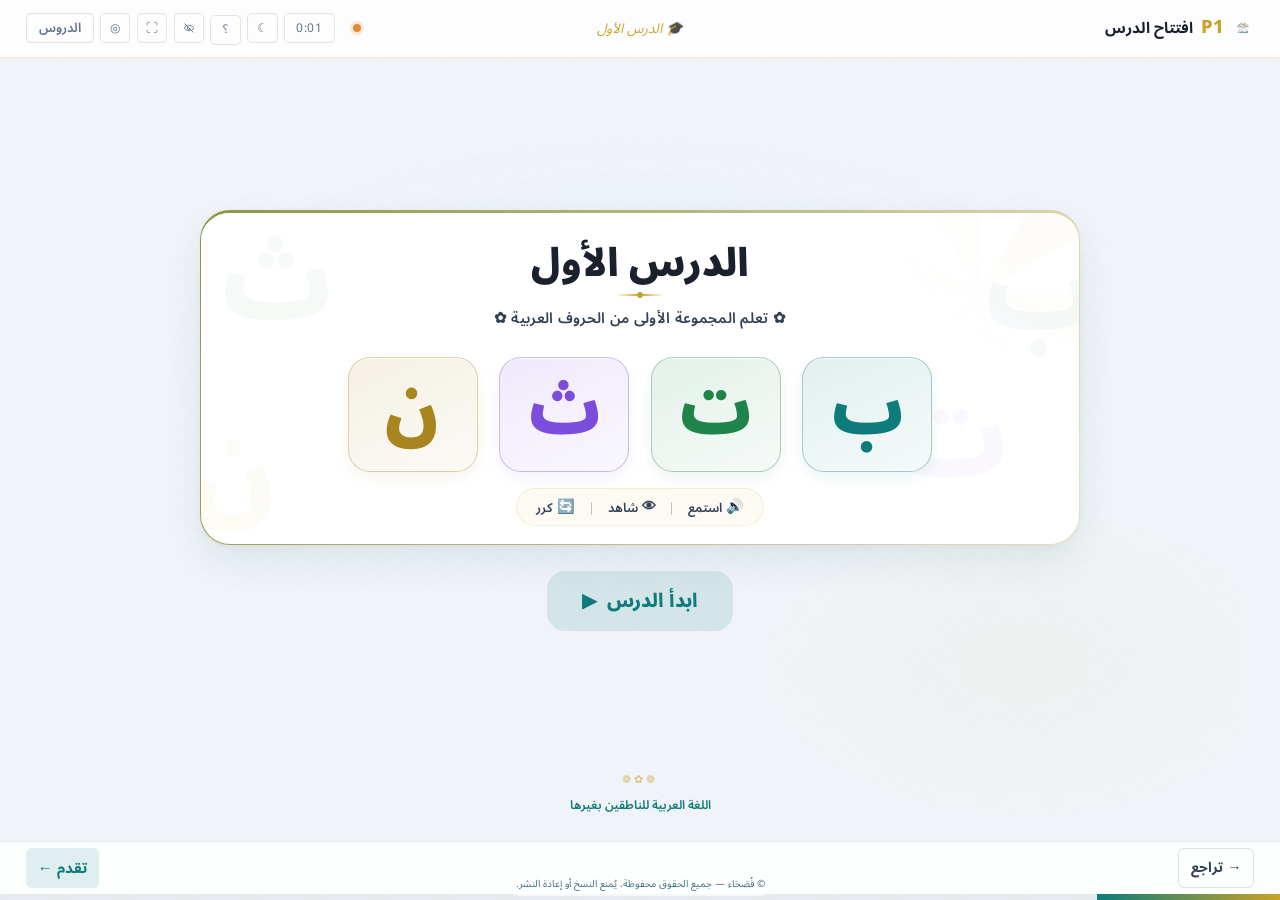
<file: lecture.html>
<!DOCTYPE html>
<html lang="ar" dir="rtl">

<head>
  <meta charset="UTF-8" />
  <meta name="viewport" content="width=device-width, initial-scale=1.0" />
  <meta name="author" content="فُصَحَاء" />
  <meta name="copyright" content="© فُصَحَاء — جميع الحقوق محفوظة" />
  <meta name="publisher" content="فُصَحَاء — www.fusaha.com" />
  <meta name="rights" content="يُمنع النسخ أو إعادة النشر أو التوزيع دون إذن كتابي من فُصَحَاء." />
  <link rel="license" href="https://www.fusaha.com" />
  <!-- القيم أدناه تُستبدل تلقائياً من بيانات الدرس js/lesson-XX.js (LESSON.meta) عبر loader.js ?lesson=XX -->
  <meta name="description" id="doc-description" content="درس تفاعلي — نظام التدريس التفاعلي" />
  <title id="doc-title">المحاضرة التفاعلية</title>

  <!-- قالب محاضرة عام (Phase 2)
       نظام التدريس التفاعلي — Offline كامل
       البيانات: js/lesson-XX.js | المحرّك: js/app.js | الأنشطة: js/activities/
       الخطوط: assets/fonts/ | الصوت: assets/audio/ | لا إنترنت مطلوب -->

  <script>try{document.documentElement.dataset.theme=localStorage.getItem('lesson-theme')||'light'}catch(e){document.documentElement.dataset.theme='light'}</script>
  <link rel="stylesheet" href="css/style.css" />
  <!-- طبقة الاستجابة المركزية لـ v1.1: تحميلها أخيراً لتوحيد ميزانية العرض دون تغيير المنطق. -->
  <link rel="stylesheet" href="css/responsive-system-v1.1.css" />
</head>

<body>

  <!-- ══════════════════════════════════════════════════════════
     هيكل التطبيق الرئيسي
══════════════════════════════════════════════════════════ -->
  <div class="app-layout" id="app">

    <!-- ── Teacher HUD (شريط مدمج واحد — Classroom Redesign) ─────
       دمج teacher-bar + phase-bar السابقين في طبقة واحدة مضغوطة.
       كل الـ IDs التي يعتمد عليها app.js أُبقيت كما هي بالضبط،
       والمعلومات الثانوية (الاختصارات/الهدف/الزمن/المؤقت/القفز
       المباشر) نُقلت داخل لوحة "مساعدة المعلم" المنسدلة أدناه،
       تظهر فقط عند الطلب عبر زر "؟" ولا تُعرض للطلاب افتراضياً. -->
    <header class="teacher-hud" aria-label="شريط المعلم">

      <!-- المنطقة اليمنى: رقم المرحلة + عنوان مختصر فقط -->
      <div class="hud-phase">
        <!-- الشعار قبل رقم المرحلة وبحجمه: جزء من الشريط لا طبقة فوقه. -->
        <img src="assets/fusaha-logo.png" alt="فُصَحَاء" class="fusaha-hud-logo" width="22" height="22"
          style="height:22px;width:auto;display:block;flex:0 0 auto" />
        <span class="phase-id-badge" id="phase-title">P1</span>
        <span class="phase-title-text" id="phase-title-text">افتتاح الدرس</span>
      </div>

      <!-- المنطقة الوسطى: تلميح ديناميكي قصير (سطر واحد) -->
      <div class="teacher-hint-zone" id="teacher-hint" aria-live="polite">
        جاري تهيئة الدرس…
      </div>

      <!-- المنطقة اليسرى: مؤقت + أيقونات + لوحة مساعدة المعلم -->
      <div class="hud-controls">

        <!-- مؤشّر اكتمال الوسائط — نقطة صامتة لا تظهر إلا عند نقص،
             لأن الشريط معروض على الفصل. تُملأ من MediaCheck في app.js. -->
        <details class="media-check" id="media-check" hidden>
          <summary class="media-dot" id="media-dot" aria-label="حالة ملفات الوسائط"></summary>
          <div class="media-panel" id="media-panel" role="region" aria-label="الملفات الناقصة"></div>
        </details>

        <div class="phase-timer" id="phase-timer" title="وقت المرحلة / المتوقع"></div>

        <button class="hud-icon-btn" id="theme-toggle" onclick="toggleTheme()" title="الوضع النهاري" aria-label="تبديل إلى الوضع النهاري">
          ☀
        </button>

        <details class="help-panel">
          <summary class="hud-icon-btn" title="مساعدة المعلم">؟</summary>
          <div class="help-panel-content" role="region" aria-label="مساعدة المعلم">
            <div class="help-section-title">الاختصارات</div>
            <div class="shortcut-pills">
              <span class="pill">Space = تقدم</span>
              <span class="pill">← = تراجع</span>
              <span class="pill">R = كشف طارئ</span>
              <span class="pill">H = إخفاء طارئ</span>
              <span class="pill">A = انتباه</span>
              <span class="pill">F = شاشة كاملة</span>
              <span class="pill">T = تبديل الوضع</span>
              <span class="pill">1–7 = قفز للمرحلة</span>
            </div>

            <div class="help-section-title">معلومات المرحلة</div>
            <div class="phase-duration-text" id="phase-duration">٠ — ١٠ دقائق</div>
            <div class="phase-goal-text" id="phase-goal">تأسيس البيئة الآمنة وتهيئة الطلاب</div>

            <div class="help-section-title">الانتقال المباشر بين المراحل</div>
            <nav class="phase-nav" id="phase-nav" aria-label="التنقل بين المراحل">
              <!-- تُبنى ديناميكياً في app.js -->
            </nav>
          </div>
        </details>

        <button
          class="hud-icon-btn secondary-language-hud-toggle"
          id="secondary-language-toggle"
          type="button"
          aria-pressed="true"
          aria-controls="app"
          aria-label="اللغة الثانية ظاهرة. اضغط لإخفائها"
          title="إخفاء اللغة الثانية"
          onclick="toggleSecondaryLanguageVisibility()"
        >
          <svg class="secondary-language-hud-icon secondary-language-visible-icon" viewBox="0 0 24 24" aria-hidden="true" focusable="false">
            <path d="M2.5 12s3.4-5.5 9.5-5.5S21.5 12 21.5 12s-3.4 5.5-9.5 5.5S2.5 12 2.5 12Z" fill="none" stroke="currentColor" stroke-width="1.8" stroke-linecap="round" stroke-linejoin="round"/>
            <circle cx="12" cy="12" r="2.5" fill="currentColor"/>
          </svg>
          <svg class="secondary-language-hud-icon secondary-language-hidden-icon" viewBox="0 0 24 24" aria-hidden="true" focusable="false">
            <path d="M3.5 3.5 20.5 20.5M9.8 6.8A10.7 10.7 0 0 1 12 6.5c6.1 0 9.5 5.5 9.5 5.5a18.1 18.1 0 0 1-3.3 3.7M6.2 8.4A18.6 18.6 0 0 0 2.5 12s3.4 5.5 9.5 5.5c.9 0 1.7-.1 2.5-.4" fill="none" stroke="currentColor" stroke-width="1.8" stroke-linecap="round" stroke-linejoin="round"/>
            <path d="M9.7 9.7A3.2 3.2 0 0 0 14.3 14.3" fill="none" stroke="currentColor" stroke-width="1.8" stroke-linecap="round"/>
          </svg>
        </button>

        <button class="hud-icon-btn" onclick="toggleFullscreen()" title="شاشة كاملة (F)" aria-label="شاشة كاملة">
          ⛶
        </button>
        <button class="hud-icon-btn" onclick="toggleAttentionMode()" title="استعادة الانتباه (A)"
          aria-label="استعادة الانتباه">
          ◎
        </button>

        <!-- العودة إلى قائمة الدروس. رابط حقيقي لا زر: يعمل حتى لو تعطّل
             JavaScript، ويبقى داخل حزمة الدرس فلا يكسر إطار المنصة. -->
        <a class="hud-icon-btn" href="index.html" title="الدروس" aria-label="العودة إلى قائمة الدروس"
          style="width:auto;padding:0 12px;text-decoration:none;display:inline-flex;align-items:center;font-size:13px;font-weight:600">
          الدروس
        </a>
      </div>
    </header>

    <!-- ── منطقة المحتوى الرئيسية ──────────────────────────── -->
    <main id="content-zone" role="main" aria-label="منطقة عرض المحتوى التعليمي">
      <!-- المحتوى يُحقن ديناميكياً حسب المرحلة الحالية -->
      <div style="color:var(--text-dim);font-size:1.5rem;">جاري تحميل الدرس…</div>
    </main>

    <!-- ── شريط التحكم السفلي ───────────────────────────────── -->
    <footer class="controls-bar" aria-label="أدوات التحكم">
      <div class="main-controls">
        <button class="main-btn retreat" onclick="retreat()" title="تراجع (← أو Backspace)"
          aria-label="تراجع للخطوة السابقة">
          → تراجع
        </button>
      </div>

      <div class="controls-middle">
        <div class="hint-zone" id="hint-zone" aria-live="polite">
          <!-- التلميح الديناميكي يظهر هنا -->
        </div>
        <div class="p5-assess-slot" id="p5-assess-slot"></div>
      </div>

        <button class="main-btn advance" onclick="advance()" title="تقدم (Space أو →)"
          aria-label="التقدم للخطوة التالية">
          تقدم ←
        </button>
    </footer>

    <!-- ── شريط التقدم ────────────────────────────────────────── -->
    <div class="progress-rail" id="progress-rail" role="progressbar" aria-label="تقدم المحاضرة" aria-valuemin="0" aria-valuemax="100" aria-valuenow="14">
      <div id="progress-rail-fill"></div>
    </div>

  </div>
  <!-- /app-layout -->


  <!-- ══════════════════════════════════════════════════════════
     وضع استعادة الانتباه — Overlay
══════════════════════════════════════════════════════════ -->
  <div id="attention-overlay" role="dialog" aria-modal="true" aria-label="وضع استعادة الانتباه"
    onclick="exitAttentionMode()">
    <div class="attention-pulse">◎</div>
    <div class="attention-text">انظروا إلى الشاشة</div>
    <div class="attention-hint">اضغط A أو Space أو انقر للعودة</div>
  </div>


  <!-- ══════════════════════════════════════════════════════════
     لافتة إنجاز المحاضرة (تُعرض بعد إتمام P7)
     المحتوى (العنوان/الحروف/الخلاصة) يُبنى من LESSON_XX.meta.completion
     في app.js عند التهيئة — الهيكل هنا ثابت لكل المحاضرات.
══════════════════════════════════════════════════════════ -->
  <div id="completion-banner" role="dialog" aria-modal="true" aria-label="إنجاز المحاضرة">
    <div class="completion-inner">
      <div class="completion-icon">🎓</div>
      <div class="completion-title"></div>
      <div class="completion-chars"></div>
      <div class="completion-subtitle"></div>
      <div class="completion-btns">
        <button class="nav-btn primary" onclick="hideCompletionBanner(); goToPhase(0)">
          ↺ إعادة من البداية
        </button>
        <button class="nav-btn" onclick="hideCompletionBanner()">
          × إغلاق
        </button>
      </div>
    </div>
  </div>


  <!-- ══════════════════════════════════════════════════════════
     السكريبتات — بيانات الدرس أولاً، ثم محرك الأنشطة (engine)،
     ثم أنشطة P1–P7، ثم محرك الصفحة app.js أخيراً.
══════════════════════════════════════════════════════════ -->
  <script src="js/loader.js"></script>
  <script>
    // القالب يقرأ بيانات الدرس ويطبّقها على عناصر الصفحة الثابتة.
    // ملاحظة: LESSON معرَّف بوصفه const عاماً من lesson-XX.js — يُقرأ بالاسم المباشر.
    (function () {
      var m = (typeof LESSON !== 'undefined' && LESSON.meta) ? LESSON.meta : null;
      if (!m) return;
      if (m.docTitle) document.title = m.docTitle;
      var d = document.getElementById('doc-description');
      if (d && m.description) d.setAttribute('content', m.description);
    })();
  </script>
  <script src="js/engine/activity-engine.js"></script>
  <script src="js/engine/activity-definitions.js"></script>
  <script src="js/engine/p6-d2-bridge.js"></script>
  <script src="js/activities/welcome-orientation.js"></script>
  <script src="js/activities/phoneme-explore.js"></script>
  <script src="js/activities/letter-reveal.js"></script>
  <script src="js/activities/stroke-video.js"></script>
  <script src="js/activities/word-reveal.js"></script>
  <script src="js/activities/auditory-discrimination.js"></script>
  <script src="js/activities/assessment-quiz.js"></script>
  <script src="js/app.js"></script>

  <!-- updateHint و updatePhaseBar مُعرَّفتان بشكل نهائي في app.js — لا override هنا -->
  <!-- تحميل الدرس: js/loader.js يقرأ ?lesson=XX ويحقن js/lesson-XX.js — لا يُنسخ القالب لأي درس -->

  <script src="js/fusaha-identity.js"></script>
</body>

</html>
</file>
<file: css/style.css>
/* ═══════════════════════════════════════════════════════════
   style.css — نظام التصميم التعليمي التفاعلي
   قالب دروس عام قابل لإعادة الاستخدام — RTL كامل
═══════════════════════════════════════════════════════════ */

/* ─── المتغيرات ─────────────────────────────────────────── */
:root {
  /* الألوان الأساسية */
  --navy:     #0D2B55;
  --navy-2:   #122F5E;
  --teal:     #0E7C7B;
  --gold:     #C9A227;
  --amber:    #D4730A;
  --rust:     #A63D2F;
  --green:    #1E8449;
  --violet:   #5C3D91;

  /* خلفيات */
  --bg-main:  #0A1F3D;
  --bg-card:  #112244;
  --bg-ctrl:  #0D2B55;
  --surface:  #162E58;

  /* نصوص */
  --text-primary:   #F8F9FA;
  --text-secondary: #B0BEC5;
  --text-dim:       #607D8B;
  --text-gold:      #C9A227;

  /* أحجام الخطوط — كبيرة للبروجكتور */
  --fs-hero:   clamp(5rem, 12vw, 10rem);
  --fs-char:   clamp(4rem, 9vw, 8rem);
  --fs-card:   clamp(3rem, 7vw, 6rem);
  --fs-xl:     clamp(1.8rem, 3.5vw, 3rem);
  --fs-lg:     clamp(1.4rem, 2.5vw, 2.2rem);
  --fs-md:     clamp(1.1rem, 2vw, 1.6rem);
  --fs-sm:     clamp(0.9rem, 1.5vw, 1.2rem);
  --fs-xs:     clamp(0.75rem, 1.2vw, 1rem);

  /* متغيرات الخطوط */
  --font-ui:       'Noto Sans Arabic', 'Arabic Typesetting', 'Traditional Arabic', 'Segoe UI', Arial, sans-serif;
  --font-teaching: 'Noto Sans Arabic', 'Cairo', 'IBM Plex Sans Arabic', 'Segoe UI', Arial, sans-serif;

  /* مسافات */
  --gap-xl: 3rem;
  --gap-lg: 2rem;
  --gap-md: 1.25rem;
  --gap-sm: 0.75rem;

  /* انتقالات */
  --ease-out:    cubic-bezier(0.16, 1, 0.3, 1);
  --ease-spring: cubic-bezier(0.34, 1.56, 0.64, 1);
  --dur-fast:    150ms;
  --dur-med:     280ms;
  --dur-slow:    420ms;

  /* ─── Theme Tokens (Semantic) ────────────────────────────
     Phase 1: أسماء وظيفية للألوان — تُستبدل في [data-theme="light"].
     القيم هنا = Dark Mode (الوضع الافتراضي والهوية الأساسية).
     في Phase 2 سيتم استبدال القيم المشفرة تدريجياً بهذه المتغيرات. */

  /* ── Backgrounds ── */
  --th-bg-body:      #0A1F3D;
  --th-bg-surface:   #162E58;
  --th-bg-card:      #112244;
  --th-bg-controls:  #0D2B55;
  --th-bg-overlay:   rgba(0,0,0,0.85);
  --th-bg-hover:     rgba(255,255,255,0.06);
  --th-bg-active:    rgba(255,255,255,0.12);

  /* ── Borders ── */
  --th-border-subtle:  rgba(255,255,255,0.07);
  --th-border-default: rgba(255,255,255,0.1);
  --th-border-strong:  rgba(255,255,255,0.2);

  /* ── Text ── */
  --th-text-primary:    #F8F9FA;
  --th-text-secondary:  #B0BEC5;
  --th-text-dim:        #607D8B;
  --th-text-on-accent:  #FFFFFF;

  /* ── HUD & Controls ── */
  --th-hud-bg:       rgba(0,0,0,0.35);
  --th-hud-border:   rgba(201,162,39,0.18);
  --th-ctrl-bg:      rgba(0,0,0,0.3);
  --th-ctrl-border:  rgba(255,255,255,0.06);

  /* ── Shadows ── */
  --th-shadow-sm:  0 2px 8px rgba(0,0,0,0.15);
  --th-shadow-md:  0 4px 14px rgba(0,0,0,0.2);
  --th-shadow-lg:  0 8px 24px rgba(0,0,0,0.4);

  /* ── Interactive States ── */
  --th-accent-hover:    #0F9594;
  --th-accent-dark:     #0a6b6a;
  --th-gold-bg:         rgba(201,162,39,0.1);
  --th-gold-border:     rgba(201,162,39,0.3);
  --th-gold-hover:      rgba(201,162,39,0.2);

  /* ── Status Colors ── */
  --th-success:         #4ade80;
  --th-success-bg:      rgba(30,132,73,0.15);
  --th-success-gradient-from: #065f46;
  --th-success-gradient-to:   #059669;
  --th-error:           #f87171;
  --th-error-bg:        rgba(166,61,47,0.15);
  --th-warning-bg:      rgba(201,162,39,0.15);

  /* ── P4 SVG ── */
  --p4-grid:     rgba(255,255,255,0.08);
  --p4-grid-alt: rgba(255,255,255,0.05);
  --p4-ghost:    rgba(255,255,255,0.12);
  --p4-dir-text: rgba(255,255,255,0.35);
}

/* ─── Light Theme Tokens ──────────────────────────────────
   Phase 1: الهيكل الأساسي فقط — غير مفعّل حالياً.
   يُفعَّل في Phase 3 عبر data-theme="light" على <html>.
   ألوان الحروف تُقرأ من بيانات الدرس (letters[].color). */
[data-theme="light"] {
  /* ── Backgrounds ── */
  --th-bg-body:      #F0F4F8;
  --th-bg-surface:   #E2E8F0;
  --th-bg-card:      #FFFFFF;
  --th-bg-controls:  #E8EDF2;
  --th-bg-overlay:   rgba(255,255,255,0.92);
  --th-bg-hover:     rgba(0,0,0,0.04);
  --th-bg-active:    rgba(0,0,0,0.08);

  /* ── Borders ── */
  --th-border-subtle:  rgba(0,0,0,0.06);
  --th-border-default: rgba(0,0,0,0.1);
  --th-border-strong:  rgba(0,0,0,0.2);

  /* ── Text ── */
  --th-text-primary:    #1A202C;
  --th-text-secondary:  #334155;
  --th-text-dim:        #64748B;
  --th-text-on-accent:  #FFFFFF;

  /* ── HUD & Controls ── */
  --th-hud-bg:       rgba(255,255,255,0.85);
  --th-hud-border:   rgba(201,162,39,0.2);
  --th-ctrl-bg:      rgba(255,255,255,0.9);
  --th-ctrl-border:  rgba(0,0,0,0.08);

  /* ── Shadows ── */
  --th-shadow-sm:  0 1px 3px rgba(0,0,0,0.08);
  --th-shadow-md:  0 4px 12px rgba(0,0,0,0.08);
  --th-shadow-lg:  0 8px 20px rgba(0,0,0,0.1);

  /* ── Interactive States ── */
  --th-accent-hover:    #0a9e9d;
  --th-accent-dark:     #0E7C7B;
  --th-gold-bg:         rgba(201,162,39,0.08);
  --th-gold-border:     rgba(201,162,39,0.25);
  --th-gold-hover:      rgba(201,162,39,0.15);

  /* ── Status Colors ── */
  --th-success:         #16a34a;
  --th-success-bg:      rgba(30,132,73,0.1);
  --th-success-gradient-from: #065f46;
  --th-success-gradient-to:   #059669;
  --th-error:           #dc2626;
  --th-error-bg:        rgba(220,38,38,0.08);
  --th-warning-bg:      rgba(201,162,39,0.1);

  /* ── P4 SVG ── */
  --p4-grid:     rgba(0,0,0,0.10);
  --p4-grid-alt: rgba(0,0,0,0.06);
  --p4-ghost:    rgba(0,0,0,0.15);
  --p4-dir-text: rgba(0,0,0,0.40);

  /* ── Bridge: ربط المتغيرات الأصلية بقيم Light ── */
  --bg-main:        #F0F4F8;
  --bg-card:        #FFFFFF;
  --bg-ctrl:        #E8EDF2;
  --surface:        #E2E8F0;
  --text-primary:   #1A202C;
  --text-secondary: #334155;
  --text-dim:       #64748B;
}

/* ── Light Mode: Controls Bar Overrides (Phase 4.1) ────── */
[data-theme="light"] .main-btn.advance {
  background: rgba(14,124,123,0.12);
  color: var(--teal);
}
[data-theme="light"] .nav-btn.primary {
  background: rgba(14,124,123,0.12);
  color: var(--teal);
}
[data-theme="light"] .nav-btn.primary:hover {
  background: var(--teal);
  color: var(--th-text-on-accent);
}
[data-theme="light"] .ctrl-btn.primary {
  background: rgba(14,124,123,0.12);
  color: var(--teal);
}
[data-theme="light"] .ctrl-btn.primary:hover {
  background: var(--teal);
  color: var(--th-text-on-accent);
}
[data-theme="light"] .main-btn.retreat {
  color: var(--text-secondary);
  border-color: rgba(0,0,0,0.12);
}
[data-theme="light"] .main-btn.retreat:hover {
  border-color: rgba(0,0,0,0.3);
}

/* ── Light Mode: P6 Component Overrides (Phase 4.2) ────── */
[data-theme="light"] .p6-big-play {
  background: radial-gradient(circle at 50% 28%, rgba(14,124,123,0.18), rgba(14,124,123,0.06) 68%);
  box-shadow: 0 0 0 10px rgba(14,124,123,0.06), 0 14px 30px rgba(0,0,0,0.08);
}
[data-theme="light"] .p6-big-play:hover {
  background: radial-gradient(circle at 50% 28%, rgba(14,124,123,0.28), rgba(14,124,123,0.10) 68%);
}
[data-theme="light"] .p6-big-play.is-playing {
  background: radial-gradient(circle at 50% 28%, rgba(14,124,123,0.35), rgba(14,124,123,0.12) 68%);
  box-shadow: 0 0 0 10px rgba(14,124,123,0.15), 0 0 30px rgba(14,124,123,0.4);
}
[data-theme="light"] .p6-answer-zone {
  background: var(--th-bg-card);
  box-shadow: 0 10px 28px rgba(0,0,0,0.08), inset 0 1px 0 rgba(0,0,0,0.04);
}
[data-theme="light"] .p6-pair-play {
  background: rgba(14,124,123,0.08);
}
[data-theme="light"] .p6-pair-play:hover {
  background: rgba(14,124,123,0.16);
}
[data-theme="light"] .p6-close-btn {
  background: rgba(14,124,123,0.08);
}
[data-theme="light"] .p6-close-btn:hover {
  background: rgba(14,124,123,0.14);
}

/* ── Light Mode: Fine Visual Refinement (Phase 4.3) ────── */
[data-theme="light"] .p4-video-zone {
  background: transparent;
}
[data-theme="light"] .p2-teacher-hint {
  background: rgba(14,124,123,0.08);
  border-color: rgba(14,124,123,0.2);
}
[data-theme="light"] .p3-dot {
  background: rgba(0,0,0,0.12);
}
[data-theme="light"] .card-char {
  text-shadow: 0 4px 20px rgba(0,0,0,0.1);
}
[data-theme="light"] .p6-big-play:not(.is-playing) {
  animation-name: p6PlayWaitingLight;
}
@keyframes p6PlayWaitingLight {
  0%, 100% { box-shadow: 0 0 0 4px rgba(14,124,123,0.10), 0 14px 30px rgba(0,0,0,0.06); }
  50%      { box-shadow: 0 0 0 8px rgba(14,124,123,0.18), 0 14px 30px rgba(0,0,0,0.06); }
}

/* ── Light Mode: Readability — Opacity & BG Overrides ──── */
[data-theme="light"] .p4-step-item {
  opacity: 0.55;
  background: rgba(0,0,0,0.03);
}
[data-theme="light"] .p4-step-item.active {
  opacity: 1;
}
[data-theme="light"] .p4-step-item.done {
  opacity: 0.8;
}
[data-theme="light"] .p4-step-num {
  background: rgba(0,0,0,0.06);
}
[data-theme="light"] .p4-dot-char {
  opacity: 0.45;
}
[data-theme="light"] .p5-dot {
  opacity: 0.45;
}
[data-theme="light"] .hint-zone {
  opacity: 0.8;
}
[data-theme="light"] .direction-demo {
  background: rgba(0,0,0,0.04);
}
[data-theme="light"] .alpha-char {
  background: rgba(0,0,0,0.04);
}

/* ══════════════════════════════════════════════════════════
   نظام الخطوط — Offline كامل — لا Google Fonts — لا CDN
   الملفات في: assets/fonts/
   المصدر: fonts.google.com/noto (مجاني — OFL License)
══════════════════════════════════════════════════════════ */

/* ── خط الواجهة: Noto Sans Arabic ────────────────────────
   يُستخدم في: الأزرار، شريط المعلم، التعليمات، النصوص الصغيرة
   أوزان: Regular (400) + Bold (700)                       */
@font-face {
  font-family: 'Noto Sans Arabic';
  src: url('../assets/fonts/NotoSansArabic-Regular.woff2') format('woff2'),
       url('../assets/fonts/NotoSansArabic-Regular.ttf')   format('truetype');
  font-weight: 400;
  font-style:  normal;
  font-display: swap;
}
@font-face {
  font-family: 'Noto Sans Arabic';
  src: url('../assets/fonts/NotoSansArabic-Bold.woff2') format('woff2'),
       url('../assets/fonts/NotoSansArabic-Bold.ttf')   format('truetype');
  font-weight: 700;
  font-style:  normal;
  font-display: swap;
}
@font-face {
  font-family: 'Noto Sans Arabic';
  src: url('../assets/fonts/NotoSansArabic-VariableFont_wdth,wght.ttf') format('truetype');
  font-weight: 100 900;
  font-style:  normal;
  font-display: swap;
}

/* ── خط التعليم: Noto Naskh Arabic ───────────────────────
   يُستخدم في: الحروف الكبيرة، الكلمات العربية، الأمثلة
   السبب: طلاب A0 يحتاجون شكل الحرف كما يظهر في الكتب    */
@font-face {
  font-family: 'Noto Naskh Arabic';
  src: url('../assets/fonts/NotoNaskhArabic-Regular.woff2') format('woff2'),
       url('../assets/fonts/NotoNaskhArabic-Regular.ttf')   format('truetype');
  font-weight: 400;
  font-style:  normal;
  font-display: swap;
}
@font-face {
  font-family: 'Noto Naskh Arabic';
  src: url('../assets/fonts/NotoNaskhArabic-Bold.woff2') format('woff2'),
       url('../assets/fonts/NotoNaskhArabic-Bold.ttf')   format('truetype');
  font-weight: 700;
  font-style:  normal;
  font-display: swap;
}

/* ─── إعادة ضبط أساسية ─────────────────────────────────── */
*, *::before, *::after { box-sizing: border-box; margin: 0; padding: 0; }

html {
  direction: rtl;
  font-size: 16px;
  height: 100%;
}

body {
  direction: rtl;
  font-family: var(--font-ui);
  background: var(--bg-main);
  color: var(--text-primary);
  min-height: 100vh;
  display: flex;
  flex-direction: column;
  overflow-x: hidden;
  -webkit-font-smoothing: antialiased;
}

button { cursor: pointer; font-family: inherit; border: none; outline: none; }
button:focus-visible { outline: 3px solid var(--gold); outline-offset: 3px; }

/* ─── الهيكل الرئيسي ───────────────────────────────────── */
.app-layout {
  display: grid;
  grid-template-rows: auto 1fr auto auto;
  grid-template-areas:
    "teacher-hud"
    "content"
    "controls"
    "progress";
  height: 100vh;
  overflow: hidden;
}

/* ─── Teacher HUD — شريط مدمج واحد (Classroom Redesign) ───
   يستبدل teacher-bar + phase-bar السابقين. خفيف، هادئ،
   90% من الشاشة يبقى لمنطقة المحتوى/الطلاب. ─────────────── */
.teacher-hud {
  position: relative;
  grid-area: teacher-hud;
  display: flex;
  align-items: center;
  justify-content: space-between;
  gap: 0.4rem;
  min-height: 44px;
  padding: 0.2rem 0.8rem;
  background: var(--th-hud-bg);
  border-bottom: 1px solid var(--th-hud-border);
  direction: rtl;
}

/* المنطقة اليمينى: رقم المرحلة + عنوان مختصر فقط */
.hud-phase {
  display: flex;
  align-items: center;
  gap: 0.35rem;
  flex: 0 0 auto;
  min-width: 0;
}

.phase-id-badge {
  font-size: 1.15rem;
  font-weight: 800;
  color: var(--gold);
  line-height: 1;
  flex-shrink: 0;
}

.phase-title-text {
  font-size: 0.95rem;
  font-weight: 700;
  color: var(--text-primary);
  line-height: 1.2;
  white-space: nowrap;
  overflow: hidden;
  text-overflow: ellipsis;
}

/* المنطقة الوسطى: تلميح ديناميكي — توسيط مطلق على محور الشاشة */
.teacher-hint-zone {
  position: absolute;
  left: 50%;
  transform: translateX(-50%);
  max-width: 60%;
  direction: rtl;
  unicode-bidi: plaintext;
  font-size: 0.85rem;
  color: var(--text-gold);
  opacity: 0.95;
  font-style: italic;
  text-align: center;
  white-space: nowrap;
  overflow: hidden;
  text-overflow: ellipsis;
  transition: opacity var(--dur-fast);
  pointer-events: none;
}

/* المنطقة اليسرى: أيقونات فقط + زر لوحة المساعدة */
.hud-controls {
  display: flex;
  align-items: center;
  gap: 0.4rem;
  flex: 0 0 auto;
  position: relative;
}

.hud-icon-btn {
  display: inline-flex;
  align-items: center;
  justify-content: center;
  width: 1.9rem;
  height: 1.9rem;
  padding: 0;
  border-radius: 5px;
  font-size: 0.75rem;
  background: transparent;
  color: var(--text-dim);
  border: 1px solid var(--th-border-default);
  cursor: pointer;
  transition: all var(--dur-fast);
  list-style: none;
}
.hud-icon-btn:hover { color: var(--text-primary); border-color: var(--th-border-strong); }
.hud-icon-btn::-webkit-details-marker { display: none; }

/* لوحة مساعدة المعلم — منسدلة، مخفية افتراضياً، RTL */
.help-panel { position: relative; }

.help-panel-content {
  position: absolute;
  top: calc(100% + 0.35rem);
  left: 0;
  min-width: 240px;
  width: max-content;
  max-width: min(300px, calc(100vw - 2rem));
  max-height: calc(100vh - 5rem);
  overflow-y: auto;
  display: flex;
  flex-direction: column;
  gap: 0.35rem;
  padding: 0.65rem 0.85rem;
  background: var(--bg-card);
  border: 1px solid rgba(201,162,39,0.25);
  border-radius: 10px;
  box-shadow: var(--th-shadow-lg);
  direction: rtl;
  text-align: right;
  z-index: 40;
}

.help-section-title {
  font-size: var(--fs-xs);
  color: var(--text-dim);
  font-weight: 700;
  margin-top: 0.5rem;
  opacity: 0.8;
}
.help-section-title:first-child { margin-top: 0; }

.shortcut-pills {
  display: flex;
  gap: 0.4rem;
  flex-wrap: wrap;
}

.pill {
  font-size: 0.65rem;
  padding: 0.15rem 0.5rem;
  border-radius: 20px;
  border: 1px solid var(--th-border-default);
  color: var(--text-dim);
  white-space: nowrap;
  direction: ltr;
}

.phase-duration-text {
  font-size: var(--fs-xs);
  color: var(--text-secondary);
}

.phase-goal-text {
  font-size: var(--fs-xs);
  color: var(--teal);
}

.phase-nav {
  display: flex;
  gap: 0.4rem;
  flex-wrap: wrap;
}

.phase-nav-btn {
  padding: 0.35rem 0.75rem;
  border-radius: 8px;
  font-size: var(--fs-xs);
  font-weight: 700;
  background: var(--th-bg-hover);
  color: var(--text-secondary);
  border: 1px solid var(--th-border-default);
  transition: all var(--dur-fast);
}
.phase-nav-btn:hover { background: var(--th-bg-active); color: var(--text-primary); }
.phase-nav-btn.active {
  background: var(--gold);
  color: var(--navy);
  border-color: var(--gold);
}

/* الزر السفلي المكرر (◎ انتباه) — مُبقى في الـHTML للتوافق
   كما طُلب، مخفي بصرياً فقط لأن النسخة العلوية في الـHUD
   أصبحت الأساسية. لا يُحذف العنصر من DOM. */
.hud-duplicate-hidden { display: none; }

/* ─── منطقة المحتوى ─────────────────────────────────────── */
#content-zone {
  grid-area: content;
  display: flex;
  align-items: flex-start;
  justify-content: center;
  padding: clamp(0.25rem, 1vh, 2rem) var(--gap-lg);
  overflow: auto;
  position: relative;
  min-height: 0;
}

#content-zone.phase-enter { animation: phaseEnter var(--dur-slow) var(--ease-out); }

@keyframes phaseEnter {
  from { opacity: 0; transform: translateY(20px); }
  to   { opacity: 1; transform: translateY(0); }
}

.teacher-hint-zone.flash-reveal { animation: hintFlash 0.6s ease-out; }
.teacher-hint-zone.flash-hide   { animation: hintFlash 0.6s ease-out; }
@keyframes hintFlash {
  0%   { opacity: 1; transform: scale(1.08); }
  100% { opacity: 0.95; transform: scale(1); }
}

/* ─── شريط التحكم السفلي ───────────────────────────────── */
.controls-bar {
  grid-area: controls;
  display: flex;
  align-items: center;
  justify-content: space-between;
  padding: 0.25rem 1rem;
  background: var(--th-ctrl-bg);
  border-top: 1px solid var(--th-ctrl-border);
  direction: rtl;
  gap: 0.5rem;
}

.main-controls { display: flex; gap: 0.4rem; align-items: center; }

.controls-middle {
  margin-inline: auto;
  display: flex;
  align-items: center;
  justify-content: center;
  min-width: 0;
}

.main-btn {
  display: flex;
  align-items: center;
  gap: 0.25rem;
  padding: 0.5rem 0.75rem;
  border-radius: 6px;
  font-size: 0.875rem;
  font-weight: 700;
  line-height: 1.15; /* السبب الجذري للمشكلة: بدون هذا السطر يستخدم المتصفح
                         line-height:"normal" المحسوب من مقاييس خط Noto Sans
                         Arabic الداخلية (ascent/descent كبيرة)، فيصبح صندوق
                         السطر ≈ 2.1× حجم الخط بدل ~1.15×، وهذا وحده كان يرفع
                         ارتفاع الزر من ~35px إلى 50px بغض النظر عن أي padding */
  transition: all var(--dur-fast) var(--ease-out);
  border: none;
}

.main-btn.advance {
  background: rgba(14,124,123,0.35);
  color: #7fa5a5;
  font-size: 0.9375rem;
}
.main-btn.advance:hover { background: var(--teal); color: var(--th-text-on-accent); transform: scale(1.03); }
.main-btn.advance:active { transform: scale(0.97); }

.main-btn.retreat {
  background: transparent;
  color: #4a6565;
  border: 1px solid rgba(255,255,255,0.08);
}
.main-btn.retreat:hover { border-color: rgba(255,255,255,0.3); color: var(--text-primary); }

.main-btn.attention {
  background: transparent;
  color: var(--amber);
  border-color: rgba(212,115,10,0.3);
}
.main-btn.attention:hover { background: rgba(212,115,10,0.15); }

.hint-zone {
  font-size: 0.8rem;
  color: var(--text-gold);
  font-style: italic;
  flex: 1;
  text-align: center;
  opacity: 0.85;
  display: none;
}

/* ─── شريط التقدم ────────────────────────────────────────── */
.progress-rail {
  grid-area: progress;
  height: 6px;
  background: var(--th-bg-hover);
  position: relative;
}

#progress-rail-fill {
  height: 100%;
  background: linear-gradient(90deg, var(--teal), var(--gold));
  width: 33.3%;
  transition: width 0.5s var(--ease-out);
}

/* ══════════════════════════════════════════════════════════
   P1 — افتتاح الدرس
══════════════════════════════════════════════════════════ */
.p1-container {
  width: 100%;
  max-width: 1200px;
  display: grid;
  gap: var(--gap-md);
}

/* الكتل القابلة للكشف */
.p1-block {
  opacity: 0;
  transform: translateY(18px);
  pointer-events: none;
  transition:
    opacity var(--dur-slow) var(--ease-out),
    transform var(--dur-slow) var(--ease-out);
}
.p1-block.visible {
  opacity: 1;
  transform: translateY(0);
  pointer-events: auto;
}

/* عنوان الدرس */
.lesson-badge {
  font-size: var(--fs-sm);
  color: var(--gold);
  font-weight: 600;
  text-align: center;
  letter-spacing: 0.1em;
  margin-bottom: 0.5rem;
}

.lesson-main-title {
  font-size: var(--fs-xl);
  font-weight: 900;
  text-align: center;
  color: var(--text-primary);
  line-height: 1.2;
}

.target-chars-hero {
  display: flex;
  justify-content: center;
  gap: 2rem;
  margin: var(--gap-md) 0;
  direction: rtl;
}

.hero-char {
  font-size: var(--fs-hero);
  font-weight: 900;
  line-height: 1;
  background: linear-gradient(135deg, var(--teal), var(--gold));
  -webkit-background-clip: text;
  -webkit-text-fill-color: transparent;
  background-clip: text;
  animation: charFloat 2s ease-in-out infinite;
}
.hero-char:nth-child(1) { animation-delay: 0s; }
.hero-char:nth-child(2) { animation-delay: 0.15s; }
.hero-char:nth-child(3) { animation-delay: 0.3s; }
.hero-char:nth-child(4) { animation-delay: 0.45s; }

@keyframes charFloat {
  0%, 100% { transform: translateY(0); }
  40%      { transform: translateY(-18px); }
  60%      { transform: translateY(-8px); }
}

.lesson-tagline {
  text-align: center;
  font-size: var(--fs-sm);
  color: var(--text-secondary);
}

/* صندوق الترحيب */
.welcome-box {
  background: var(--bg-card);
  border: 1px solid rgba(14,124,123,0.3);
  border-right: 4px solid var(--teal);
  border-radius: 16px;
  padding: var(--gap-lg);
  text-align: center;
  display: flex;
  flex-direction: column;
  align-items: center;
  gap: var(--gap-sm);
}

.welcome-icon { font-size: 3rem; }

.welcome-text {
  font-size: var(--fs-md);
  color: var(--text-primary);
  line-height: 1.6;
}
.welcome-text strong { color: var(--gold); }

.direction-demo {
  display: flex;
  align-items: center;
  gap: var(--gap-md);
  background: rgba(255,255,255,0.04);
  padding: 0.75rem 2rem;
  border-radius: 12px;
  direction: rtl;
}

.dir-arrow {
  font-size: var(--fs-xl);
  color: var(--teal);
  animation: arrowBounce 1.5s ease-in-out infinite;
}
@keyframes arrowBounce {
  0%,100% { transform: translateX(0); }
  50%      { transform: translateX(-8px); }
}

.dir-word {
  font-size: var(--fs-xl);
  font-weight: 800;
  color: var(--text-primary);
}

.dir-label {
  font-size: var(--fs-xs);
  color: var(--text-secondary);
  background: var(--teal);
  color: var(--th-text-on-accent);
  padding: 0.2rem 0.6rem;
  border-radius: 6px;
}

.welcome-stat {
  font-size: var(--fs-md);
  color: var(--gold);
  font-weight: 700;
}

/* شبكة الأبجدية */
.alpha-section { text-align: center; }

.alpha-label {
  font-size: var(--fs-sm);
  color: var(--text-secondary);
  margin-bottom: var(--gap-sm);
}

.alpha-grid {
  display: flex;
  flex-wrap: wrap;
  justify-content: center;
  gap: 0.5rem;
  direction: rtl;
  max-width: 900px;
  margin: 0 auto;
}

.alpha-char {
  width: clamp(2.2rem, 4vw, 3.5rem);
  height: clamp(2.2rem, 4vw, 3.5rem);
  display: flex;
  align-items: center;
  justify-content: center;
  font-size: clamp(1.1rem, 2.2vw, 1.8rem);
  font-weight: 600;
  border-radius: 8px;
  background: rgba(255,255,255,0.04);
  color: var(--text-dim);
  border: 1px solid var(--th-border-subtle);
  transition: all 0.5s var(--ease-out);
}

.alpha-char.is-target { color: var(--text-secondary); }

.alpha-char.target {
  background: var(--th-warning-bg);
  color: var(--gold);
  border-color: var(--gold);
  transform: scale(1.2);
  font-weight: 900;
  box-shadow: 0 0 20px var(--th-gold-border);
  font-size: clamp(1.4rem, 2.8vw, 2.2rem);
}

/* رسالة التمييز */
.highlight-msg {
  text-align: center;
  font-size: var(--fs-lg);
  color: var(--gold);
  font-weight: 700;
  display: flex;
  align-items: center;
  justify-content: center;
  gap: var(--gap-sm);
  padding: var(--gap-sm) 0;
}
.highlight-icon { font-size: var(--fs-xl); animation: pulse 2s infinite; }
@keyframes pulse { 0%,100%{opacity:1;transform:scale(1)} 50%{opacity:0.6;transform:scale(0.95)} }

/* ─── P1: مسرح ثلاثي الحالات بلا تمرير ───────────────────── */
.p1-container {
  width: 100%;
  max-width: 1200px;
  height: 100%;
  min-height: 0;
  margin: 0 auto;
  position: relative;
  overflow: hidden;
}
.p1-stage {
  position: absolute;
  inset: 0;
  min-height: 0;
  display: flex;
  flex-direction: column;
  align-items: center;
  justify-content: center;
  gap: clamp(0.55rem, 1.4vh, 1rem);
  padding: clamp(0.65rem, 1.6vh, 1.25rem) clamp(0.6rem, 2vw, 1.5rem);
  box-sizing: border-box;
  overflow: hidden;
  opacity: 0;
  pointer-events: none;
  visibility: hidden;
  transition: opacity 300ms ease-out, visibility 0s linear 300ms;
}
.p1-stage.is-active {
  opacity: 1;
  pointer-events: auto;
  visibility: visible;
  transition: opacity 300ms ease-out;
}
.p1-stage-intro { text-align: center; }
.p1-stage-intro .lesson-badge { font-size: clamp(0.9rem, 1.5vw, 1.15rem); margin: 0; }
.p1-stage-intro .lesson-main-title { font-size: clamp(2.1rem, 5vw, 4.5rem); margin: 0; line-height: 1.05; }
.p1-stage-intro .target-chars-hero { margin: clamp(0.1rem, 0.6vh, 0.45rem) 0; }
.p1-hero-letters {
  display: flex;
  align-items: center;
  justify-content: center;
  gap: clamp(12px, 2vw, 24px);
  padding: 0.2em 0.5em;
  overflow: visible !important;
  direction: rtl;
  line-height: 1.4;
}
.p1-hero-letters .hero-char {
  display: inline-block;
  overflow: visible;
  background: none;
  -webkit-background-clip: border-box;
  -webkit-text-fill-color: currentColor;
  background-clip: border-box;
  color: var(--teal);
  font-family: var(--font-teaching);
  font-size: clamp(3.5rem, 8vh, 5.5rem);
  font-weight: 900;
  line-height: 1.4;
  animation: none;
}
.p1-stage-intro .lesson-tagline { font-size: clamp(0.85rem, 1.4vw, 1.15rem); margin: 0; }
.p1-step-guide {
  display: inline-flex;
  align-items: center;
  justify-content: center;
  gap: 0.5rem;
  max-width: min(100%, 620px);
  margin-top: clamp(0.25rem, 1vh, 0.8rem);
  padding: clamp(0.48rem, 1vh, 0.7rem) clamp(0.8rem, 2vw, 1.25rem);
  border: 1px solid var(--th-gold-border);
  border-radius: 999px;
  background: color-mix(in srgb, var(--gold) 10%, var(--th-bg-card));
  color: var(--text-primary);
  font-size: clamp(0.78rem, 1.35vw, 1rem);
  font-weight: 800;
  text-align: center;
}
.p1-step-guide-key {
  direction: ltr;
  display: inline-flex;
  align-items: center;
  justify-content: center;
  min-width: 2em;
  padding: 0.2rem 0.5rem;
  border: 1.5px solid var(--gold);
  border-radius: 6px;
  background: color-mix(in srgb, var(--gold) 18%, var(--th-bg-card));
  color: var(--gold);
  font: 900 0.9em/1 var(--font-ui);
  letter-spacing: 0.05em;
}
/* ═══════════════════════════════════════════════════════════
   P1 Alphabet Scene — Arabic Cultural Premium
   ═══════════════════════════════════════════════════════════ */
.p1-stage-alphabet-scene {
  justify-content: space-evenly;
  gap: clamp(0.6rem, 1.5vh, 1.2rem);
  padding-top: clamp(0.3rem, 0.8vh, 0.6rem) !important;
  padding-bottom: clamp(0.3rem, 0.8vh, 0.6rem) !important;
  isolation: isolate;
}

/* خلفية زخرفية هندسية خفيفة */
.p1-scene-bg {
  position: absolute;
  inset: 0;
  pointer-events: none;
  z-index: 0;
  overflow: hidden;
}
.p1-scene-geo-tl,
.p1-scene-geo-br {
  position: absolute;
  width: clamp(140px, 20vw, 240px);
  height: clamp(140px, 20vh, 240px);
  opacity: 0.04;
  background-image: repeating-conic-gradient(from 0deg at 50% 50%, transparent 0deg 30deg, color-mix(in srgb, var(--gold) 60%, transparent) 30deg 60deg);
}
.p1-scene-geo-tl { top: 0; right: 0; mask-image: radial-gradient(ellipse at 100% 0%, #000 20%, transparent 70%); }
.p1-scene-geo-br { bottom: 0; left: 0; mask-image: radial-gradient(ellipse at 0% 100%, #000 20%, transparent 70%); }

/* ── لوحة قاعدة الكتابة ── */
.p1-direction-card {
  width: min(100%, 680px);
  display: flex;
  align-items: center;
  justify-content: center;
  gap: clamp(0.6rem, 1.4vw, 1rem);
  padding: clamp(0.6rem, 1.3vh, 0.9rem) clamp(1rem, 2.2vw, 1.6rem);
  box-sizing: border-box;
  border: 1px solid color-mix(in srgb, var(--teal) 28%, transparent);
  border-radius: 16px;
  background: linear-gradient(135deg, color-mix(in srgb, var(--teal) 8%, var(--th-bg-card)), color-mix(in srgb, var(--teal) 3%, var(--th-bg-card)));
  box-shadow: 0 4px 16px rgba(14,124,123,0.08);
  text-align: center;
  position: relative;
  z-index: 1;
}
.p1-direction-badge {
  flex: 0 0 auto;
  display: flex;
  align-items: center;
  justify-content: center;
  width: clamp(2.8rem, 5.5vh, 3.6rem);
  height: clamp(2.8rem, 5.5vh, 3.6rem);
  border-radius: 50%;
  background: color-mix(in srgb, var(--teal) 14%, transparent);
  border: 2px solid color-mix(in srgb, var(--teal) 30%, transparent);
}
.p1-dir-arrow {
  color: var(--teal);
  font-size: clamp(1.6rem, 3.5vh, 2.2rem);
  font-weight: 900;
  line-height: 1;
  animation: p1DirectionArrow 1.6s ease-in-out infinite;
}
@keyframes p1DirectionArrow { 0%,100% { transform: translateX(0); } 50% { transform: translateX(-6px); } }
.p1-direction-body { flex: 1 1 auto; }
.p1-direction-ar {
  margin: 0;
  color: var(--text-primary);
  font-size: clamp(1rem, 1.8vw, 1.35rem);
  font-weight: 800;
  line-height: 1.3;
}
.p1-direction-zh {
  margin: 0.15rem 0 0;
  color: var(--text-secondary);
  direction: ltr;
  unicode-bidi: isolate;
  font-size: clamp(0.72rem, 1.1vw, 0.88rem);
  opacity: 0.75;
}
.p1-direction-ornament {
  color: var(--gold);
  font-size: 1.1rem;
  opacity: 0.5;
}

/* ── عنوان الأبجدية مع زخارف ── */
.p1-stage .alpha-section { width: min(100%, 980px); position: relative; z-index: 1; }
.p1-alpha-header {
  display: flex;
  align-items: center;
  justify-content: center;
  gap: clamp(0.4rem, 0.8vw, 0.7rem);
  margin-bottom: clamp(0.35rem, 0.8vh, 0.6rem);
}
.p1-alpha-ornament {
  color: var(--gold);
  font-size: clamp(0.6rem, 0.9vw, 0.75rem);
  opacity: 0.5;
}
.p1-stage .alpha-label {
  margin: 0;
  font-size: clamp(0.78rem, 1.3vw, 1.02rem);
  font-weight: 700;
  color: var(--text-secondary);
  letter-spacing: 0.02em;
}

/* ── شبكة الحروف — بطاقات Premium ── */
.p1-stage .alpha-grid {
  width: 100%;
  max-width: none;
  display: grid;
  grid-template-columns: repeat(14, minmax(0, 1fr));
  gap: clamp(0.25rem, 0.7vw, 0.55rem);
  margin: 0 auto;
}
.p1-stage .alpha-char {
  width: auto;
  height: auto;
  aspect-ratio: 1;
  min-width: 0;
  font-family: var(--font-teaching);
  font-size: clamp(1.4rem, 3vw, 2.5rem);
  font-weight: 800;
  border-radius: clamp(8px, 1vw, 12px);
  background: rgba(255,255,255,0.04);
  border: 1px solid var(--th-border-subtle);
  color: var(--text-dim);
  transition: all 0.4s var(--ease-out);
  box-shadow: 0 2px 6px rgba(0,0,0,0.05);
}
.p1-stage .alpha-char.is-target {
  color: var(--text-secondary);
  border-color: color-mix(in srgb, var(--text-secondary) 25%, transparent);
}

/* حالة التمييز — الحروف المستهدفة تتوهج */
.p1-container.is-spotlight .p1-spotlight-alphabet .alpha-char:not(.is-target) {
  opacity: 0.15;
  filter: saturate(0.15) blur(0.5px);
  transform: scale(0.92);
}
.p1-container.is-spotlight .p1-spotlight-alphabet .alpha-char.is-target {
  opacity: 1;
  background: color-mix(in srgb, var(--gold) 18%, var(--th-bg-card));
  color: var(--gold);
  border-color: var(--gold);
  font-weight: 900;
  transform: scale(1.18);
  box-shadow: 0 0 20px color-mix(in srgb, var(--gold) 35%, transparent), 0 4px 12px rgba(0,0,0,0.1);
  z-index: 1;
  animation: p1TargetGlow 2s ease-in-out infinite;
}
@keyframes p1TargetGlow {
  0%, 100% { box-shadow: 0 0 16px color-mix(in srgb, var(--gold) 30%, transparent), 0 4px 12px rgba(0,0,0,0.1); }
  50% { box-shadow: 0 0 24px color-mix(in srgb, var(--gold) 45%, transparent), 0 4px 12px rgba(0,0,0,0.1); }
}

/* ── شريط الإرشاد السفلي ── */
.p1-scene-guide-slot {
  width: min(100%, 650px);
  height: clamp(2.9rem, 6vh, 3.7rem);
  display: grid;
  place-items: center;
  position: relative;
  z-index: 1;
}
.p1-scene-guide-slot > * { grid-area: 1 / 1; }
.p1-stage-alphabet-scene .p1-step-guide {
  margin: 0;
  opacity: 1;
  transform: scale(1);
  visibility: visible;
  transition: opacity 240ms ease-out, transform 240ms ease-out, visibility 0s linear;
}
.p1-spotlight-capsule {
  display: inline-flex;
  align-items: center;
  justify-content: center;
  gap: 0.5rem;
  max-width: min(100%, 650px);
  padding: clamp(0.55rem, 1.1vh, 0.8rem) clamp(0.9rem, 2vw, 1.35rem);
  border: 1px solid var(--th-gold-border);
  border-radius: 14px;
  background: color-mix(in srgb, var(--gold) 12%, var(--th-bg-card));
  color: var(--gold);
  font-size: clamp(0.85rem, 1.45vw, 1.08rem);
  font-weight: 900;
  text-align: center;
  box-shadow: 0 4px 16px rgba(201,162,39,0.12);
  opacity: 0;
  transform: scale(0.97);
  visibility: hidden;
  pointer-events: none;
  transition: opacity 240ms ease-out, transform 240ms ease-out, visibility 0s linear 240ms;
}
.p1-container.is-spotlight .p1-stage-alphabet-scene .p1-step-guide {
  opacity: 0;
  transform: scale(0.97);
  visibility: hidden;
  transition: opacity 180ms ease-out, transform 180ms ease-out, visibility 0s linear 180ms;
}
.p1-container.is-spotlight .p1-spotlight-capsule {
  opacity: 1;
  transform: scale(1);
  visibility: visible;
  pointer-events: auto;
  transition: opacity 240ms ease-out 60ms, transform 240ms ease-out 60ms, visibility 0s linear;
}

/* ── light mode ── */
[data-theme="light"] .p1-direction-card {
  background: linear-gradient(135deg, color-mix(in srgb, var(--teal) 5%, #fff), color-mix(in srgb, var(--teal) 2%, #fff));
  box-shadow: 0 4px 14px rgba(14,124,123,0.06);
}
[data-theme="light"] .p1-stage .alpha-char {
  background: rgba(0,0,0,0.02);
  box-shadow: 0 1px 3px rgba(0,0,0,0.03);
}
[data-theme="light"] .p1-scene-geo-tl,
[data-theme="light"] .p1-scene-geo-br { opacity: 0.03; }

/* ── responsive ── */
@media (max-width: 640px) {
  .p1-stage .alpha-grid { grid-template-columns: repeat(7, minmax(0, 1fr)); }
  .p1-direction-card { border-radius: 12px; }
  .p1-step-guide, .p1-spotlight-capsule { border-radius: 12px; }
}

/* ══════════════════════════════════════════════════════════
   P2 — الصوت أولاً
══════════════════════════════════════════════════════════ */
.p2-container {
  width: 100%;
  max-width: 1100px;
  height: 100%;
  min-height: 0;
  display: grid;
  grid-template-rows: auto 1fr auto;
  grid-template-columns: 1.25fr 1fr 1.25fr;
  row-gap: 0.6rem;
  column-gap: 0;
}

.p2-top {
  grid-column: 1 / -1;
  grid-row: 1;
  min-height: 0;
  display: flex;
  justify-content: center;
}

.speaker-zone {
  display: flex;
  flex-direction: row;
  align-items: center;
  justify-content: center;
  gap: clamp(0.4rem, 0.8vw, 0.7rem);
  min-height: clamp(32px, 6vh, 56px);
  position: relative;
  transition: all var(--dur-med);
}

.speaker-zone.choral-active { animation: chorAlPulse 0.8s ease-in-out infinite; }
@keyframes chorAlPulse {
  0%,100% { transform: scale(1); }
  50%      { transform: scale(1.04); }
}

.speaker-icon {
  width: clamp(28px, 5vh, 48px);
  height: clamp(28px, 5vh, 48px);
  color: var(--teal);
  position: relative;
  cursor: pointer;
  transition: transform var(--dur-fast) var(--ease-spring);
}
.speaker-icon:hover { transform: scale(1.08); }
.speaker-icon.pulsing { animation: speakerPulse 0.4s ease-out; }
@keyframes speakerPulse {
  0%   { transform: scale(1); }
  40%  { transform: scale(1.12); }
  100% { transform: scale(1); }
}

.speaker-icon svg { width: 100%; height: 100%; }
.speaker-icon .wave { transition: opacity 0.3s; }
.speaker-icon.pulsing .wave { animation: wavePulse 0.6s ease-out; }
@keyframes wavePulse { 0%{opacity:1} 50%{opacity:0.3} 100%{opacity:1} }

.audio-indicator {
  position: absolute;
  bottom: 0; left: 50%;
  transform: translateX(-50%);
  width: 8px; height: 8px;
  border-radius: 50%;
  background: var(--text-dim);
  transition: all 0.2s;
}
.audio-indicator.playing {
  background: var(--teal);
  box-shadow: 0 0 10px var(--teal);
  animation: blink 0.5s infinite;
}
@keyframes blink { 0%,100%{opacity:1} 50%{opacity:0.3} }

.active-phoneme {
  font-size: clamp(1.2rem, 4vh, 2.2rem);
  font-weight: 800;
  color: var(--teal);
  text-align: center;
  line-height: 1.15;
  min-height: clamp(1.6rem, 4vh, 2.2rem);
  display: inline-block;
  min-width: 3.1em;
  padding: 0.15em 0.55em;
  border: 1.5px solid rgba(14,124,123,0.25);
  border-radius: 999px;
  background: rgba(14,124,123,0.06);
  box-shadow: none;
  transition: all var(--dur-med);
}

.active-letter-name {
  font-size: var(--fs-xs);
  color: var(--text-dim);
  text-align: center;
  min-width: 1.5em;
}

/* حالة المسرح الصوتي — قبل اختيار الصوت */
.p2-container:not(:has(.sound-btn.active)) .speaker-icon,
.p2-container:not(:has(.sound-btn.active)) .active-letter-name {
  display: none;
}

.p2-container:not(:has(.sound-btn.active)) .active-phoneme {
  font-size: var(--fs-lg);
  font-weight: 500;
  color: var(--text-dim);
  border-color: transparent;
  background: transparent;
  box-shadow: none;
  letter-spacing: 0.02em;
}

/* لون الحرف الحالي للمسرح الصوتي — CSS فقط عبر :has() (تنطبق تلقائياً عند الاختيار) */
.p2-container:has(.sound-btn.active[data-letter-id="ba"]) .active-phoneme {
  color: #0E7C7B;
  border-color: rgba(14,124,123,0.35);
  background: rgba(14,124,123,0.08);
}
.p2-container:has(.sound-btn.active[data-letter-id="ta"]) .active-phoneme {
  color: #1E8449;
  border-color: rgba(30,132,73,0.35);
  background: rgba(30,132,73,0.08);
}
.p2-container:has(.sound-btn.active[data-letter-id="tha"]) .active-phoneme {
  color: #8B5CF6;
  border-color: rgba(139,92,246,0.35);
  background: rgba(139,92,246,0.08);
}
.p2-container:has(.sound-btn.active[data-letter-id="nun"]) .active-phoneme {
  color: #C9A227;
  border-color: rgba(201,162,39,0.35);
  background: rgba(201,162,39,0.08);
}

/* أزرار الأصوات */
.p2-sound-buttons {
  grid-column: 1 / -1;
  grid-row: 2;
  min-height: 0;
  display: flex;
  flex-wrap: wrap;
  align-content: stretch;
  align-items: stretch;
  justify-content: center;
  gap: var(--gap-sm);
  direction: rtl;
}

.sound-btn {
  display: flex;
  flex-direction: column;
  align-items: center;
  justify-content: center;
  flex: 0 1 16.3125rem;
  max-width: 16.3125rem;
  gap: 0.35rem;
  min-height: 0;
  padding: 0.8rem 1rem;
  border-radius: 18px;
  background: var(--bg-card);
  border: 2px solid var(--th-border-default);
  color: var(--text-primary);
  box-shadow: var(--th-shadow-md);
  transition: all var(--dur-fast) var(--ease-out);
  position: relative;
}
.sound-btn:hover {
  border-color: var(--teal);
  background: rgba(14,124,123,0.12);
  transform: translateY(-2px);
}
.sound-btn.active {
  border-color: var(--teal);
  background: rgba(14,124,123,0.2);
  box-shadow: 0 6px 24px rgba(14,124,123,0.35);
}
/* بطاقة الحرف المختار — حدود وخلفية بلون الحرف (CSS فقط عبر data-letter-id) */
.sound-btn.active[data-letter-id="ba"] {
  border-color: #0E7C7B;
  background: rgba(14,124,123,0.22);
  box-shadow: 0 6px 24px rgba(14,124,123,0.35);
}
.sound-btn.active[data-letter-id="ta"] {
  border-color: #1E8449;
  background: rgba(30,132,73,0.18);
  box-shadow: 0 6px 24px rgba(30,132,73,0.3);
}
.sound-btn.active[data-letter-id="tha"] {
  border-color: #8B5CF6;
  background: rgba(139,92,246,0.16);
  box-shadow: 0 6px 24px rgba(139,92,246,0.3);
}
.sound-btn.active[data-letter-id="nun"] {
  border-color: #C9A227;
  background: rgba(201,162,39,0.18);
  box-shadow: 0 6px 24px rgba(201,162,39,0.32);
}

.sound-btn-phoneme {
  font-size: clamp(1.8rem, 5vh, 3.2rem);
  font-weight: 900;
  color: var(--teal);
  line-height: 1;
}
.sound-btn.active .sound-btn-phoneme { color: var(--gold); }

.sound-btn-name {
  font-size: var(--fs-xs);
  color: var(--text-secondary);
  letter-spacing: 0.02em;
}

.sound-btn-num {
  position: absolute;
  top: 0.45rem;
  left: 0.55rem;
  font-size: var(--fs-sm);
  color: var(--gold);
  font-weight: 900;
  background: rgba(201,162,39,0.14);
  border: 1px solid var(--th-gold-border);
  border-radius: 50%;
  width: 1.6rem;
  height: 1.6rem;
  display: flex;
  align-items: center;
  justify-content: center;
}

/* أزرار التحكم */
.p2-controls {
  display: flex;
  gap: var(--gap-sm);
  justify-content: center;
  align-items: center;
  flex-wrap: wrap;
  align-self: stretch;
  justify-self: stretch;
  width: 100%;
  height: 100%;
  background: rgba(255,255,255,0.03);
  border: 1px solid var(--th-border-subtle);
  border-start-start-radius: 14px;
  border-end-start-radius: 14px;
  border-start-end-radius: 0;
  border-end-end-radius: 0;
  padding: 0.35rem 0.6rem;
}

/* تلميح المعلم — صغير وهادئ داخل شريط التحكم */
.p2-teacher-hint {
  display: inline-flex;
  align-items: center;
  font-size: clamp(0.7rem, 0.9vw, 0.85rem);
  font-weight: 600;
  color: var(--text-secondary);
  background: rgba(13,43,85,0.9);
  border: 1px solid rgba(201,162,39,0.25);
  border-radius: 999px;
  padding: 0.3rem 0.7rem;
  opacity: 0.75;
  white-space: nowrap;
  line-height: 1.2;
}

#btn-play, #btn-replay { display: none; }

.ctrl-btn {
  padding: 0.5rem 1rem;
  border-radius: 10px;
  font-size: var(--fs-sm);
  font-weight: 700;
  background: var(--th-bg-hover);
  color: var(--text-primary);
  border: 1px solid var(--th-border-default);
  transition: all var(--dur-fast);
}
.ctrl-btn:hover { background: var(--th-bg-active); transform: translateY(-1px); }
.ctrl-btn:active { transform: scale(0.97); }

.ctrl-btn.primary {
  background: rgba(14,124,123,0.35);
  color: #7fa5a5;
  border: none;
}
.ctrl-btn.primary:hover { background: var(--teal); color: var(--th-text-on-accent); transform: scale(1.03); }

.ctrl-btn.choral {
  background: var(--th-gold-bg);
  color: var(--gold);
  border-color: var(--th-gold-border);
}
.ctrl-btn.choral:hover { background: var(--th-gold-hover); }
.ctrl-btn.choral.active {
  background: var(--gold);
  color: var(--navy);
  animation: chorFlash 0.8s infinite;
}
@keyframes chorFlash { 0%,100%{opacity:1} 50%{opacity:0.7} }

/* دليل الأصابع */
.finger-count-guide {
  display: flex;
  flex-direction: column;
  justify-content: center;
  align-items: center;
  min-width: 0;
  width: 100%;
  height: 100%;
  margin-inline-start: -1px;
  background: rgba(255,255,255,0.03);
  border: 1px solid var(--th-border-subtle);
  border-radius: 0;
  padding: 0.35rem 0.6rem;
}

.finger-title {
  font-size: var(--fs-xs);
  color: var(--gold);
  text-align: center;
  font-weight: 700;
  margin-bottom: 0.3rem;
  letter-spacing: 0.05em;
}

.finger-map {
  display: flex;
  justify-content: center;
  gap: 0.6rem;
  direction: rtl;
}

.finger-item {
  display: flex;
  flex-direction: column;
  align-items: center;
  gap: 0.2rem;
}

.finger-num {
  font-size: var(--fs-md);
  font-weight: 900;
  color: var(--gold);
  line-height: 1;
}
.finger-phoneme {
  font-size: var(--fs-sm);
  color: var(--teal);
  font-weight: 700;
}

.p2-activity-hint { display: none; }
.activity-label { color: var(--teal); font-weight: 700; margin-left: 0.4rem; }

/* ══════════════════════════════════════════════════════════
   P3 — كشف الحروف
══════════════════════════════════════════════════════════ */
.p3-container {
  width: 100%;
  max-width: 1100px;
  display: flex;
  flex-direction: column;
  align-items: center;
  gap: var(--gap-md);
}
.p3-container.choral-flash { animation: chorFlashBg 0.8s ease-out; }
@keyframes chorFlashBg {
  0%,100% { background: transparent; }
  30%     { background: rgba(201,162,39,0.08); }
}

.p3-header {
  text-align: center;
  width: 100%;
}

.p3-progress-dots {
  display: flex;
  justify-content: center;
  gap: 0.75rem;
  margin-bottom: 0.5rem;
}

.p3-dot {
  width: 12px; height: 12px;
  border-radius: 50%;
  background: rgba(255,255,255,0.15);
  border: 2px solid var(--th-border-strong);
  transition: all var(--dur-med);
}
.p3-dot.done    { background: var(--teal);  border-color: var(--teal); }
.p3-dot.current { background: var(--gold);  border-color: var(--gold);  transform: scale(1.4); }

.p3-instruction {
  font-size: var(--fs-sm);
  color: var(--text-secondary);
  font-style: normal;
  font-weight: 500;
}

/* بطاقة الحرف — Classroom Horizontal Layout
   ─────────────────────────────────────────────────────────
   إعادة تصميم أفقي (Grid) بدل التخطيط الرأسي الطويل السابق.
   الهدف: كل معلومات الحرف مرئية في نفس اللحظة بدون Scroll
   على شاشات الفصل/البروجكتور (1366×768 و 1920×1080).
   الأعمدة (RTL): الحرف الكبير ← معلومات النقاط ← الصوت/IPA
   وصف كامل العرض أسفل الشبكة (الحقيقة التعليمية).
   لا تغيير في IDs/classes التي يعتمد عليها app.js — نفس
   reveal-char / reveal-dots / reveal-phoneme / reveal-fact. */
.p3-card-wrapper {
  display: flex;
  justify-content: center;
  width: 100%;
}

.letter-card {
  background: var(--bg-card);
  border: 2px solid var(--th-border-subtle);
  border-radius: 24px;
  padding: var(--gap-lg) var(--gap-xl);
  display: grid;
  grid-template-columns: minmax(190px, 0.8fr) minmax(210px, 1fr) minmax(210px, 1fr);
  grid-template-rows: minmax(220px, 1fr) auto;
  grid-template-areas:
    "char dots sound"
    "fact fact fact";
  align-items: center;
  column-gap: var(--gap-lg);
  row-gap: var(--gap-sm);
  width: min(1180px, 94vw);
  max-height: min(80vh, 640px);
  position: relative;
  box-shadow: var(--th-shadow-lg);
  overflow: hidden;
}

.letter-card::before {
  content: '';
  position: absolute;
  top: 0; right: 0; left: 0;
  height: 3px;
  background: linear-gradient(90deg, transparent, var(--teal), transparent);
}

/* كتل الكشف التدريجي — تبقى نفس المنطق، فقط تتوضع الآن
   داخل خلايا Grid أفقية بدل التكديس الرأسي */
.reveal-block {
  width: 100%;
  height: 100%;
  display: flex;
  flex-direction: column;
  align-items: center;
  justify-content: center;
  gap: 0.4rem;
  opacity: 0;
  transform: translateY(16px) scale(0.96);
  transition:
    opacity var(--dur-slow) var(--ease-out),
    transform var(--dur-slow) var(--ease-spring);
  pointer-events: none;
}

.reveal-block.revealed {
  opacity: 1;
  transform: translateY(0) scale(1);
  pointer-events: auto;
}

/* الحرف الكبير — العمود الأول (يمين الشبكة في RTL) */
.card-char-zone {
  grid-area: char;
  padding: var(--gap-sm) 0;
  border-inline-end: 1px solid var(--th-border-subtle);
  height: 100%;
}

.card-char {
  /* مقيّد بارتفاع الشاشة أيضًا (vh) وليس فقط بعرضها، حتى لا
     يكسر البطاقة رأسيًا في تخطيطها الأفقي الجديد على شاشات
     الفصل القصيرة (1366×768) */
  font-size: clamp(3.8rem, 17vh, 8rem);
  font-weight: 900;
  line-height: 1;
  text-shadow: 0 4px 20px rgba(0,0,0,0.4);
  transition: color var(--dur-med);
}

.card-char-name {
  font-size: var(--fs-md);
  font-weight: 600;
  color: var(--text-secondary);
  margin-top: 0.3rem;
}

/* النقاط + معلومات الحرف — العمود الأوسط */
.card-dots-zone { grid-area: dots; }

.dots-visual {
  display: flex;
  justify-content: center;
  padding: 0.3rem 0;
}

.dots-row {
  display: flex;
  gap: 0.5rem;
  align-items: center;
}

.dot-circle {
  width: clamp(12px, 2vw, 18px);
  height: clamp(12px, 2vw, 18px);
  border-radius: 50%;
  background: var(--gold);
  box-shadow: 0 2px 8px rgba(201,162,39,0.5);
  animation: dotPop var(--dur-med) var(--ease-spring) both;
}
.dot-circle:nth-child(1) { animation-delay: 0ms; }
.dot-circle:nth-child(2) { animation-delay: 80ms; }
.dot-circle:nth-child(3) { animation-delay: 160ms; }
@keyframes dotPop {
  from { transform: scale(0) translateY(-6px); opacity: 0; }
  to   { transform: scale(1) translateY(0);   opacity: 1; }
}

.dots-label {
  font-size: var(--fs-sm);
  color: var(--text-secondary);
  text-align: center;
}

/* الصوت — العمود الثالث (يسار الشبكة) */
.card-phoneme-zone { grid-area: sound; }

.phoneme-btn {
  display: flex;
  flex-direction: column;
  align-items: center;
  gap: 0.25rem;
  padding: 0.65rem 1.75rem;
  border-radius: 14px;
  background: rgba(14,124,123,0.15);
  border: 2px solid rgba(14,124,123,0.4);
  color: var(--teal);
  transition: all var(--dur-fast);
  position: relative;
}
.phoneme-btn:hover { background: rgba(14,124,123,0.25); transform: scale(1.04); }
.phoneme-btn:active { transform: scale(0.97); }

.phoneme-text {
  font-size: var(--fs-xl);
  font-weight: 900;
  line-height: 1;
}
.phoneme-label { font-size: var(--fs-xs); color: var(--text-secondary); }

.ipa-badge {
  font-size: var(--fs-xs);
  color: var(--text-dim);
  font-family: 'Gentium Plus', 'Segoe UI', sans-serif;
  direction: ltr;
}

/* الحقيقة — شريط أفقي كامل العرض أسفل الشبكة */
.card-fact-zone { grid-area: fact; }

.fact-box {
  display: flex;
  align-items: center;
  gap: 0.6rem;
  background: rgba(201,162,39,0.08);
  border: 1px solid rgba(201,162,39,0.2);
  border-radius: 10px;
  padding: 0.5rem 1rem;
  width: 100%;
  direction: rtl;
}
.fact-icon { font-size: 1.2rem; color: var(--gold); flex-shrink: 0; }
.fact-text { font-size: var(--fs-sm); color: var(--text-primary); font-weight: 600; }

.chinese-hint {
  font-size: var(--fs-xs);
  color: var(--text-dim);
  text-align: center;
}

/* شاشات أصغر من الفصل (تابلت/جهاز صغير) — العودة إلى تخطيط
   رأسي مضغوط لأن الأعمدة الثلاثة لا تتسع بشكل مريح. الأولوية
   القصوى تبقى لشاشات الفصل/البروجكتور أعلاه. */
@media (max-width: 900px) {
  .letter-card {
    grid-template-columns: 1fr;
    grid-template-areas:
      "char"
      "dots"
      "sound"
      "fact";
    max-height: none;
    row-gap: var(--gap-sm);
    padding: var(--gap-lg) var(--gap-lg);
  }
  .card-char-zone {
    border-inline-end: none;
    border-bottom: 1px solid var(--th-border-subtle);
    padding-bottom: var(--gap-sm);
  }
  .card-char { font-size: clamp(3.5rem, 16vw, 6rem); }
}

/* ملاحة P3 */
.p3-nav {
  display: flex;
  justify-content: space-between;
  align-items: center;
  width: 100%;
  gap: var(--gap-sm);
}

.nav-btn {
  padding: 0.55rem 1.4rem;
  border-radius: 10px;
  font-size: var(--fs-sm);
  font-weight: 700;
  background: var(--th-bg-hover);
  color: var(--text-secondary);
  border: 1px solid var(--th-border-default);
  transition: all var(--dur-fast);
}
.nav-btn:hover { background: var(--th-bg-active); color: var(--text-primary); }
.nav-btn.primary { background: rgba(14,124,123,0.35); color: #7fa5a5; border: none; }
.nav-btn.primary:hover { background: var(--teal); color: var(--th-text-on-accent); transform: scale(1.03); }
.nav-btn.secondary { color: var(--text-dim); }
.nav-btn.success { background: rgba(14,124,123,0.35); color: #7fa5a5; border: none; }
.nav-btn.success:hover { background: var(--teal); color: var(--th-text-on-accent); transform: scale(1.03); }

.p3-sound-mini { display: flex; gap: 0.4rem; }

/* ══════════════════════════════════════════════════════════
   P3 — العرض الرباعي
══════════════════════════════════════════════════════════ */
.p3-quad-header { text-align: center; }
.quad-title   { font-size: var(--fs-lg); font-weight: 800; color: var(--text-primary); }
.quad-subtitle{ font-size: var(--fs-xs); color: var(--text-secondary); margin-top: 0.3rem; }

.quad-grid {
  display: flex;
  flex-wrap: wrap;
  align-content: stretch;
  justify-content: center;
  gap: var(--gap-sm);
  direction: rtl;
  width: 100%;
}

.quad-card {
  background: var(--bg-card);
  border: 2px solid var(--th-border-default);
  border-top-width: 3px;
  border-radius: 16px;
  padding: var(--gap-md);
  display: flex;
  flex-direction: column;
  align-items: center;
  flex: 0 1 16.5rem;
  max-width: 16.5rem;
  gap: 0.75rem;
  text-align: center;
  transition: transform var(--dur-fast);
}
.quad-card:hover { transform: translateY(-3px); }

.quad-char {
  font-size: var(--fs-card);
  font-weight: 900;
  line-height: 1;
}

.quad-meta {
  display: flex;
  flex-direction: column;
  align-items: center;
  gap: 0.4rem;
}

.quad-name {
  font-size: var(--fs-sm);
  color: var(--text-secondary);
  font-weight: 600;
}

.quad-sound {
  padding: 0.3rem 0.9rem;
  border-radius: 8px;
  font-size: var(--fs-sm);
  font-weight: 800;
  color: var(--th-text-on-accent);
  transition: opacity var(--dur-fast);
}
.quad-sound:hover { opacity: 0.85; }

.quad-dots-row {
  display: flex;
  justify-content: center;
}

.quad-fact {
  font-size: var(--fs-xs);
  color: var(--text-dim);
  line-height: 1.4;
}

.quad-nav {
  display: flex;
  gap: var(--gap-sm);
  justify-content: center;
}
.quad-nav .ctrl-btn:not(.primary),
.p4-compare-nav .ctrl-btn:not(.primary) {
  background: transparent;
  color: #4a6565;
  border-color: rgba(255,255,255,0.08);
}
.quad-nav .ctrl-btn:not(.primary):hover,
.p4-compare-nav .ctrl-btn:not(.primary):hover {
  border-color: rgba(255,255,255,0.3);
  color: var(--text-primary);
}
[data-theme="light"] .quad-nav .ctrl-btn:not(.primary),
[data-theme="light"] .p4-compare-nav .ctrl-btn:not(.primary) {
  color: var(--text-secondary);
  border-color: rgba(0,0,0,0.12);
}
[data-theme="light"] .quad-nav .ctrl-btn:not(.primary):hover,
[data-theme="light"] .p4-compare-nav .ctrl-btn:not(.primary):hover {
  border-color: rgba(0,0,0,0.3);
}

/* ── P3 Micro-Assessment ──────────────────────────────── */
.p3-assess-header {
  text-align: center;
  width: 100%;
}
.p3-assess-badge {
  display: inline-block;
  font-size: var(--fs-xs);
  font-weight: 700;
  color: var(--gold);
  background: rgba(201,162,39,0.12);
  border: 1px solid rgba(201,162,39,0.3);
  border-radius: 999px;
  padding: 0.15rem 0.75rem;
  margin-bottom: 0.4rem;
}
.p3-assess-title {
  font-size: var(--fs-lg);
  font-weight: 800;
  color: var(--text-primary);
}
.p3-assess-subtitle {
  font-size: var(--fs-sm);
  color: var(--text-secondary);
  margin-top: 0.2rem;
}

.p3-assess-play {
  display: flex;
  justify-content: center;
  width: 100%;
}
.p3-assess-sound-btn {
  display: flex;
  align-items: center;
  gap: 0.6rem;
  padding: 0.75rem 2rem;
  border-radius: 16px;
  background: rgba(14,124,123,0.15);
  border: 2px solid rgba(14,124,123,0.4);
  color: var(--teal);
  font-size: var(--fs-md);
  font-weight: 600;
  cursor: pointer;
  transition: all var(--dur-fast);
}
.p3-assess-sound-btn:hover {
  background: rgba(14,124,123,0.25);
  transform: scale(1.03);
}
.p3-assess-sound-icon {
  font-size: 1.6rem;
}

.p3-assess-choices {
  display: flex;
  flex-wrap: wrap;
  align-content: stretch;
  justify-content: center;
  gap: var(--gap-md);
  width: min(1000px, 94vw);
}
.p3-assess-choice {
  display: flex;
  flex-direction: column;
  align-items: center;
  flex: 0 1 14.5625rem;
  max-width: 14.5625rem;
  gap: 0.3rem;
  padding: var(--gap-md) var(--gap-sm);
  border-radius: 18px;
  background: var(--bg-card);
  border: 2px solid var(--th-border-subtle);
  transition: all var(--dur-med);
  position: relative;
}
.p3-assess-choice.correct {
  border-color: var(--choice-color);
  box-shadow: 0 0 20px rgba(14,124,123,0.3);
  transform: scale(1.06);
}
.p3-assess-choice.correct::after {
  content: '✓';
  position: absolute;
  top: 0.4rem;
  left: 0.6rem;
  font-size: 1.2rem;
  font-weight: 900;
  color: #22C55E;
}
.p3-assess-finger {
  display: flex;
  align-items: center;
  justify-content: center;
  width: 2rem;
  height: 2rem;
  border-radius: 50%;
  background: rgba(201,162,39,0.15);
  border: 1.5px solid var(--gold);
  color: var(--gold);
  font-size: var(--fs-sm);
  font-weight: 700;
  font-variant-numeric: tabular-nums;
}
.p3-assess-char {
  font-size: clamp(2.5rem, 8vh, 4.5rem);
  font-weight: 900;
  line-height: 1;
}
.p3-assess-name {
  font-size: var(--fs-sm);
  color: var(--text-secondary);
  font-weight: 600;
}

.p3-assess-nav {
  display: flex;
  justify-content: center;
  width: 100%;
}

/* ══════════════════════════════════════════════════════════
   أوضاع خاصة
══════════════════════════════════════════════════════════ */

/* وضع استعادة الانتباه */
#attention-overlay {
  position: fixed;
  inset: 0;
  background: var(--th-bg-overlay);
  z-index: 9000;
  display: flex;
  flex-direction: column;
  align-items: center;
  justify-content: center;
  gap: var(--gap-md);
  opacity: 0;
  pointer-events: none;
  transition: opacity var(--dur-med);
  direction: rtl;
}
#attention-overlay.active { opacity: 1; pointer-events: auto; }

.attention-pulse {
  width: 120px; height: 120px;
  border-radius: 50%;
  background: var(--th-gold-bg);
  border: 3px solid var(--gold);
  display: flex;
  align-items: center;
  justify-content: center;
  font-size: 3rem;
  animation: attPulse 2s ease-in-out infinite;
}
@keyframes attPulse {
  0%,100% { transform: scale(1);    box-shadow: 0 0 0 0 rgba(201,162,39,0.4); }
  50%      { transform: scale(1.06); box-shadow: 0 0 0 20px rgba(201,162,39,0); }
}

.attention-text {
  font-size: var(--fs-xl);
  color: var(--text-primary);
  font-weight: 700;
  text-align: center;
}
.attention-hint {
  font-size: var(--fs-sm);
  color: var(--text-dim);
  text-align: center;
}

/* لافتة الإنجاز */
#completion-banner {
  position: fixed;
  inset: 0;
  background: var(--th-bg-overlay);
  z-index: 8000;
  display: flex;
  flex-direction: column;
  align-items: center;
  justify-content: center;
  gap: var(--gap-lg);
  opacity: 0;
  pointer-events: none;
  transition: opacity var(--dur-slow);
  direction: rtl;
}
#completion-banner.visible { opacity: 1; pointer-events: auto; }

.completion-inner {
  background: var(--bg-card);
  border: 2px solid var(--gold);
  border-radius: 24px;
  padding: var(--gap-xl);
  text-align: center;
  max-width: 700px;
  width: 90%;
}

.completion-icon { font-size: 4rem; margin-bottom: var(--gap-sm); }

.completion-title {
  font-size: var(--fs-xl);
  font-weight: 900;
  color: var(--gold);
  margin-bottom: var(--gap-sm);
}

.completion-subtitle {
  font-size: var(--fs-md);
  color: var(--text-secondary);
  line-height: 1.6;
  margin-bottom: var(--gap-md);
}

.completion-chars {
  display: flex;
  justify-content: center;
  gap: var(--gap-md);
  font-size: var(--fs-xl);
  font-weight: 900;
  margin-bottom: var(--gap-md);
}

.completion-btns {
  display: flex;
  gap: var(--gap-sm);
  justify-content: center;
  flex-wrap: wrap;
}

/* ══════════════════════════════════════════════════════════
   أدوات مساعدة
══════════════════════════════════════════════════════════ */
.sr-only {
  position: absolute; width: 1px; height: 1px;
  padding: 0; margin: -1px; overflow: hidden;
  clip: rect(0,0,0,0); white-space: nowrap; border: 0;
}

/* تقليل الحركة — يُطبَّق على الحركات الزخرفية المتكررة فقط.
   حركات الكشف والكتابة التربوية (ظهور P1/P3/P5/P6/P7 + رسم
   المسار في P4) تبقى بمُددها الكاملة لأنها جوهر إيقاع المحاضرة،
   ولا يجوز أن تتأثر بإعدادات نظام العرض (Windows Animation effects). */
@media (prefers-reduced-motion: reduce) {
  .hero-char,
  .dir-arrow,
  .highlight-icon,
  .attention-pulse,
  .audio-indicator.playing,
  .speaker-zone.choral-active,
  .speaker-icon.pulsing,
  .speaker-icon .wave,
  .ctrl-btn.choral.active,
  .sound-btn.pulse-attention,
  .dot-circle {
    animation: none !important;
  }
}

/* شاشات صغيرة (laptop فقط — لا mobile) */
@media (max-width: 900px) {
  .p2-container { grid-template-columns: 1fr; grid-template-rows: auto 1fr auto auto auto; }
  .p2-top, .p2-sound-buttons, .p2-controls, .finger-count-guide, .p2-finish-zone { grid-column: 1; }
  .p2-controls, .finger-count-guide, .p2-finish-zone {
    margin-inline-start: 0;
    border-radius: 14px;
  }
  .shortcut-pills { display: none; }
}

/* ══════════════════════════════════════════════════════════
   P4 — تدريب الكتابة
══════════════════════════════════════════════════════════ */
.p4-container {
  width: 100%;
  max-width: 1100px;
  min-width: 0;
  margin-inline: auto;
  display: flex;
  flex-direction: column;
  gap: var(--gap-md);
  padding: var(--gap-md) var(--gap-lg);
  height: 100%;
}

.p4-header {
  display: flex;
  align-items: center;
  gap: var(--gap-md);
  flex-wrap: wrap;
}

.p4-progress-dots {
  display: flex;
  gap: var(--gap-sm);
  align-items: center;
}

.p4-dot-char {
  font-size: var(--fs-lg);
  font-weight: 800;
  opacity: 0.3;
  transition: opacity var(--dur-med), transform var(--dur-med);
}
.p4-dot-char.current { opacity: 1; transform: scale(1.2); }
.p4-dot-char.done    { opacity: 0.6; }

.p4-instruction {
  font-size: var(--fs-md);
  color: var(--text-secondary);
  flex: 1;
}

/* ─── P4 Container Stability (الحل D) ──────────────────────
   المبدأ: الحاوية الخارجية تحدد الحجم، المحتوى يتكيف داخلها.
   - min-height: 0 يسمح لـ flex item بالانكماش تحت حجم محتواه
     (بدونها flex:1 تعني "لا أقل من المحتوى" → تمدد البطاقة).
   - overflow: hidden على الـ wrapper يمنع المحتوى من دفع nav.
   - width:100% + max-width:1100px على الحاوية (نفس لغة التصميم
     P2/P3) يثبّت العرض عبر كل الحالات؛ minmax(0,1fr) في الأعمدة
     و min-width:0 على المنطقتين يسمحان للعمود الأطول بالانكماش
     (مع ellipsis للنص) بدل تمديد الحاوية حتى max-content.
   - grid-template-rows: minmax(0,1fr) يثبّت ارتفاع الصف على
     مساحة البطاقة بدل اتباع العمود الأطول (سبب القفزة بين
     4 و 5 خطوات).
   - max-height:100% + overflow-y:auto على اللوحة = حماية فقط
     للشاشات الصغيرة جداً، لا Scroll أثناء الاستخدام الطبيعي. */
.p4-card-wrapper {
  flex: 1;
  min-height: 0;
  overflow: hidden;
  display: flex;
  align-items: stretch;
}

.p4-card {
  display: grid;
  grid-template-columns: minmax(0, 1fr) minmax(0, 1fr);
  grid-template-rows: minmax(0, 1fr);
  gap: var(--gap-lg);
  width: 100%;
  height: 100%;
  min-height: 0;
  background: var(--bg-card);
  border-radius: 16px;
  padding: var(--gap-lg);
  border: 1px solid var(--th-border-subtle);
}

/* منطقة الفيديو */
.p4-video-zone {
  --p4-char-scale: 3;
  display: flex;
  flex-direction: column;
  align-items: center;
  justify-content: center;
  gap: var(--gap-sm);
  min-height: 0;
  min-width: 0;
  overflow: visible;
  border-radius: 12px;
  padding: var(--gap-sm);
}

.p4-video-frame {
  width: 100%;
  max-width: 420px;
  overflow: hidden;
  border-radius: 10px;
}

.p4-stroke-video {
  display: block;
  width: 100%;
  height: auto;
  object-fit: contain;
  transform: scale(var(--p4-char-scale));
  transform-origin: center center;
}

.p4-replay-btn {
  padding: 0.35rem 1rem;
  border-radius: 8px;
  background: var(--th-bg-hover);
  color: var(--text-secondary);
  font-size: var(--fs-sm);
  border: 1px solid var(--th-border-default);
  transition: all var(--dur-fast);
}
.p4-replay-btn:hover { background: var(--th-bg-active); color: var(--text-primary); }

/* لوحة الخطوات */
.p4-steps-panel {
  display: flex;
  flex-direction: column;
  gap: calc(var(--gap-sm) - 2px);
  justify-content: center;
  min-height: 0;
  min-width: 0;
  max-height: 100%;
  padding-inline: 0.5rem;
  overflow-x: hidden;
  overflow-y: auto;
}

.p4-step-item {
  display: flex;
  gap: calc(var(--gap-sm) + 6px);
  align-items: center;
  min-height: 2.8rem;
  padding: 0.55rem calc(0.75rem - 4px) 0.55rem 0.75rem;
  border-radius: 10px;
  border: 1px solid var(--th-border-subtle);
  background: rgba(255,255,255,0.02);
  opacity: 0.35;
  transition: opacity var(--dur-med) var(--ease-out),
              background var(--dur-med) var(--ease-out),
              border-color var(--dur-med) var(--ease-out),
              transform var(--dur-med) var(--ease-out),
              min-height var(--dur-med) var(--ease-out);
  overflow: hidden;
  box-sizing: border-box;
}
.p4-step-item.active {
  opacity: 1;
  background: var(--th-bg-hover);
  border-color: var(--th-border-strong);
  transform: translateX(-4px);
}
.p4-step-item.active:not(.done) {
  overflow: visible;
}
.p4-step-item.done { opacity: 0.65; }

.p4-step-num {
  min-width: 1.8rem;
  height: 1.8rem;
  border-radius: 50%;
  background: rgba(255,255,255,0.08);
  display: flex;
  align-items: center;
  justify-content: center;
  font-size: var(--fs-xs);
  font-weight: 700;
  color: var(--gold);
  flex-shrink: 0;
}
.p4-step-item.active .p4-step-num { background: var(--gold); color: var(--navy); }

.p4-step-body {
  flex: 1;
  min-width: 0;
  display: flex;
  flex-direction: column;
  justify-content: center;
  overflow: hidden;
}
.p4-step-item.active:not(.done) .p4-step-body {
  overflow: visible;
}
.p4-step-label {
  font-size: var(--fs-sm);
  font-weight: 700;
  color: var(--text-primary);
  line-height: 1.2;
  white-space: nowrap;
  overflow: hidden;
  text-overflow: ellipsis;
}
.p4-step-desc {
  font-size: var(--fs-xs);
  color: var(--text-secondary);
  margin-top: 0.15rem;
  line-height: 1.35;
  max-height: 2.7em;
  display: -webkit-box;
  -webkit-line-clamp: 2;
  -webkit-box-orient: vertical;
  overflow: hidden;
}
.p4-step-item.active:not(.done) .p4-step-desc {
  -webkit-line-clamp: unset;
  max-height: none;
  display: block;
  overflow: visible;
}

/* شريط التنقل P4 */
.p4-nav {
  display: flex;
  justify-content: space-between;
  align-items: center;
}

.p4-char-big {
  font-size: var(--fs-xl);
  font-weight: 900;
  line-height: 1;
}

/* عرض المقارنة P4 */
.p4-compare-header {
  text-align: center;
  margin-bottom: var(--gap-md);
}
.compare-title {
  font-size: var(--fs-xl);
  font-weight: 800;
  color: var(--text-primary);
}
.compare-subtitle {
  font-size: var(--fs-sm);
  color: var(--text-secondary);
  margin-top: 0.25rem;
}

.p4-compare-grid {
  display: flex;
  flex-wrap: wrap;
  align-content: stretch;
  justify-content: center;
  gap: var(--gap-md);
  flex: 1;
}

.p4-compare-card {
  background: var(--bg-card);
  border: 2px solid;
  border-radius: 14px;
  padding: var(--gap-md);
  display: flex;
  flex-direction: column;
  align-items: center;
  flex: 0 1 15.125rem;
  max-width: 15.125rem;
  gap: var(--gap-sm);
  transition: transform var(--dur-med);
}
.p4-compare-card:hover { transform: translateY(-4px); }

.compare-char {
  font-size: var(--fs-char);
  font-weight: 900;
  line-height: 1;
}
/* .compare-svg حُذفت — كانت ترسم الحرف بمسار SVG يدوي مبسّط.
   القاعدة المُلزِمة: لا يُرسم أي حرف عربي بمسار مؤلَّف يدوياً. راجع QD-19. */
.compare-label {
  font-size: var(--fs-sm);
  color: var(--text-secondary);
  text-align: center;
}

.p4-compare-nav {
  display: flex;
  justify-content: center;
  gap: var(--gap-md);
  margin-top: var(--gap-md);
}

/* ══════════════════════════════════════════════════════════
   P5 — الحروف في الكلمات
══════════════════════════════════════════════════════════ */
.p5-container {
  position: relative;
  display: flex;
  flex-direction: column;
  align-items: center;
  gap: 0.85rem;
  padding: var(--gap-sm) var(--gap-lg);
  height: 100%;
  width: 100%;
}

.p5-header {
  display: flex;
  align-items: center;
  justify-content: center;
  gap: var(--gap-md);
  width: 100%;
}

.p5-progress {
  display: flex;
  gap: 0.5rem;
  align-items: center;
}

.p5-dot {
  width: 14px;
  height: 14px;
  border-radius: 50%;
  opacity: 0.35;
  transition: opacity var(--dur-med), transform var(--dur-med);
}
.p5-dot.current { opacity: 1; transform: scale(1.4); }
.p5-dot.done    { opacity: 0.7; }

.p5-instruction {
  font-size: var(--fs-sm);
  color: var(--text-secondary);
  font-weight: 500;
}

.p5-card-wrapper { flex: 1; display: flex; align-items: center; justify-content: center; }

/* ── P5 Single — Two-Column Layout ───────────────────────
   تخطيط أفقي: العمود الأيمن (الكلمة + الإيموجي + المعنى)
   والعمود الأيسر (هوية الحرف + أزرار الصوت).
   مسار العين يتبع اتجاه القراءة العربية: يمين ← يسار. */
.p5-card {
  display: grid;
  grid-template-columns: 1.2fr 1fr;
  align-items: center;
  gap: clamp(1.5rem, 4vw, 3rem);
  width: min(1100px, 92vw);
  padding: clamp(1.6rem, 3.8vh, 3rem) clamp(2rem, 5vw, 4rem);
  position: relative;
  overflow: hidden;
}
.p5-card::before {
  content: none;
}

.p5-zone-word {
  display: flex;
  flex-direction: column;
  align-items: center;
  justify-content: center;
}
.p5-zone-info {
  display: flex;
  flex-direction: column;
  align-items: center;
  justify-content: center;
  gap: clamp(1rem, 2.5vh, 1.8rem);
  border-inline-start: 3px solid color-mix(in srgb, var(--wc, var(--teal)) 30%, transparent);
  padding-inline-start: clamp(1.5rem, 4vw, 3rem);
}

/* ── Reveal blocks ────────────────────────────────────── */
.p5-block {
  opacity: 0;
  transform: translateY(14px) scale(0.97);
  pointer-events: none;
  transition: opacity 360ms var(--ease-out),
              transform 360ms var(--ease-out);
  width: 100%;
  display: flex;
  flex-direction: column;
  align-items: center;
  justify-content: center;
  gap: clamp(0.4rem, 1.2vh, 0.8rem);
}
.p5-block.revealed {
  opacity: 1;
  transform: translateY(0) scale(1);
  pointer-events: auto;
}

/* ── Step 0: Hero emoji + Word + Meaning caption ─────── */
.p5-hero-emoji {
  font-size: clamp(4rem, 12vh, 8rem);
  line-height: 1;
  margin-top: clamp(1.5rem, 4vh, 3rem);
  filter: drop-shadow(0 2px 6px rgba(0,0,0,0.15));
  order: 2;
}
.p5-word-display {
  display: block;
  direction: rtl;
  text-align: center;
  padding: 0.25em 0;
}

.p5-char {
  font-size: clamp(4rem, 12vw, 9rem);
  font-weight: 900;
  color: var(--text-primary);
  line-height: 1;
  transition: color 320ms var(--ease-out), text-shadow 320ms var(--ease-out);
}

.p5-target-char {
  position: relative;
  color: var(--text-primary);
  transition: color 320ms var(--ease-out);
}
.p5-card.target-active .p5-target-char {
  color: var(--tc);
  text-shadow: 0 0 18px color-mix(in srgb, var(--tc) 35%, transparent);
}

.p5-meaning-caption {
  display: flex;
  align-items: center;
  gap: 0.7em;
  opacity: 0.72;
  margin-top: clamp(0.8rem, 2vh, 1.5rem);
  order: 3;
}
.p5-meaning-text {
  font-size: clamp(1.1rem, 2.8vh, 1.6rem);
  font-weight: 600;
  color: var(--text-primary);
}
.p5-meaning-zh {
  font-size: var(--fs-sm);
  color: var(--text-secondary);
  font-weight: 500;
}

/* ── Step 1–2: Identity card — single row ────────────── */
.p5-identity-card {
  display: flex;
  align-items: center;
  justify-content: center;
  gap: 0;
  padding: clamp(0.9rem, 2.2vh, 1.5rem) clamp(2rem, 4.5vw, 3.5rem);
  border-radius: 16px;
  background: color-mix(in srgb, var(--lc) 8%, var(--bg-card));
  border: 2px solid color-mix(in srgb, var(--lc) 25%, transparent);
  box-shadow: 0 3px 16px color-mix(in srgb, var(--lc) 10%, transparent),
              0 1px 4px rgba(0,0,0,0.08);
}
.p5-id-letter {
  font-size: clamp(3rem, 8vh, 5rem);
  font-weight: 900;
  color: var(--lc);
  line-height: 1;
  text-shadow: 0 1px 8px color-mix(in srgb, var(--lc) 20%, transparent);
}
.p5-id-sep {
  width: 1.5px;
  height: 1.5em;
  background: color-mix(in srgb, var(--lc) 20%, transparent);
  border-radius: 1px;
  margin: 0 clamp(0.7rem, 1.6vw, 1.3rem);
  opacity: 0;
  transition: opacity 320ms var(--ease-out);
}
.p5-target-name,
.p5-target-phoneme {
  font-size: clamp(1.1rem, 2.8vh, 1.6rem);
  color: var(--text-secondary);
  font-weight: 600;
  opacity: 0;
  transform: translateX(8px);
  transition: opacity 320ms var(--ease-out), transform 320ms var(--ease-out);
  white-space: nowrap;
}
.p5-target-name { color: color-mix(in srgb, var(--lc) 60%, var(--text-primary)); }
#p5-target.name-visible .p5-target-name,
#p5-target.phoneme-visible .p5-target-phoneme {
  opacity: 1;
  transform: translateX(0);
}
#p5-target.name-visible .p5-id-sep { opacity: 1; }

/* ── Step 3: Audio row ───────────────────────────────── */
.p5-audio-row {
  display: flex;
  align-items: center;
  gap: clamp(0.5rem, 1.2vw, 1rem);
  justify-content: center;
}
.p5-listen-btn {
  display: flex;
  align-items: center;
  gap: 0.5em;
  padding: clamp(0.6rem, 1.5vh, 1rem) clamp(1.2rem, 2.5vw, 1.8rem);
  border-radius: 14px;
  border: 2px solid color-mix(in srgb, var(--lc) 40%, transparent);
  background: color-mix(in srgb, var(--lc) 6%, var(--bg-card));
  color: var(--lc);
  font-weight: 800;
  cursor: pointer;
  transition: transform 180ms var(--ease-out), box-shadow 180ms var(--ease-out), background 180ms;
}
.p5-listen-btn:hover {
  transform: scale(1.04);
  box-shadow: 0 3px 14px color-mix(in srgb, var(--lc) 20%, transparent);
  background: color-mix(in srgb, var(--lc) 12%, var(--bg-card));
}
.p5-listen-icon {
  font-size: clamp(1.2rem, 3vh, 1.8rem);
}
.p5-listen-label {
  font-size: clamp(1.4rem, 3.5vh, 2.2rem);
  letter-spacing: 0.03em;
}
.p5-choral-btn {
  padding: clamp(0.6rem, 1.5vh, 1rem) clamp(1.2rem, 2.5vw, 1.8rem);
  border-radius: 14px;
  border: 1px solid var(--th-border-subtle);
  background: var(--th-bg-hover);
  color: var(--text-secondary);
  font-size: clamp(0.95rem, 2.2vh, 1.3rem);
  font-weight: 600;
  cursor: pointer;
  transition: transform 180ms var(--ease-out), background 180ms;
}
.p5-choral-btn:hover {
  transform: scale(1.04);
  background: color-mix(in srgb, var(--text-secondary) 10%, var(--bg-card));
}

/* ── Word transition animations ──────────────────────── */
.p5-card.p5-exit-left {
  opacity: 0;
  transform: translateX(-30px) scale(0.97);
  transition: opacity 260ms var(--ease-out), transform 260ms var(--ease-out);
}
.p5-card.p5-exit-right {
  opacity: 0;
  transform: translateX(30px) scale(0.97);
  transition: opacity 260ms var(--ease-out), transform 260ms var(--ease-out);
}
.p5-card.p5-enter-left {
  opacity: 0;
  transform: translateX(30px) scale(0.97);
}
.p5-card.p5-enter-right {
  opacity: 0;
  transform: translateX(-30px) scale(0.97);
}
.p5-card {
  transition: opacity 320ms var(--ease-out), transform 320ms var(--ease-out);
}

/* تنقل P5 */
.p5-nav {
  display: flex;
  justify-content: space-between;
  align-items: center;
  width: 100%;
}
.p5-nav .nav-btn.primary,
.p5-nav .nav-btn.success {
  border: none;
  border-radius: 6px;
  font-weight: 700;
  font-size: 0.9375rem;
  filter: none;
}

/* ══════════════════════════════════════════════════════════
   P5 History Strip — ذاكرة بصرية للكلمات السابقة (Phase 1)
   طبقة مساعدة فقط: مصغّرة، منخفضة التباين، لا تنافس البطاقة
   الحالية، وتُبنى ديناميكياً داخل renderP5() من البيانات
   الموجودة دون أي تغيير منطقي أو تفاعلي. ─────────────── */
.p5-history {
  display: flex;
  align-items: center;
  gap: var(--gap-sm);
  min-height: 0;
  animation: p5MiniIn var(--dur-fast) var(--ease-out) both;
}

.p5-history-label {
  font-size: var(--fs-xs);
  color: var(--text-secondary);
  white-space: nowrap;
  flex: 0 0 auto;
}

.p5-history-strip {
  display: flex;
  align-items: center;
  gap: 0.5rem;
  overflow: hidden;
  min-width: 0;
}

.p5-mini {
  display: flex;
  flex-direction: column;
  align-items: center;
  justify-content: center;
  animation: p5MiniEnter 320ms var(--ease-out) both;
  gap: 0.05rem;
  padding: 0.2rem 0.6rem;
  border-radius: 8px;
  background: var(--th-bg-hover);
  border: 1px solid var(--th-border-subtle);
  white-space: nowrap;
  opacity: 0.55;
}

.p5-mini-word {
  display: flex;
  gap: 0.1rem;
  align-items: center;
  direction: rtl;
}

.p5-mini-char {
  font-family: var(--font-teaching);
  font-weight: 700;
  font-size: clamp(0.95rem, 2.2vh, 1.3rem);
  line-height: 1;
  color: var(--text-primary);
}

.p5-mini-char-target {
  font-weight: 900;
}

.p5-mini-meaning {
  font-size: 1rem;
  line-height: 1;
}

@keyframes p5MiniEnter {
  from { opacity: 0; transform: translateX(-12px); }
  to   { opacity: 0.55; transform: translateX(0); }
}
.p5-mini:nth-child(1) { animation-delay: 0ms; }
.p5-mini:nth-child(2) { animation-delay: 120ms; }
.p5-mini:nth-child(3) { animation-delay: 240ms; }
.p5-mini:nth-child(4) { animation-delay: 360ms; }

/* ضيق — تصغير الشرائح فقط، لا عودة للتخطيط الرأسي ولا Scroll */
@media (max-width: 900px) {
  .p5-history { gap: 0.4rem; }
  .p5-mini    { padding: 0.25rem 0.6rem; }
  .p5-mini-char { font-size: clamp(1rem, 3vw, 1.4rem); }
  .p5-mini-meaning { display: none; }
}

/* ══════════════════════════════════════════════════════════
   P5 Review Mode — مراجعة سريعة (Phase 2)
   طبقة مدمجة inline تحت الشريط: "نظرة سريعة" لا تغطي البطاقة.
   بياناتها من LESSON_01 فقط، والصوت عبر AudioManager. ───── */
.p5-mini {
  cursor: pointer;
  transition: border-color var(--dur-fast), box-shadow var(--dur-fast), background var(--dur-fast);
}
.p5-mini:hover { background: var(--th-bg-hover); }
.p5-mini.review-active {
  opacity: 1;
  border-color: var(--mini-color);
  box-shadow: 0 0 0 1px var(--mini-color), 0 0 10px var(--mini-color);
}

/* غير نشط: بلا أي أثر (يمنع تغلب display:flex على خاصية hidden) */
.p5-review[hidden] { display: none; }

.p5-review {
  position: absolute;
  top: clamp(5.5rem, 12vh, 8.5rem);
  left: 0;
  right: 0;
  margin-inline: auto;
  z-index: 10;
  display: flex;
  align-items: center;
  justify-content: center;
  gap: 0.5rem;
  width: fit-content;
  max-width: 500px;
  direction: rtl;
  padding: 0.5rem 1rem;
  border-radius: 16px;
  background: var(--th-bg-hover);
  border: 1px solid var(--th-hud-border);
  min-height: 0;
}

/* ترتيب العناصر بصرياً على الشاشة (L→R): الكلمة ← IPA ← الحروف ← الصوت */
.p5-review-word  { order: 3; }
.p5-review-ipa   { order: 2; }
.p5-review-chars { order: 1; }
.p5-review-play  { order: 0; }

.p5-review.review-in {
  animation: p5ReviewIn 0.2s var(--ease-out) both;
}

@keyframes p5ReviewIn {
  from { opacity: 0; transform: translateY(4px); }
  to   { opacity: 1; transform: translateY(0); }
}

.p5-review-word {
  font-family: var(--font-teaching);
  font-weight: 800;
  font-size: clamp(1.3rem, 3vh, 1.9rem);
  line-height: 1;
}

.p5-review-chars {
  display: flex;
  gap: 0.15rem;
  align-items: center;
}

.p5-review-char {
  font-family: var(--font-teaching);
  font-weight: 700;
  font-size: clamp(1rem, 2.4vh, 1.4rem);
  line-height: 1;
  color: var(--text-primary);
}

.p5-review-char-target {
  font-weight: 900;
}

.p5-review-ipa {
  font-size: var(--fs-sm);
  color: var(--text-secondary);
  letter-spacing: 0.05em;
}

.p5-review-play {
  display: inline-flex;
  align-items: center;
  gap: 0.35rem;
  padding: 0.2rem 0.6rem;
  border-radius: 10px;
  border: 2px solid;
  background: transparent;
  color: var(--text-primary);
  font-size: var(--fs-sm);
  font-weight: 700;
  cursor: pointer;
  transition: background var(--dur-fast);
}
.p5-review-play:hover { background: var(--th-bg-hover); }

/* Phase 3.2 — Teacher Pin Review: زر تثبيت صغير لا ينافس زر الصوت */
.p5-review-pin {
  order: -1;
  position: relative;
  display: inline-flex;
  align-items: center;
  justify-content: center;
  width: 1.5rem;
  height: 1.5rem;
  padding: 0;
  border-radius: 8px;
  border: 1px solid var(--th-border-strong);
  background: transparent;
  color: var(--text-secondary);
  font-size: 0.8rem;
  line-height: 1;
  cursor: pointer;
  opacity: 0.8;
  transition: background var(--dur-fast), color var(--dur-fast), border-color var(--dur-fast), opacity var(--dur-fast);
}
.p5-review-pin:hover { background: var(--th-bg-hover); opacity: 1; }
.p5-review.pinned .p5-review-pin {
  border-color: var(--gold);
  color: var(--gold);
  background: var(--th-gold-bg);
  opacity: 1;
}
/* مؤشر التثبيت: نقطة ذهبية صغيرة على زر التثبيت — دون زيادة حجم العنصر */
.p5-review.pinned .p5-review-pin::after {
  content: '';
  position: absolute;
  top: 1px;
  right: 1px;
  width: 5px;
  height: 5px;
  border-radius: 50%;
  background: var(--gold);
}

/* Phase 3 — Teacher Review Mode: عنوان صغير منخفض التباين */
.p5-review-label {
  order: 4;
  font-size: var(--fs-xs);
  font-weight: 600;
  color: var(--text-secondary);
  opacity: 0.7;
  white-space: nowrap;
}

/* زر إغلاق واضح — صغير، بلا تأثير على الكلمة/Space/Pin */
.p5-review-close {
  order: -2;
  display: inline-flex;
  align-items: center;
  justify-content: center;
  width: 1.5rem;
  height: 1.5rem;
  padding: 0;
  border-radius: 8px;
  border: 1px solid transparent;
  background: transparent;
  color: var(--text-secondary);
  font-size: 1rem;
  line-height: 1;
  cursor: pointer;
  opacity: 0.7;
  transition: background var(--dur-fast), color var(--dur-fast), opacity var(--dur-fast);
}
.p5-review-close:hover { background: var(--th-bg-hover); opacity: 1; }

/* ضيق — لوحة المراجعة تنساب وتخفف دون عمودية أو Scroll */
@media (max-width: 900px) {
  .p5-review { flex-wrap: wrap; gap: 0.4rem; padding: 0.35rem 0.7rem; }
  .p5-review-ipa { display: none; }
}

@media (max-width: 600px) {
  .p5-card { padding: var(--gap-md); width: 96vw; grid-template-columns: 1fr; }
  .p5-zone-info { border-inline-start: none; padding-inline-start: 0; }
  .p5-char { font-size: clamp(2.6rem, 14vw, 4.5rem); }
  .p5-hero-emoji { font-size: clamp(3.5rem, 16vw, 6rem); }
  .p5-audio-row { flex-direction: column; gap: 0.5rem; }
}

/* ══════════════════════════════════════════════════════════
   P5 Quad View — مراجعة الكلمات الخمس
══════════════════════════════════════════════════════════ */
.p5-quad-header {
  text-align: center;
  width: 100%;
}
.p5-quad-title {
  font-size: var(--fs-lg);
  font-weight: 800;
  color: var(--text-primary);
}
.p5-quad-subtitle {
  font-size: var(--fs-sm);
  color: var(--text-secondary);
  margin-top: 0.2rem;
}
.p5-quad-grid {
  display: flex;
  flex-wrap: wrap;
  align-content: stretch;
  justify-content: center;
  gap: var(--gap-md);
  width: 100%;
  max-width: 1200px;
}
.p5-quad-card {
  display: flex;
  flex-direction: column;
  align-items: center;
  flex: 0 1 13.875rem;
  max-width: 13.875rem;
  gap: 0.4rem;
  padding: var(--gap-md) var(--gap-sm);
  border-radius: 16px;
  background: var(--bg-card);
  border: 2px solid var(--card-color);
  position: relative;
}
.p5-quad-emoji {
  font-size: clamp(1.6rem, 4vh, 2.4rem);
  line-height: 1;
}
.p5-quad-word {
  font-size: clamp(1.6rem, 4vh, 2.6rem);
  font-weight: 900;
  display: block;
  text-align: center;
  line-height: 1.15;
}
.p5-quad-target {
  position: relative;
}
.p5-quad-target::after {
  content: '';
  position: absolute;
  inset-inline: 0.08em;
  bottom: 0.157em;
  height: 0.08em;
  border-radius: 0.04em;
  background: currentColor;
}
.p5-quad-letter {
  font-size: var(--fs-sm);
  font-weight: 600;
}
.p5-quad-meaning {
  font-size: var(--fs-xs);
  color: var(--gold);
  font-weight: 600;
}
.p5-quad-zh {
  font-size: var(--fs-xs);
  color: var(--text-secondary);
}
.p5-quad-play {
  width: 2rem;
  height: 2rem;
  border-radius: 50%;
  border: 1.5px solid;
  background: transparent;
  color: var(--card-color);
  font-size: 0.8rem;
  cursor: pointer;
  transition: all var(--dur-fast);
}
.p5-quad-play:hover { background: var(--th-bg-hover); transform: scale(1.1); }
.p5-quad-nav {
  display: flex;
  justify-content: center;
  width: 100%;
}
@media (max-width: 600px) {
  .p5-container { padding-inline: var(--gap-sm); }
}

/* ══════════════════════════════════════════════════════════
   P5 Micro-Assessment — استمع واختر الكلمة
══════════════════════════════════════════════════════════ */
.p5-assess-header {
  text-align: center;
  width: 100%;
}
.p5-assess-badge {
  display: inline-block;
  font-size: var(--fs-xs);
  font-weight: 700;
  color: var(--gold);
  background: rgba(201,162,39,0.12);
  border: 1px solid rgba(201,162,39,0.3);
  border-radius: 999px;
  padding: 0.15rem 0.75rem;
  margin-bottom: 0.4rem;
}
.p5-assess-title {
  font-size: var(--fs-lg);
  font-weight: 800;
  color: var(--text-primary);
}
.p5-assess-subtitle {
  font-size: var(--fs-sm);
  color: var(--text-secondary);
  margin-top: 0.2rem;
}
.p5-assess-play {
  display: flex;
  justify-content: center;
  width: 100%;
}
.p5-assess-sound-btn {
  display: flex;
  align-items: center;
  gap: 0.6rem;
  padding: 0.75rem 2rem;
  border-radius: 16px;
  background: rgba(14,124,123,0.15);
  border: 2px solid rgba(14,124,123,0.4);
  color: var(--teal);
  font-size: var(--fs-md);
  font-weight: 600;
  cursor: pointer;
  transition: all var(--dur-fast);
}
.p5-assess-sound-btn:hover { background: rgba(14,124,123,0.25); transform: scale(1.03); }
.p5-assess-sound-icon { font-size: 1.6rem; }
.p5-assess-choices {
  display: flex;
  flex-wrap: wrap;
  align-content: stretch;
  justify-content: center;
  gap: var(--gap-md);
  width: 100%;
  max-width: 1100px;
}
.p5-assess-choice {
  display: flex;
  flex-direction: column;
  align-items: center;
  flex: 0 1 12.625rem;
  max-width: 12.625rem;
  gap: 0.3rem;
  padding: var(--gap-md) var(--gap-sm);
  border-radius: 18px;
  background: var(--bg-card);
  border: 2px solid var(--th-border-subtle);
  transition: all var(--dur-med);
  position: relative;
}
.p5-assess-choice.correct {
  border-color: var(--choice-color);
  box-shadow: 0 0 20px rgba(14,124,123,0.3);
  transform: scale(1.06);
}
.p5-assess-choice.correct::after {
  content: '✓';
  position: absolute;
  top: 0.4rem;
  left: 0.6rem;
  font-size: 1.2rem;
  font-weight: 900;
  color: #22C55E;
}
.p5-assess-finger {
  display: flex;
  align-items: center;
  justify-content: center;
  width: 2rem;
  height: 2rem;
  border-radius: 50%;
  background: rgba(201,162,39,0.15);
  border: 1.5px solid var(--gold);
  color: var(--gold);
  font-size: var(--fs-sm);
  font-weight: 700;
  font-variant-numeric: tabular-nums;
}
.p5-assess-emoji {
  font-size: clamp(1.4rem, 3.5vh, 2rem);
  line-height: 1;
}
.p5-assess-word {
  font-size: clamp(1.2rem, 3vh, 1.8rem);
  font-weight: 900;
  color: var(--text-primary);
}
.p5-assess-letter-tag {
  font-size: clamp(1rem, 2.5vh, 1.4rem);
  font-weight: 900;
  opacity: 0.75;
}
.p5-assess-nav {
  display: flex;
  justify-content: center;
  align-items: center;
  gap: var(--gap-md);
  width: 100%;
}

/* ══════════════════════════════════════════════════════════
   P6 — التمييز السمعي
══════════════════════════════════════════════════════════ */
/* ══════════════════════════════════════════════════════════
   P6 — التمييز السمعي — Classroom Auditory Training Board
   ─────────────────────────────────────────────────────────
   Phase 1 — P6 Visual Structure Redesign (CSS فقط).
   الهيكل: رأس مضغوط هادئ (تبويبات + تعليمات) ← مسرح عمودي
   يملأ المساحة (الاستماع أولاً ← الإجابة ← العداد ← أزرار
   المدرّس) عبر flex order دون تغيير ترتيب DOM. لا تغيير في
   أي IDs/classes يعتمد عليها app.js أو منطق renderP6/advanceP6
   أو البيانات — نفس الأسماء بالكامل، تصميم فقط. */

.p6-container {
  width: min(100%, 960px);
  max-width: none;
  margin: 0 auto;
  display: flex;
  flex-direction: column;
  gap: clamp(0.3rem, 0.7vh, 0.5rem);
  padding: clamp(0.3rem, 0.6vh, 0.5rem) var(--gap-lg);
  height: 100%;
  min-height: 0;
}

/* رأس الحصة: واضح وخفيف، ويترك المسرح السمعي هو البطل. */
.p6-header {
  display: flex;
  align-items: center;
  justify-content: center;
  gap: 0.3rem var(--gap-md);
  flex-wrap: wrap;
  flex-shrink: 0;
  text-align: center;
}

.p6-round-nav {
  display: flex;
  gap: 0.3rem;
  flex-wrap: wrap;
}

.p6-round-btn {
  padding: 0.25rem 0.9rem;
  border-radius: 999px;
  border: 1px solid var(--th-border-default);
  background: var(--th-bg-hover);
  color: var(--text-secondary);
  font-size: var(--fs-sm);
  font-family: inherit;
  font-weight: 700;
  transition: background 360ms var(--ease-out), color 360ms var(--ease-out),
              border-color 360ms var(--ease-out), box-shadow 360ms var(--ease-out),
              transform 260ms var(--ease-out);
}
.p6-round-btn:hover { background: var(--th-bg-active); color: var(--text-primary); transform: translateY(-1px); }
.p6-round-btn.active {
  background: var(--th-gold-bg);
  color: var(--gold);
  border-color: var(--th-gold-border);
  box-shadow: 0 2px 12px rgba(201,162,39,0.18);
}

.p6-instruction {
  flex: 0 1 100%;
  margin: clamp(0.2rem, 0.6vh, 0.4rem) 0 0;
  color: var(--text-secondary);
  font-size: clamp(0.95rem, 1.7vw, 1.25rem);
  font-style: normal;
  font-weight: 700;
  line-height: 1.35;
  transition: opacity 400ms var(--ease-out);
}

/* المسرح: يقرأ من أعلى إلى أسفل كتمرين واحد، لا كصفحة اختبار. */
.p6-main {
  flex: 1;
  min-height: 0;
  width: 100%;
  margin: 0 auto;
  display: flex;
  flex-direction: column;
  align-items: center;
  justify-content: center;
  gap: clamp(0.4rem, 1vh, 0.7rem);
  padding: 0;
  background: none;
  border: 0;
  border-radius: 0;
  box-shadow: none;
}
.p6-stage {
  flex: 1;
  width: 100%;
  display: flex;
  flex-direction: column;
  align-items: center;
  justify-content: flex-start;
  gap: clamp(0.4rem, 1vh, 0.7rem);
}
.p6-controls {
  width: 100%;
  display: flex;
  flex-direction: column;
  align-items: center;
  gap: clamp(0.3rem, 0.8vh, 0.5rem);
  flex-shrink: 0;
}

/* التسلسل البصري للمسرح */
.p6-play-zone,
.p6-pair-zone,
.p6-close-zone { order: 1; }
.p6-question-text { order: 2; }
.p6-answer-zone   { order: 3; }

/* مؤشر تقدم بصري — نقاط RTL بدل أرقام */
.p6-counter {
  display: inline-flex;
  direction: rtl;
  align-items: center;
  justify-content: center;
  gap: clamp(0.35rem, 0.8vw, 0.55rem);
  flex-shrink: 0;
  padding: 0.35rem 0.9rem;
  background: var(--th-bg-hover);
  border: 1px solid var(--th-border-default);
  border-radius: 999px;
  transition: background 400ms ease, border-color 400ms ease;
}
.p6-dot {
  width: clamp(0.5rem, 1vw, 0.65rem);
  height: clamp(0.5rem, 1vw, 0.65rem);
  border-radius: 50%;
  background: var(--th-border-default);
  transition: all 450ms cubic-bezier(0.22, 1, 0.36, 1);
  flex-shrink: 0;
}
.p6-dot.done {
  background: var(--th-success);
  box-shadow: 0 0 6px rgba(74,222,128,0.3);
}
.p6-dot.active {
  width: clamp(0.7rem, 1.3vw, 0.9rem);
  height: clamp(0.7rem, 1.3vw, 0.9rem);
  background: var(--gold);
  box-shadow: 0 0 0 3px rgba(201,162,39,0.25), 0 0 8px rgba(201,162,39,0.15);
}

#p5-assess-counter .p6-dot { cursor: pointer; }
#p3-counter .p6-dot { cursor: pointer; }
#p5-main-counter .p6-dot { cursor: pointer; }
#p6-progress-counter .p6-dot { cursor: pointer; }
#p7-progress-counter .p6-dot { cursor: pointer; }

/* بطاقة الاستماع المفردة — تتمدّد لتملأ المسرح. */
.p6-play-zone {
  flex: 0 0 auto;
  display: flex;
  flex-direction: column;
  align-items: center;
  justify-content: center;
  gap: clamp(0.3rem, 0.8vh, 0.6rem);
  padding: 0;
  background: none;
  border: 0;
  border-radius: 0;
  box-shadow: none;
}

/* زر التشغيل الكبير P6 — مستطيل أنيق بحواف ناعمة
   الأيقونة 🔊 على نفس السطر مع النص بمسافة متناسقة */
.p6-big-play {
  min-width: clamp(14rem, 28vw, 20rem);
  height: clamp(4.5rem, 9vh, 6.5rem);
  padding: 0.7rem 2rem;
  border-radius: 16px;
  border: 2px solid;
  background: radial-gradient(circle at 50% 30%, rgba(29, 158, 156, 0.22), rgba(13, 43, 85, 0.95) 70%);
  box-shadow: 0 0 0 6px rgba(14, 124, 123, 0.06), 0 8px 20px rgba(0, 0, 0, 0.18);
  font-size: clamp(1.2rem, 2.2vw, 1.6rem);
  font-family: inherit;
  font-weight: 800;
  transition: transform 300ms ease-out,
              box-shadow 300ms ease-out,
              background 250ms ease;
  letter-spacing: 0.02em;
  white-space: nowrap;
  display: inline-flex;
  align-items: center;
  justify-content: center;
  gap: clamp(0.5rem, 1.2vw, 0.9rem);
}
.p6-big-play::before {
  content: '🔈';
  display: inline-block;
  width: clamp(2rem, 4vh, 2.8rem);
  height: 1em;
  font-size: clamp(1.3rem, 3vh, 1.9rem);
  line-height: 1;
  text-align: center;
  flex-shrink: 0;
  overflow: hidden;
}
.p6-big-play:hover {
  background: radial-gradient(circle at 50% 28%, rgba(29, 158, 156, 0.38), rgba(13, 43, 85, 0.98) 68%);
  transform: translateY(-2px);
  box-shadow: 0 0 0 6px rgba(14, 124, 123, 0.1), 0 14px 30px rgba(0, 0, 0, 0.22);
}

.p6-question-text {
  padding: 0;
  border-radius: 0;
  background: none;
  border: 0;
  font-size: clamp(1.15rem, 2vw, 1.55rem);
  color: var(--text-primary);
  font-weight: 700;
  white-space: nowrap;
  text-align: center;
}

/* ─── D1: شريط السؤال التفاعلي (Question Banner) ──────── */
.p6-q-banner {
  flex: 0 0 auto;
  display: flex;
  align-items: center;
  justify-content: center;
  gap: clamp(0.8rem, 1.5vw, 1.2rem);
  direction: rtl;
  width: min(100%, 700px);
  padding: clamp(0.4rem, 0.9vh, 1rem) clamp(1rem, 2vw, 1.5rem);
  margin-bottom: clamp(4px, 0.5vh, 10px);
  background: rgba(255,255,255,0.04);
  border-radius: 14px;
  border: 1px solid rgba(255,255,255,0.06);
}
.p6-q-banner-text {
  display: flex;
  flex-direction: column;
  align-items: start;
  gap: 0.15rem;
  flex: 1;
}
.p6-q-banner-text .p6-question-text {
  font-size: clamp(1.4rem, 2.8vw, 1.75rem);
  font-weight: 700;
  text-align: start;
}
.p6-q-banner-text .p6-question-zh {
  color: #94a3b8;
}
[data-theme="light"] .p6-q-banner {
  background: rgba(0,0,0,0.03);
  border-color: rgba(0,0,0,0.06);
}
[data-theme="light"] .p6-q-banner-text .p6-question-zh {
  color: #475569;
}

/* زر صوت D1: دائرة أيقونية نقية متوافقة مع هوية D3. */
.p6-play-pill {
  --audio-color: var(--sound-color, #0e7c7b);
  flex: 0 0 52px;
  width: 52px;
  height: 52px;
  min-height: 52px;
  display: flex;
  align-items: center;
  justify-content: center;
  padding: 0;
  border: 2px solid var(--audio-color);
  border-radius: 50%;
  background: #fff;
  box-shadow: 0 4px 12px rgba(0,0,0,0.06);
  cursor: pointer;
  transition: background 200ms ease, border-color 200ms ease, transform 180ms ease, box-shadow 200ms ease;
}
.p6-play-pill:hover {
  background: #fff;
  box-shadow: 0 6px 15px color-mix(in srgb, var(--audio-color) 22%, rgba(0,0,0,0.06));
  transform: scale(1.04);
}
.p6-play-pill-icon {
  font-size: 1.4rem;
  line-height: 1;
  transition: transform 180ms ease-out;
}
.p6-play-pill.is-playing {
  background: color-mix(in srgb, var(--audio-color) 12%, #fff);
  animation: p6SoundPulse 1.2s infinite ease-out;
}
.p6-play-pill.is-playing .p6-play-pill-icon { transform: scale(1.1); }
[data-theme="light"] .p6-play-pill,
[data-theme="light"] .p6-play-pill:hover { background: #fff; }

/* منطقة الإجابة — بطاقة تعليمية: عنوان + عناصر كشف متدرّجة.
   عناصر الكشف حاضرة دائماً في DOM (تُدار عبر data-reveal-step)،
   والبطاقة ثابتة الارتفاع فلا يتغيّر التخطيط أثناء الكشف. */
.p6-answer-zone {
  width: min(100%, 700px);
  display: flex;
  position: relative;
  flex-direction: row;
  align-items: center;
  justify-content: center;
  flex-wrap: wrap;
  flex: 1 1 auto;
  min-height: clamp(150px, 22vh, 220px);
  gap: clamp(0.3rem, 0.8vw, 0.6rem);
  padding: clamp(0.3rem, 0.6vh, 0.5rem) clamp(0.8rem, 2vw, 1.5rem);
  background: var(--th-bg-card);
  border: 1px solid var(--th-gold-border);
  border-top: 3px solid var(--gold);
  border-radius: 16px;
  box-shadow: 0 10px 36px rgba(0,0,0,0.24), 0 0 0 1px rgba(201,162,39,0.08),
              inset 0 1px 0 rgba(255,255,255,0.06);
  overflow: hidden;
  pointer-events: auto;
  text-align: center;
}
.p6-answer-zone:not(.visible)::before {
  content: '';
}
.p6-answer-zone.visible::before {
  content: 'الإجابة الصحيحة';
  flex-basis: 100%;
  color: var(--gold);
  font-size: clamp(0.85rem, 1.5vw, 1.1rem);
  font-weight: 800;
  line-height: 1;
  opacity: 0.95;
}

.p6-letter-glyph,
.p6-answer-d1 .p6-answer-char,
.p6-d2-char,
.p6-d2-same-char,
.p6-d2-chip-char,
.p6-d2-diff-char,
.p6-d3-lc-char,
.p6-d3-letter-char {
  font-family: var(--font-teaching);
  font-weight: 900;
  line-height: 1;
  text-rendering: optimizeLegibility;
  font-variant-ligatures: common-ligatures;
  font-feature-settings: "kern" 1;
  font-synthesis: none;
}
.p6-answer-char  { font-size: clamp(2.4rem, 6vh, 4rem); font-weight: 900; line-height: 1; }
.p6-answer-name  { font-size: clamp(1.1rem, 2vw, 1.45rem); color: var(--text-secondary); }

/* ─── D1 Identify: بطاقة مركزية بأربع حالات كشف ──────── */
.p6-answer-d1 {
  /* ══════════════════════════════════════════════════════════
     حجم حرف P6 — مصدر واحد لا ثاني له.
     كان مكتوباً في ثلاثة مواضع (الأساس واستعلامَي الشاشة) فتباعدت
     القيم. استعلامات الشاشة تُغيّر هذا الرمز وحده لا قاعدة الحرف.
     الحرف بطل هذا التدريب: الطالب يسمع ثم يرى، والرؤية هي التأكيد.

     لماذا calc لا vh مجرّدة؟ الصندوق لا ينمو بنسبة الشاشة: أشرطة
     المحاضرة (التبويبات والنقاط وزر التالي وشريط المعلم) تأخذ
     ارتفاعاً شبه ثابت، فما يبقى للصندوق = نسبة من الشاشة ناقص ذلك
     الثابت. قِيس الحدّ الأقصى الذي يسع الحرف دون قصّ الاسم والشرح
     على 810 و850 و878 و900 و950 و1000 و1080، فخرج خطّ الاحتواء:
     نحو 0.55 من ارتفاع الشاشة ناقص 346 بكسل. المكتوب هنا أدنى منه
     بنحو سبعة بكسلات — هامش يحتمل اختلاف الخطوط وطول الشروح.
     القياس على عرض 1920: الأشرطة تكبر بعرض الشاشة أيضاً، فالشاشة
     الأعرض أضيق سقفاً. من قاس على 1366 وحدها ظنّ السقف أعلى.
     يحرسه p6AssertGlyphFits — ينبّه إن فاض المحتوى.
     ══════════════════════════════════════════════════════════ */
  --p6-glyph-size: clamp(5rem, calc(55vh - 353px), 11rem);
  /* ══════════════════════════════════════════════════════════
     مقياس ما تحت الحرف — رمز واحد يحكم التابع كلّه.
     البطاقة ذات ارتفاع محدود: ما يأخذه التابع (الاسم والشارتان
     والشرح) يفقده البطل. فبدل كتابة مقاس لكل عنصر عند كل ارتفاع،
     عنصر واحد يضرب فيه الجميع. على الشاشات الطويلة = 1 فلا يتغيّر
     شيء عمّا كان. على القصيرة ينزل، فيتنازل التابع عن جزء من
     ارتفاعه لصالح الحرف.
     الشارتان («١ إصبع» و«نقطة واحدة فوق») محتوى يقرؤه الطالب من
     آخر القاعة، فلهما أرضية قراءة عبر max() لا تنزل تحتها مهما
     قصرت الشاشة. الاسم والشرح للمعلّم فيحتملان أكثر.
     ══════════════════════════════════════════════════════════ */
  --p6-meta-scale: 1;
  flex-direction: column;
  flex-wrap: nowrap;
  justify-content: center;
  gap: clamp(0.3rem, 1vh, 1rem);
  padding: clamp(0.6rem, 1.5vh, 2.5rem) clamp(1.2rem, 2.5vw, 2rem);
  opacity: 1;
  pointer-events: auto;
}
.p6-answer-d1:not(.visible)::before { content: none; }
.p6-answer-d1.visible::before { content: none; }
/* ارتفاع السطر يحتوي حبر الحرف لا حجم الخط وحده.
   line-height:1 يجعل الصندوق = حجم الخط بالضبط، والحروف العربية ذات
   الأقواس النازلة (غ ج ح ع ض) يخرج حبرها أسفله فتلامس ما تحتها.
   أعمق حرف عندنا «غ»: حبره 1.247 من حجم الخط. فـ1.25 تكفيه بـ0.3
   بكسل وحدها — هامش لا يُعتمد عليه. 1.35 يترك نحو 11 بكسل، وهو
   ما يحتمل حروفاً قادمة أعمق واختلاف إصدارات الخط.
   يحرسه p6AssertGlyphFits في auditory-discrimination.js. */
.p6-answer-d1 .p6-answer-char {
  font-size: var(--p6-glyph-size);
  line-height: 1.35;
  font-weight: 900;
  /* الفراغ حول البطل يصنع سيطرته لا حجمه وحده */
  margin-bottom: clamp(0.5rem, 1.4vh, 1rem);
  flex-shrink: 0;
  /* هالة خفيفة بلون الحرف نفسه — تفصله عن الخلفية بلا إطار */
  text-shadow: 0 0 clamp(1.5rem, 4vh, 3rem) color-mix(in srgb, currentColor 26%, transparent);
}
.p6-answer-d1 .p6-answer-name {
  font-size: calc(clamp(0.92rem, 1.6vw, 1.08rem) * var(--p6-meta-scale, 1));
  font-weight: 700;
  padding: calc(0.3rem * var(--p6-meta-scale, 1)) calc(1rem * var(--p6-meta-scale, 1));
  background: rgba(255,255,255,0.1);
  border-radius: 999px;
  border: 1px solid rgba(255,255,255,0.15);
  letter-spacing: 0.05em;
  color: var(--text-primary);
}
[data-theme="light"] .p6-answer-d1 .p6-answer-name {
  background: rgba(0,0,0,0.06);
  border-color: rgba(0,0,0,0.12);
}

/* حالة الاستعداد — أيقونة أذن مركزية موحّدة */
.p6-card-prompt,
.p6-d2-prompt,
.p6-d3-prompt {
  position: absolute;
  inset: 0;
  z-index: 1;
  display: flex;
  align-items: center;
  justify-content: center;
  pointer-events: none;
  opacity: 1;
  transform: scale(1);
  transition: opacity 260ms ease-out, transform 260ms ease-out;
}
.p6-answer-zone.visible .p6-card-prompt,
.p6-answer-zone.visible .p6-d2-prompt,
.p6-answer-zone.visible .p6-d3-prompt {
  opacity: 0;
  transform: scale(0.96);
}
.p6-listen-icon {
  font-size: clamp(3.5rem, 8vw, 4.5rem);
  display: flex;
  align-items: center;
  justify-content: center;
  width: clamp(5.5rem, 12vw, 7rem);
  height: clamp(5.5rem, 12vw, 7rem);
  border-radius: 50%;
  background: rgba(14, 124, 123, 0.1);
  border: 2px solid rgba(14, 124, 123, 0.18);
  animation: p6EarPulse 2.4s ease-in-out infinite;
}
@keyframes p6EarPulse {
  0%, 100% { transform: scale(1); opacity: 0.85; }
  50% { transform: scale(1.08); opacity: 1; }
}
.p6-answer-d1:not(.visible) .p6-reveal-item {
  visibility: hidden;
}

.p6-answer-d1[data-reveal-step="1"] .r-name,
.p6-answer-d1[data-reveal-step="1"] .r-fingers {
  display: none;
}
.p6-answer-d1[data-reveal-step="2"] .r-fingers {
  display: none;
}

/* بطاقتان متجاورتان — دليل الإشارة + النقطة */
/* الشرائح لمعلومة قصيرة، والجملة التعليمية سطرٌ حرّ تحتها.
   كانت الجملة داخل شريحة بـ flex:1 و nowrap فتبتلع العرض كلّه. */
.p6-answer-meta {
  display: flex;
  flex-direction: column;
  align-items: center;
  gap: calc(clamp(0.35rem, 0.9vh, 0.6rem) * var(--p6-meta-scale, 1));
  width: 100%;
  margin-top: calc(clamp(0.3rem, 0.8vh, 0.6rem) * var(--p6-meta-scale, 1));
  padding-top: calc(clamp(0.5rem, 1vh, 0.85rem) * var(--p6-meta-scale, 1));
  border-top: 1px solid rgba(255,255,255,0.08);
}
[data-theme="light"] .p6-answer-meta { border-top-color: rgba(0,0,0,0.08); }

.p6-answer-fact {
  margin: 0;
  max-inline-size: 46rem;
  font-size: calc(clamp(0.78rem, 1.3vw, 0.95rem) * var(--p6-meta-scale, 1));
  line-height: 1.7;
  color: var(--text-dim);
  text-align: center;
}

.p6-finger-chips {
  display: flex;
  align-items: stretch;
  justify-content: center;
  flex-wrap: wrap;
  gap: calc(clamp(0.4rem, 0.9vw, 0.7rem) * var(--p6-meta-scale, 1));
}
/* flex:0 — الشريحة بقدر محتواها لا بقدر الفراغ المتاح */
.p6-chip {
  flex: 0 0 auto;
  display: flex;
  align-items: center;
  justify-content: center;
  gap: calc(0.45rem * var(--p6-meta-scale, 1));
  padding: calc(clamp(0.32rem, 0.7vh, 0.5rem) * var(--p6-meta-scale, 1))
           calc(clamp(0.7rem, 1.2vw, 1rem) * var(--p6-meta-scale, 1));
  border-radius: 10px;
  direction: rtl;
  white-space: nowrap;
}
.p6-chip-finger {
  background: rgba(201,162,39,0.12);
  border: 1px solid rgba(201,162,39,0.25);
}
.p6-chip-dot {
  background: rgba(148,163,184,0.1);
  border: 1px solid rgba(148,163,184,0.2);
}
.p6-chip-num {
  font-size: max(1.05rem, calc(clamp(1.15rem, 2vw, 1.5rem) * var(--p6-meta-scale, 1)));
  font-weight: 900;
  color: var(--gold);
  line-height: 1;
}
.p6-chip-dots {
  display: flex;
  align-items: center;
  gap: 0.25rem;
  flex-shrink: 0;
}
.p6-chip-label {
  font-size: max(0.78rem, calc(clamp(0.76rem, 1.3vw, 0.92rem) * var(--p6-meta-scale, 1)));
  color: var(--text-secondary);
  font-weight: 600;
}
[data-theme="light"] .p6-finger-chips {
  border-top-color: transparent;
}
[data-theme="light"] .p6-chip-finger {
  background: rgba(245,158,11,0.08);
  border-color: rgba(245,158,11,0.2);
}
[data-theme="light"] .p6-chip-dot {
  background: rgba(100,116,139,0.06);
  border-color: rgba(100,116,139,0.15);
}

/* شارة اختصار لوحة المفاتيح */
.p6-kbd {
  display: inline-block;
  font-size: 0.65em;
  padding: 0.1em 0.45em;
  border-radius: 4px;
  background: rgba(255,255,255,0.08);
  border: 1px solid rgba(255,255,255,0.12);
  font-weight: 600;
  opacity: 0.5;
  vertical-align: middle;
  margin-inline-start: 0.3em;
}
[data-theme="light"] .p6-kbd {
  background: rgba(0,0,0,0.05);
  border-color: rgba(0,0,0,0.1);
}

/* شريط إرشاد المعلم الموحد */
.p6-teacher-bar {
  width: 100%;
  display: flex;
  align-items: center;
  justify-content: center;
  gap: 0.4rem;
  padding: 0.55rem 1rem;
  background: rgba(255,255,255,0.03);
  border-top: 1px solid var(--th-border-default);
  font-size: clamp(0.78rem, 1.3vw, 0.92rem);
  color: var(--text-dim);
  flex-shrink: 0;
}
.p6-teacher-bar-icon { font-size: 1.1em; }
.p6-teacher-bar-label {
  font-weight: 700;
  color: var(--gold);
}
[data-theme="light"] .p6-teacher-bar {
  background: rgba(0,0,0,0.02);
}
/* ─── D2: شريط المقارنة الصوتية (Compare Banner) ──────── */
.p6-compare-banner {
  flex: 0 0 auto;
  display: flex;
  align-items: center;
  justify-content: center;
  gap: clamp(0.5rem, 1vw, 0.8rem);
  direction: rtl;
  width: min(100%, 700px);
  padding: clamp(0.4rem, 0.9vh, 1rem) clamp(0.8rem, 1.5vw, 1.2rem);
  background: rgba(255,255,255,0.04);
  border-radius: 14px;
  border: 1px solid rgba(255,255,255,0.06);
}
.p6-cmp-play {
  --audio-color: var(--sound-color, #0e7c7b);
  flex: 0 0 54px;
  width: 54px;
  height: 54px;
  min-height: 54px;
  display: flex;
  align-items: center;
  justify-content: center;
  padding: 0;
  border: 2px solid var(--audio-color);
  border-radius: 50%;
  background: #fff;
  box-shadow: 0 4px 12px rgba(0,0,0,0.06);
  cursor: pointer;
  font-family: inherit;
  transition: background 200ms ease, border-color 200ms ease, transform 180ms ease, box-shadow 200ms ease;
}
.p6-cmp-play:hover {
  background: #fff;
  box-shadow: 0 6px 15px color-mix(in srgb, var(--audio-color) 22%, rgba(0,0,0,0.06));
  transform: scale(1.04);
}
.p6-cmp-play-icon {
  font-size: 1.4rem;
  line-height: 1;
  transition: transform 180ms ease-out;
}
.p6-cmp-play.is-playing {
  background: color-mix(in srgb, var(--audio-color) 12%, #fff);
  animation: p6SoundPulse 1.2s infinite ease-out;
}
.p6-cmp-play.is-playing .p6-cmp-play-icon { transform: scale(1.1); }
@keyframes p6SoundPulse {
  0% { box-shadow: 0 0 0 0 color-mix(in srgb, var(--audio-color) 40%, transparent); transform: scale(1); }
  50% { transform: scale(1.06); }
  70% { box-shadow: 0 0 0 10px color-mix(in srgb, var(--audio-color) 0%, transparent); }
  100% { box-shadow: 0 0 0 0 color-mix(in srgb, var(--audio-color) 0%, transparent); transform: scale(1); }
}
.p6-cmp-center {
  flex-shrink: 0;
  display: flex;
  flex-direction: column;
  align-items: center;
  gap: 0.1rem;
  padding: 0 clamp(0.3rem, 0.6vw, 0.5rem);
}
.p6-cmp-question {
  font-size: clamp(0.85rem, 1.4vw, 1.05rem);
  font-weight: 700;
  color: var(--text-primary);
  white-space: nowrap;
}
.p6-cmp-zh {
  font-size: clamp(0.7rem, 1.1vw, 0.85rem);
  color: #94a3b8;
}
.p6-cmp-vs {
  font-size: clamp(1rem, 1.8vw, 1.3rem);
  color: var(--gold);
  opacity: 0.7;
  line-height: 1;
}
[data-theme="light"] .p6-compare-banner {
  background: rgba(0,0,0,0.03);
  border-color: rgba(0,0,0,0.06);
}
[data-theme="light"] .p6-cmp-play,
[data-theme="light"] .p6-cmp-play:hover { background: #fff; }
[data-theme="light"] .p6-cmp-zh { color: #475569; }

/* ─── D2: بطاقة الإجابة ──────── */
.p6-answer-d2 {
  flex-direction: column;
  flex-wrap: nowrap;
  justify-content: center;
  gap: clamp(0.5rem, 1.2vh, 0.8rem);
  padding: clamp(1.2rem, 2.5vh, 2rem) clamp(1rem, 2vw, 1.5rem);
  opacity: 1;
  pointer-events: auto;
}
.p6-answer-d2:not(.visible)::before { content: none; }
.p6-answer-d2.visible::before { content: none; }

/* .p6-d2-prompt styled via shared rule above */
.p6-answer-d2:not(.visible) .p6-reveal-item { visibility: hidden; }

/* نفس / مختلف badge */
.p6-same-badge {
  font-size: clamp(1.3rem, 2.5vw, 1.7rem);
  font-weight: 800;
  padding: 0.5rem 1.6rem;
  border-radius: 12px;
  transition: box-shadow 400ms ease;
  white-space: nowrap;
}
.p6-same-badge.same {
  background: rgba(16,185,129,0.15);
  color: #34d399;
  box-shadow: 0 2px 12px rgba(16,185,129,0.2);
}
.p6-same-badge.diff {
  background: rgba(249,115,22,0.15);
  color: #fb923c;
  box-shadow: 0 2px 12px rgba(249,115,22,0.2);
}

/* D2 Same: حرف مكرر */
.p6-d2-same-detail {
  display: flex;
  flex-direction: column;
  align-items: center;
  gap: clamp(0.3rem, 0.6vh, 0.5rem);
}
.p6-d2-char {
  font-size: clamp(3.5rem, 8vh, 5rem);
  font-weight: 900;
  line-height: 1;
}
.p6-d2-name {
  font-size: clamp(1.2rem, 2.2vw, 1.5rem);
  font-weight: 700;
  padding: 0.35rem 1.4rem;
  background: rgba(255,255,255,0.08);
  border-radius: 999px;
  border: 1px solid rgba(255,255,255,0.12);
  color: var(--text-primary);
  letter-spacing: 0.04em;
}

/* D2 Different: بطاقتان متجاورتان */
.p6-d2-diff-chips {
  display: flex;
  align-items: stretch;
  justify-content: center;
  gap: clamp(0.5rem, 1vw, 0.8rem);
  width: 100%;
}
.p6-d2-chip {
  flex: 1;
  max-width: 260px;
  display: flex;
  flex-direction: column;
  align-items: center;
  gap: 0.3rem;
  padding: clamp(0.6rem, 1.2vh, 1rem) clamp(0.5rem, 1vw, 0.8rem);
  border-radius: 14px;
  background: rgba(255,255,255,0.04);
  border: 2px solid;
  border-top-width: 3px;
}
.p6-d2-chip-label {
  font-size: clamp(0.7rem, 1.1vw, 0.85rem);
  font-weight: 600;
  color: var(--text-dim);
  letter-spacing: 0.03em;
}
.p6-d2-chip-char {
  font-size: clamp(2.2rem, 5vh, 3.2rem);
  font-weight: 900;
  line-height: 1;
}
.p6-d2-chip-name {
  font-size: clamp(0.9rem, 1.5vw, 1.1rem);
  font-weight: 600;
  color: var(--text-secondary);
}

/* D2 gesture hint */
.p6-d2-gesture {
  width: 100%;
  text-align: center;
  padding: clamp(0.4rem, 0.8vh, 0.6rem) 0.8rem;
  margin-top: clamp(0.3rem, 0.6vh, 0.5rem);
  border-top: 1px solid rgba(255,255,255,0.06);
  font-size: clamp(0.85rem, 1.4vw, 1.05rem);
  font-weight: 600;
  color: var(--text-dim);
}

[data-theme="light"] .p6-same-badge.same {
  background: rgba(16,185,129,0.1);
  color: #059669;
}
[data-theme="light"] .p6-same-badge.diff {
  background: rgba(249,115,22,0.1);
  color: #ea580c;
}
[data-theme="light"] .p6-d2-name {
  background: rgba(0,0,0,0.05);
  border-color: rgba(0,0,0,0.1);
}
[data-theme="light"] .p6-d2-chip {
  background: rgba(0,0,0,0.02);
}
[data-theme="light"] .p6-d2-gesture {
  border-top-color: rgba(0,0,0,0.06);
}

/* ─── D3: شريط الأصوات المتقاربة (Similar-Sound Banner) ──────── */
.p6-similar-banner {
  flex: 0 0 auto;
  display: flex;
  flex-direction: column;
  align-items: center;
  gap: clamp(0.2rem, 0.5vh, 0.6rem);
  width: min(100%, 700px);
  padding: clamp(0.3rem, 0.7vh, 0.8rem) clamp(0.8rem, 1.5vw, 1.2rem);
  background: rgba(255,255,255,0.04);
  border-radius: 14px;
  border: 1px solid rgba(255,255,255,0.06);
}
.p6-sim-header {
  display: flex;
  flex-direction: column;
  align-items: center;
  gap: 0.1rem;
}
.p6-sim-title {
  font-size: clamp(0.9rem, 1.5vw, 1.1rem);
  font-weight: 700;
  color: var(--text-primary);
}
.p6-sim-zh {
  font-size: clamp(0.7rem, 1.1vw, 0.85rem);
  color: #94a3b8;
}
.p6-sim-buttons {
  display: flex;
  align-items: center;
  justify-content: center;
  gap: clamp(0.4rem, 0.8vw, 0.6rem);
  direction: rtl;
  width: 100%;
}
.p6-sim-play {
  flex: 0 0 80px;
  width: 80px;
  height: 60px;
  min-height: 60px;
  display: flex;
  align-items: center;
  justify-content: center;
  position: relative;
  padding: 0;
  border-radius: 14px;
  border: 2px solid var(--sim-color, rgba(14,124,123,0.2));
  background: color-mix(in srgb, var(--sim-color) 7%, transparent);
  cursor: pointer;
  font-family: inherit;
  transition: background 200ms ease, border-color 200ms ease, box-shadow 200ms ease, transform 150ms ease;
}
.p6-sim-play:hover {
  background: color-mix(in srgb, var(--sim-color) 13%, transparent);
  transform: scale(1.03);
}
.p6-sim-play:active {
  transform: scale(0.96);
}
.p6-sim-play-icon {
  font-size: 1.6rem;
  line-height: 1;
  display: inline-flex;
  align-items: center;
  justify-content: center;
}
.p6-sim-play.is-playing {
  background: color-mix(in srgb, var(--sim-color) 18%, transparent);
  border-color: var(--sim-color);
  box-shadow: 0 0 12px var(--sim-color);
}
[data-theme="light"] .p6-similar-banner {
  background: rgba(0,0,0,0.03);
  border-color: rgba(0,0,0,0.06);
}
[data-theme="light"] .p6-sim-play {
  background: rgba(0,0,0,0.02);
}
[data-theme="light"] .p6-sim-play:hover {
  background: rgba(0,0,0,0.05);
}
[data-theme="light"] .p6-sim-play.is-playing {
  background: rgba(14,124,123,0.08);
}
[data-theme="light"] .p6-sim-zh { color: #475569; }

/* ─── D3: أعمدة أصوات متقاربة مع كشف متسلسل ──────── */
.p6-d3-sequence {
  width: min(100%, 700px);
  display: flex;
  flex: 0 1 auto;
  min-height: 0;
  flex-direction: column;
  align-items: center;
  justify-content: center;
  gap: clamp(0.55rem, 1vh, 0.8rem);
  margin: 0;
  direction: rtl;
  text-align: center;
}
/* يتمركز نشاط D3 ككتلة واحدة دون تمديد اصطناعي يخلق فراغاً ميتاً. */
.p6-stage:has(.p6-d3-sequence) {
  flex: 0 0 auto;
  justify-content: center;
}
.p6-d3-sequence .p6-sim-header {
  flex: 0 0 auto;
}
.p6-d3-columns {
  width: 100%;
  display: grid;
  grid-template-columns: repeat(var(--d3-columns), minmax(0, 1fr));
  align-items: stretch;
  gap: clamp(0.45rem, 1vw, 0.8rem);
}
.p6-d3-column {
  min-width: 0;
  display: grid;
  grid-template-rows: 60px auto;
  align-items: start;
  justify-items: center;
  gap: 0;
  --sim-color: var(--teal);
}
.p6-d3-column .p6-sim-play {
  grid-row: 1;
  width: 52px;
  height: 52px;
  min-height: 52px;
  flex-basis: 52px;
  margin-bottom: 8px;
  padding: 0;
  border: 2px solid var(--sim-color);
  border-radius: 50%;
  background: #fff;
  box-shadow: 0 4px 12px rgba(0,0,0,0.06);
}
.p6-d3-column .p6-sim-play-icon {
  font-size: 1.4rem;
}
.p6-d3-column .p6-sim-play:hover {
  background: #fff;
  box-shadow: 0 6px 15px color-mix(in srgb, var(--sim-color) 22%, rgba(0,0,0,0.06));
}
.p6-d3-column .p6-sim-play.is-playing {
  background: color-mix(in srgb, var(--sim-color) 12%, #fff);
  border-color: var(--sim-color);
  animation: p6ButtonPulse 1.2s infinite ease-out;
  transform: scale(1.04);
}
.p6-d3-column .p6-sim-play-icon {
  transition: transform 180ms ease-out;
}
.p6-d3-column .p6-sim-play.is-playing .p6-sim-play-icon {
  transform: scale(1.1);
}
@keyframes p6ButtonPulse {
  0% { box-shadow: 0 0 0 0 color-mix(in srgb, var(--sim-color) 50%, transparent); }
  70% { box-shadow: 0 0 0 10px color-mix(in srgb, var(--sim-color) 0%, transparent); }
  100% { box-shadow: 0 0 0 0 color-mix(in srgb, var(--sim-color) 0%, transparent); }
}
[data-theme="light"] .p6-d3-column .p6-sim-play,
[data-theme="light"] .p6-d3-column .p6-sim-play:hover {
  background: #fff;
}
.p6-d3-reveal-card,
.p6-d3-letter-card {
  grid-row: 2;
  width: 100%;
  min-height: clamp(130px, 18vh, 230px);
  position: relative;
  overflow: hidden;
  display: flex;
  align-items: center;
  justify-content: center;
  padding: clamp(0.6rem, 1.5vh, 1.5rem) 1rem;
  border: 2px solid var(--sim-color);
  border-top-width: 3px;
  border-radius: 14px;
  background: var(--th-bg-card);
  box-shadow: 0 8px 20px rgba(0,0,0,0.14), inset 0 1px 0 rgba(255,255,255,0.06);
}
.p6-d3-card-prompt,
.p6-d3-card-answer {
  position: absolute;
  inset: 0;
  display: flex;
  flex-direction: column;
  align-items: center;
  justify-content: center;
  gap: 0.55rem;
  pointer-events: none;
}
.p6-d3-card-prompt {
  z-index: 1;
  opacity: 1;
  transform: scale(1);
  transition: opacity 260ms ease-out, transform 260ms ease-out;
}
.p6-d3-card-answer {
  opacity: 0;
  transform: translateY(8px) scale(0.97);
  transition: opacity 300ms ease-out, transform 300ms ease-out;
}
.p6-d3-lc-char {
  font-size: clamp(3.8rem, 6vw, 4.8rem);
  font-weight: 900;
  line-height: 1;
}
.p6-d3-lc-name {
  max-width: calc(100% - 0.6rem);
  font-size: clamp(0.76rem, 1.35vw, 1rem);
  font-weight: 700;
  /* كبسولة البيانات (الاسم + الرمز الصوتي): لا تُضغط ولا تُشوَّه.
     flex-shrink الافتراضي (1) كان يسحقها داخل الطبقة المطلقة عند ضيق ارتفاع
     البطاقة، فيُقصّ نصّها من الداخل بينما يبقى صندوقها داخل الحدود.
     وline-height الافتراضي في Noto Naskh (≈1.87) يضخّمها بلا داعٍ فيأكل
     ارتفاع البطاقة المخصص للحرف. */
  flex: 0 0 auto;
  line-height: 1.35;
  color: var(--text-primary);
  white-space: nowrap;
  overflow: hidden;
  text-overflow: ellipsis;
  padding: 0.35rem 0.55rem;
  border: 1px solid color-mix(in srgb, var(--sim-color) 35%, transparent);
  background: color-mix(in srgb, var(--sim-color) 10%, transparent);
  border-radius: 999px;
}
/* تُكشف البطاقات من اليمين إلى اليسار وفق ترتيب مصدر البيانات. */
.p6-d3-sequence[data-reveal-step="1"] .p6-d3-reveal-card[data-d3-index="1"] .p6-d3-card-prompt,
.p6-d3-sequence[data-reveal-step="2"] .p6-d3-reveal-card[data-d3-index="1"] .p6-d3-card-prompt,
.p6-d3-sequence[data-reveal-step="2"] .p6-d3-reveal-card[data-d3-index="2"] .p6-d3-card-prompt,
.p6-d3-sequence[data-reveal-step="3"] .p6-d3-reveal-card[data-d3-index="1"] .p6-d3-card-prompt,
.p6-d3-sequence[data-reveal-step="3"] .p6-d3-reveal-card[data-d3-index="2"] .p6-d3-card-prompt,
.p6-d3-sequence[data-reveal-step="3"] .p6-d3-reveal-card[data-d3-index="3"] .p6-d3-card-prompt {
  opacity: 0;
  transform: scale(0.95);
}
.p6-d3-sequence[data-reveal-step="1"] .p6-d3-reveal-card[data-d3-index="1"] .p6-d3-card-answer,
.p6-d3-sequence[data-reveal-step="2"] .p6-d3-reveal-card[data-d3-index="1"] .p6-d3-card-answer,
.p6-d3-sequence[data-reveal-step="2"] .p6-d3-reveal-card[data-d3-index="2"] .p6-d3-card-answer,
.p6-d3-sequence[data-reveal-step="3"] .p6-d3-reveal-card[data-d3-index="1"] .p6-d3-card-answer,
.p6-d3-sequence[data-reveal-step="3"] .p6-d3-reveal-card[data-d3-index="2"] .p6-d3-card-answer,
.p6-d3-sequence[data-reveal-step="3"] .p6-d3-reveal-card[data-d3-index="3"] .p6-d3-card-answer {
  opacity: 1;
  transform: translateY(0) scale(1);
}
/* يبقى موضع القاعدة محجوزاً منذ البداية لمنع أي قفزة تخطيطية. */
.p6-d3-rule {
  width: 100%;
  min-height: clamp(2rem, 4vh, 3.7rem);
  margin-top: clamp(0.3rem, 0.8vh, 1rem);
  margin-bottom: clamp(0.3rem, 0.8vh, 1.25rem);
  display: flex;
  align-items: center;
  justify-content: center;
  gap: 0.5rem;
  padding: clamp(0.3rem, 0.7vh, 0.8rem) clamp(0.8rem, 1.5vw, 1.2rem);
  border-radius: 10px;
  border: 1px solid rgba(201,162,39,0.18);
  background: rgba(201,162,39,0.08);
  opacity: 0;
  visibility: hidden;
  transform: translateY(-7px);
  transition: opacity 300ms ease-out, transform 300ms ease-out, visibility 0s linear 300ms;
}
.p6-d3-count-2[data-reveal-step="2"] .p6-d3-rule,
.p6-d3-count-3[data-reveal-step="3"] .p6-d3-rule {
  opacity: 1;
  visibility: visible;
  transform: translateY(0);
  transition-delay: 80ms;
}
.p6-d3-rule-icon {
  font-size: 1.2em;
  flex-shrink: 0;
}
.p6-d3-rule-text {
  font-size: clamp(0.86rem, 1.5vw, 1.1rem);
  font-weight: 700;
  color: var(--gold);
}
[data-theme="light"] .p6-d3-reveal-card {
  background: #fff;
  box-shadow: 0 8px 20px rgba(15,23,42,0.08), inset 0 1px 0 rgba(255,255,255,0.8);
}
[data-theme="light"] .p6-d3-lc-name {
  color: #1e293b;
}
[data-theme="light"] .p6-d3-rule {
  background: rgba(245,158,11,0.06);
  border-color: rgba(245,158,11,0.18);
}
[data-theme="light"] .p6-d3-rule-text {
  color: #b45309;
}
@media (max-width: 520px) {
  .p6-d3-columns { gap: 0.35rem; }
  .p6-d3-column { grid-template-rows: 60px auto; }
  .p6-d3-column .p6-sim-play { width: 52px; height: 52px; min-height: 52px; flex-basis: 52px; }
  .p6-d3-reveal-card,
  .p6-d3-letter-card { min-height: 160px; padding: 1rem 0.55rem; }
  .p6-d3-lc-char { font-size: clamp(3rem, 12vw, 3.8rem); }
  .p6-d3-lc-name { font-size: 0.72rem; }
}

/* بطاقتا المقارنة القديمة — للتوافق */
.p6-pair-zone {
  flex: 0 0 auto;
  display: flex;
  align-items: center;
  justify-content: center;
  flex-wrap: wrap;
  gap: clamp(0.5rem, 1.2vw, 0.9rem);
  padding: 0;
}
.p6-pair-zone::before,
.p6-close-zone::before {
  flex-basis: 100%;
  color: var(--text-secondary);
  font-size: clamp(0.9rem, 1.5vw, 1.1rem);
  font-weight: 600;
  text-align: center;
}
.p6-pair-zone::before { content: 'استمع ثم قارن'; }
.p6-close-zone::before { content: 'استمع إلى الأصوات المتقاربة'; }
.p6-pair-play {
  display: inline-flex;
  flex-direction: column;
  align-items: center;
  justify-content: center;
  gap: 0.2rem;
  min-width: clamp(9rem, 18vw, 13rem);
  min-height: clamp(5rem, 10vh, 7rem);
  padding: 0.5rem 1rem;
  border-radius: 12px;
  border: 0;
  border-bottom: 3px solid var(--th-border-default);
  background: rgba(20, 51, 95, 0.4);
  box-shadow: none;
  font-size: clamp(1.1rem, 2vw, 1.4rem);
  font-family: inherit;
  color: var(--text-primary);
  font-weight: 700;
  transition: transform 250ms ease-out,
              box-shadow 250ms ease-out,
              background 200ms ease,
              border-color 200ms ease;
  white-space: nowrap;
}
.p6-pair-play::before {
  content: '🔈';
  display: inline-block;
  width: clamp(2rem, 4vh, 2.8rem);
  height: 1em;
  font-size: clamp(1.4rem, 3vh, 2rem);
  line-height: 1;
  text-align: center;
  flex-shrink: 0;
  overflow: hidden;
}
.p6-pair-play:hover {
  background: rgba(14,124,123,0.24);
  transform: translateY(-2px);
  box-shadow: 0 4px 16px rgba(0,0,0,0.18);
}
.p6-pair-sep {
  display: inline-grid;
  place-items: center;
  width: 2.4rem;
  height: 2.4rem;
  border-radius: 50%;
  background: var(--gold);
  color: var(--navy);
  font-size: 1.1rem;
  font-weight: 900;
}

/* الأصوات المتقاربة — بطاقات أكبر، تجميع أفقي بتباين واضح */
.p6-close-zone {
  flex: 0 0 auto;
  display: flex;
  gap: clamp(0.5rem, 1.2vw, 0.9rem);
  flex-wrap: wrap;
  justify-content: center;
  align-items: center;
  align-content: center;
}
.p6-close-btn {
  display: flex;
  flex-direction: column;
  align-items: center;
  gap: 0.3rem;
  padding: 0.7rem var(--gap-md);
  border-radius: 12px;
  border: 0;
  border-bottom: 4px solid;
  background: rgba(20, 51, 95, 0.45);
  box-shadow: none;
  transition: transform 400ms cubic-bezier(0.22, 1, 0.36, 1),
              box-shadow 400ms cubic-bezier(0.22, 1, 0.36, 1),
              background 350ms ease,
              border-color 350ms ease;
  min-width: clamp(6rem, 11vw, 8.5rem);
  min-height: clamp(4.5rem, 9vh, 6rem);
}
.p6-close-btn:hover {
  background: var(--th-bg-hover);
  transform: translateY(-2px);
  box-shadow: 0 4px 16px rgba(0,0,0,0.18);
}
.p6-close-char { font-size: clamp(2.2rem, 5vh, 3.5rem); font-weight: 900; line-height: 1; }
.p6-close-ph   { font-size: clamp(1.05rem, 2vw, 1.4rem); opacity: 0.85; }

.p6-note-box {
  flex: 0 1 auto;
  max-width: 100%;
  font-size: clamp(0.95rem, 1.7vw, 1.25rem);
  color: var(--text-primary);
  padding: 0.4rem var(--gap-md);
  border-right: 3px solid var(--gold);
  text-align: right;
}

/* شريط تحكم المدرّس — مضغوط، يُكسر إلى سطر مستقل أسفل المسرح
   عبر flex-basis:100% دون أي تغيير في DOM أو منطق الأزرار */
.p6-reveal-btn,
.p6-next-btn {
  width: min(100%, 420px);
  min-height: 2.6rem;
  padding: 0.45rem 1.8rem;
  border-radius: 10px;
  font-size: clamp(0.9rem, 1.6vw, 1.1rem);
  font-family: inherit;
  font-weight: 700;
  transition: opacity 250ms ease-out,
              transform 250ms ease-out,
              background 200ms ease, color 200ms ease,
              box-shadow 250ms ease-out,
              border-color 200ms ease;
  box-shadow: 0 2px 8px rgba(0,0,0,0.1);
}

.p6-reveal-btn {
  background: transparent;
  color: var(--gold);
  border: 1px solid var(--th-gold-border);
}
.p6-reveal-btn:hover {
  background: var(--th-gold-hover);
  transform: translateY(-1px);
  box-shadow: 0 8px 24px rgba(0,0,0,0.2);
}
.p6-reveal-btn.hidden {
  display: none;
}

.p6-next-btn {
  background: rgba(14,124,123,0.35);
  color: #7fa5a5;
  border: none;
}
.p6-next-btn:hover {
  background: var(--teal);
  color: var(--th-text-on-accent);
  transform: translateY(-1px);
  box-shadow: 0 8px 24px rgba(0,0,0,0.2);
}
.p6-next-btn.hidden {
  display: none;
}
[data-theme="light"] .p6-next-btn {
  background: rgba(14,124,123,0.12);
  color: var(--teal);
}
[data-theme="light"] .p6-next-btn:hover {
  background: var(--teal);
  color: var(--th-text-on-accent);
}

/* ══════════════════════════════════════════════════════════
   P6 — Phase 2: Interaction Polish
   ─────────────────────────────────────────────────────────
   1) حالة الاستماع: تغذية راجعة فورية عند ضغط أي زر صوت
      (class .is-playing يُدار من JS دون DOM جديد).
   2) كشف تدريجي لـ D1: ثلاث خطوات يقودها المدرّس (حرف ←
      اسم الحرف ← الأصابع والنقاط) مع دخول متدرّج.
   3) لوحة تعليم الإجابة: "الإجابة الصحيحة" + الحرف + الاسم
      الصوتي + عدد الأصابع + النقاط الذهبية وموضعها.
   كل ما سبق إعادة استخدام لـ classes/ids قائمة — لا مكونات
   جديدة ولا تغيير في Layout أو بيانات الحروف. */

/* ─── 1) حالة الاستماع ─────────────────────────────────── */
.p6-big-play.is-playing,
.p6-pair-play.is-playing,
.p6-close-btn.is-playing {
  transform: scale(1.04);
  box-shadow: 0 0 0 10px rgba(14,124,123,0.2), 0 0 40px rgba(14,124,123,0.5),
              0 0 80px rgba(14,124,123,0.15);
}
.p6-big-play.is-playing {
  background: radial-gradient(circle at 50% 28%, rgba(29,158,156,0.55), rgba(13,43,85,0.98) 68%);
}
.p6-pair-play.is-playing,
.p6-close-btn.is-playing {
  background: rgba(14,124,123,0.35);
}
/* Phase 5 — إلغاء نصوص "🔊 جاري الاستماع..." التي كانت تحقن في
   الحاويات الأب. كانت تسبب Layout Shift عبر flex-basis: 100%
   وتشوّه أبعاد الأزرار. المؤشر البصري الجديد داخل الزر نفسه:
   أيقونة متحركة + موجات ripple عبر ::after (بلا مساحة). */
.p6-play-zone.is-playing::after,
.p6-pair-zone.is-playing::after,
.p6-close-zone.is-playing::after {
  content: none;
}
/* keyframe p6ListenPulse لم يعد مستخدماً — أُبقي التعريف للتوافق
   الرجعي مع أي احتمال استخدام مستقبلي، ويمكن حذفه بأمان. */
@keyframes p6ListenPulse {
  0%, 100% { opacity: 1; }
  50%      { opacity: 0.45; }
}

/* ══════════════════════════════════════════════════════════
   P6 — Phase 5: Sound Wave Feedback (CSS-only)
   ─────────────────────────────────────────────────────────
   طبقتان بصريتان معاً على الأزرار الثلاثة:
   ① الأيقونة داخل الزر تتنقل بين 🔈 🔉 🔊 لتحاكي تصاعد الصوت
   ② موجات دائرية تخرج من الزر عبر ::after مع absolute positioning
      لا Layout Shift لأن position: absolute + inset: 0 لا يشغل مساحة
   يعمل على: p6-big-play (D1) + p6-pair-play (D2) + p6-close-btn (D3)
   ══════════════════════════════════════════════════════════ */

/* position: relative مطلوب لعمل ::after absolute بحجم الزر */
.p6-big-play,
.p6-pair-play,
.p6-close-btn {
  position: relative;
}

/* ① تحريك الأيقونة: 🔈 → 🔉 → 🔊 (إيقاع تصاعدي يحاكي الموجة)
   steps(1, end) — تبديل حاد بين الحالات (content لا يقبل transition)
   1.2s — إيقاع هادئ يمنح الطالب وقتاً لالتقاط التغيير */
@keyframes p6SoundIconWave {
  0%, 100% { content: '🔈'; }
  33%      { content: '🔉'; }
  66%      { content: '🔊'; }
}
.p6-big-play.is-playing::before,
.p6-pair-play.is-playing::before {
  /* fallback ثابت إذا animation لـ content غير مدعومة */
  content: '🔊';
  animation: p6SoundIconWave 1.2s steps(1, end) infinite;
  /* بلا transform: scale — الأبعاد ثابتة، النص لا يهتز.
     التغذية البصرية للتشغيل تأتي من تبديل الأيقونة + موجات ripple. */
}

/* ② موجات دائرية خارج الزر — box-shadow متعدد الطبقات على ::after */
@keyframes p6SoundRipple {
  0% {
    box-shadow:
      0 0 0 0 rgba(14, 124, 123, 0.55),
      0 0 0 0 rgba(14, 124, 123, 0.35);
    opacity: 0.9;
  }
  70% {
    box-shadow:
      0 0 0 14px rgba(14, 124, 123, 0),
      0 0 0 24px rgba(14, 124, 123, 0);
    opacity: 0;
  }
  100% {
    box-shadow:
      0 0 0 0 rgba(14, 124, 123, 0),
      0 0 0 0 rgba(14, 124, 123, 0);
    opacity: 0;
  }
}

/* ::after يطابق الزر بالكامل عبر inset:0 + border-radius: inherit
   لا يؤثر على flex-layout لأنه position: absolute
   pointer-events: none حتى لا يعترض الضغط على الزر */
.p6-big-play.is-playing::after,
.p6-pair-play.is-playing::after,
.p6-close-btn.is-playing::after {
  content: '';
  position: absolute;
  inset: 0;
  border-radius: inherit;
  pointer-events: none;
  background: transparent;
  animation: p6SoundRipple 1.4s ease-out infinite;
  z-index: 0;
}

/* ضمان أن محتوى الزر (الأيقونة + النص + الحرف) فوق طبقة الموجات */
.p6-big-play > *,
.p6-big-play::before,
.p6-pair-play > *,
.p6-pair-play::before,
.p6-close-btn > * {
  position: relative;
  z-index: 1;
}

/* P6 audio controls keep a visible keyboard focus ring for classroom accessibility. */
.p6-big-play:focus-visible,
.p6-pair-play:focus-visible,
.p6-close-btn:focus-visible {
  outline: 3px solid var(--gold) !important;
  outline-offset: 3px !important;
}

/* ─── 2) الكشف التدريجي (Phase 4 — Transition Polish) ─────
   Phase 4 يُحسّن إيقاع الظهور/الاختفاء:
   - الظهور: بطيء وهادئ (400ms) — "المعلم يكشف معلومة على اللوح"
   - الاختفاء: سريع وخفيف (120ms) — معلومة قديمة تُزاح دون منافسة
   - حركة الظهور: translateY(8px) scale(0.96) → none (أخف من السابق)
   - التأخيرات أطول لتناسب إيقاع البروجكتور في الفصل الحقيقي
   القاعدة: عناصر الإجابة حاضرة دائماً في DOM، الرؤية عبر
   data-reveal-step فقط — لا تغيير في المنطق أو البيانات. */
.p6-reveal-item {
  opacity: 0;
  transform: translateY(6px);
  transition: opacity 140ms ease-in,
              transform 140ms ease-in;
}
/* عند الظهور: انتقال أبطأ وأهدأ مناسب للبروجكتور الصفي */
.p6-answer-zone[data-reveal-step="1"] .r-char,
.p6-answer-zone[data-reveal-step="2"] .r-char,
.p6-answer-zone[data-reveal-step="3"] .r-char,
.p6-answer-zone[data-reveal-step="1"] .r-result,
.p6-answer-zone[data-reveal-step="2"] .r-result,
.p6-answer-zone[data-reveal-step="3"] .r-result,
.p6-answer-zone[data-reveal-step="1"] .r-note,
.p6-answer-zone[data-reveal-step="2"] .r-note,
.p6-answer-zone[data-reveal-step="3"] .r-note,
.p6-answer-zone[data-reveal-step="1"] .r-chars,
.p6-answer-zone[data-reveal-step="2"] .r-chars,
.p6-answer-zone[data-reveal-step="3"] .r-chars,
.p6-answer-zone[data-reveal-step="1"] .r-gesture,
.p6-answer-zone[data-reveal-step="2"] .r-gesture,
.p6-answer-zone[data-reveal-step="3"] .r-gesture,
.p6-answer-zone[data-reveal-step="2"] .r-name,
.p6-answer-zone[data-reveal-step="3"] .r-name,
.p6-answer-zone[data-reveal-step="3"] .r-fingers,
.p6-answer-zone[data-reveal-step="3"] .r-dots,
.p6-answer-zone[data-reveal-step="3"] .r-fact {
  opacity: 1;
  transform: none;
  transition: opacity 380ms ease-out,
              transform 400ms ease-out;
}
.p6-answer-zone[data-reveal-step="1"] .r-char    { transition-delay: 0.06s; }
.p6-answer-zone[data-reveal-step="1"] .r-result  { transition-delay: 0.08s; }
.p6-answer-zone[data-reveal-step="1"] .r-chars   { transition-delay: 0.12s; }
.p6-answer-zone[data-reveal-step="2"] .r-name    { transition-delay: 0.15s; }
.p6-answer-zone[data-reveal-step="3"] .r-name    { transition-delay: 0.08s; }
.p6-answer-zone[data-reveal-step="3"] .r-fingers { transition-delay: 0.18s; }
.p6-answer-zone[data-reveal-step="3"] .r-dots    { transition-delay: 0.28s; }
.p6-answer-zone[data-reveal-step="3"] .r-fact    { transition-delay: 0.4s; }

/* ─── 3) لوحة تعليم الإجابة + النقاط الذهبية ──────────── */
.p6-dots-row {
  display: flex;
  gap: 0.6rem;
  align-items: center;
  justify-content: center;
  padding: 0.15rem 0;
}
.p6-dots-row .dot-circle {
  width: clamp(1.3rem, 3vw, 2rem);
  height: clamp(1.3rem, 3vw, 2rem);
}
.p6-dot-fact {
  flex: 0 1 auto;
  margin-inline-start: 0.3rem;
  color: var(--text-secondary);
  font-size: clamp(1.05rem, 1.9vw, 1.35rem);
  font-weight: 700;
}

/* ══════════════════════════════════════════════════════════
   P6 — Phase 3: Teacher Guidance Mode
   ─────────────────────────────────────────────────────────
   شريط المعلم: هدف الجولة + خطوة المعلم، يُدمج inline مع
   round-nav في رأس الحصة نفسه — دون أي صف/ترويسة جديدة ودون
   تغيير في منطق التعلم أو تجربة الطلاب.

   Phase 3.1 — خفض الوزن البصري: شريط نصي هادئ بلا حبة ولا
   خلفية ولا ذهب — معلومات تحكم ثانوية، وليست خيار نشاط.
   (تبويبات الطلاب تبقى هي الواجهة التفاعلية الوحيدة.) */

.p6-guide {
  display: inline-flex;
  align-items: center;
  gap: 0.4rem;
  margin-inline-start: 0.5rem;
  padding-inline-start: 0.7rem;
  border-inline-start: 1px solid var(--th-border-default);
  color: var(--text-dim);
  white-space: nowrap;
}
.p6-guide-role {
  font-size: 0.62rem;
  font-weight: 700;
  color: var(--text-dim);
  opacity: 0.7;
}
.p6-guide-purpose {
  font-size: var(--fs-xs);
  font-weight: 700;
  color: var(--text-secondary);
}
/* Phase 4 — Task 5: نص الخطوة يتلاشى قليلاً عند التغيير بدل التبديل الفوري.
   transition على color يجعل الانتقال بين الحالات ملحوظاً للمعلم
   دون إضافة حجم أو سطر جديد أو أي تأثير يشتت الطلاب. */
.p6-guide-step {
  font-size: var(--fs-xs);
  font-weight: 600;
  color: var(--text-dim);
  transition: color 400ms cubic-bezier(0.22, 1, 0.36, 1),
              opacity 400ms cubic-bezier(0.22, 1, 0.36, 1);
}

/* ══════════════════════════════════════════════════════════
   P6 — Phase 4: Classroom Transition & Reveal Polish
   ─────────────────────────────────────────────────────────
   Task 3: انتقال الأسئلة — "المعلم ينتقل لبطاقة جديدة"
   Task 4: حالة انتظار زر الصوت — دعوة هادئة للفعل
   ══════════════════════════════════════════════════════════ */

/* Task 3 — ثبات الانتقال بين الأسئلة:
   لا تُحرّك الحاويات الخارجية عند تبديل السؤال. تُحصر الحركة
   في عناصر المحتوى الداخلية فقط (الأذن وبيانات الإجابة). */
.p6-q-banner,
.p6-compare-banner,
.p6-similar-banner,
.p6-answer-zone,
.p6-answer-card,
.p6-card-shell {
  animation: none !important;
  transition: none !important;
}
.p6-question-enter {
  animation: none !important;
}

/* Task 4 — حالة انتظار زر التشغيل:
   نبضة teal خافتة جداً تُوحي بـ "هذا هو الفعل المطلوب الآن"
   دون scale أو حركة قوية تسرق انتباه الطلاب من المحتوى.
   تتوقف فور الضغط (.is-playing تُلغي animation). */
@keyframes p6PlayWaiting {
  0%, 100% { box-shadow: 0 0 0 3px rgba(14,124,123,0.08), 0 10px 24px rgba(0,0,0,0.18); }
  50%       { box-shadow: 0 0 0 6px rgba(14,124,123,0.14), 0 10px 24px rgba(0,0,0,0.18); }
}
.p6-big-play:not(.is-playing) {
  animation: p6PlayWaiting 2.8s ease-in-out infinite;
}
/* D2: نبضة أخف على بطاقتي الصوت */
@keyframes p6PairWaiting {
  0%, 100% { box-shadow: 0 2px 8px rgba(0,0,0,0.12); }
  50%       { box-shadow: 0 2px 8px rgba(0,0,0,0.12), 0 0 0 3px rgba(14,124,123,0.1); }
}
.p6-pair-play:not(.is-playing) {
  animation: p6PairWaiting 2.8s ease-in-out infinite;
}
/* تأخير الثانية لعدم تزامن البطاقتين بشكل مؤرجح */
.p6-pair-zone .p6-pair-play:not(.is-playing):last-child {
  animation-delay: 1.4s;
}
/* D3: نفس المبدأ على بطاقات الأصوات المتقاربة */
.p6-close-btn:not(.is-playing) {
  animation: p6PairWaiting 2.8s ease-in-out infinite;
}
.p6-close-zone .p6-close-btn:not(.is-playing):nth-child(2) { animation-delay: 0.9s; }
.p6-close-zone .p6-close-btn:not(.is-playing):nth-child(3) { animation-delay: 1.8s; }

/* منطقة الإجابة — تبسيط حالة الانتظار (قبل الكشف):
   مستطيل شفاف هادئ بلا نص — الفراغ نفسه يُشير لما سيأتي. */
.p6-answer-zone:not(.visible)::before {
  content: '';
  /* إزالة النص العربي الصغير — لا قيمة له من الصفوف الخلفية */
}

/* ══════════════════════════════════════════════════════════
   P6 — Enhancement Phase 1: Chinese Support + Demo + D3 Audio-First + Performance
   ══════════════════════════════════════════════════════════ */

/* النص الصيني — خط أصغر، لون خافت، لا يزاحم العربي */
.p6-question-zh {
  font-size: clamp(0.85rem, 1.5vw, 1.1rem);
  color: var(--text-dim);
  font-weight: 600;
  text-align: center;
  opacity: 0.75;
  margin-top: -0.2rem;
  direction: ltr;
  transition: opacity 400ms ease;
}

/* ─── Demo Stepper Component ───────────────────────────── */
.p6-stepper {
  display: flex;
  flex-direction: column;
  align-items: center;
  height: 100%;
  min-height: 0;
  padding: clamp(0.4rem, 1vh, 0.8rem) var(--gap-lg);
  gap: clamp(0.4rem, 0.8vh, 0.6rem);
}

.p6-stepper-nav {
  display: flex;
  direction: rtl;
  align-items: center;
  gap: 0;
  flex-shrink: 0;
}
.p6-step-ind {
  width: clamp(1.8rem, 3.5vw, 2.2rem);
  height: clamp(1.8rem, 3.5vw, 2.2rem);
  border-radius: 50%;
  border: 2px solid var(--th-border-default);
  background: transparent;
  color: var(--text-dim);
  font-size: clamp(0.75rem, 1.3vw, 0.9rem);
  font-weight: 800;
  font-family: inherit;
  display: grid;
  place-items: center;
  transition: all 250ms ease-out;
  cursor: pointer;
}
.p6-step-ind.done {
  border-color: var(--th-success);
  background: var(--th-success);
  color: #fff;
}
.p6-step-ind.active {
  border-color: var(--gold);
  background: var(--gold);
  color: var(--navy);
  transform: scale(1.15);
  box-shadow: 0 0 0 4px rgba(201,162,39,0.2);
}
.p6-step-line {
  width: clamp(2rem, 5vw, 3.5rem);
  height: 2px;
  background: var(--th-border-default);
  transition: background 250ms ease-out;
}
.p6-step-line.done {
  background: var(--th-success);
}

.p6-stepper-badge {
  font-size: clamp(0.7rem, 1.2vw, 0.85rem);
  font-weight: 700;
  color: var(--text-dim);
  letter-spacing: 0.03em;
  flex-shrink: 0;
}

.p6-stepper-content {
  flex: 1;
  width: min(100%, 680px);
  display: flex;
  flex-direction: column;
  align-items: center;
  justify-content: center;
  gap: clamp(0.5rem, 1.2vh, 0.9rem);
  text-align: center;
  transition: opacity 200ms ease-out;
  min-height: 0;
  overflow: hidden;
}

.p6-stepper-title {
  font-size: clamp(1.05rem, 1.9vw, 1.4rem);
  font-weight: 700;
  color: var(--text-primary);
  line-height: 1.5;
}
.p6-stepper-zh {
  font-size: clamp(0.85rem, 1.5vw, 1.05rem);
  color: var(--text-dim);
  font-weight: 600;
  direction: ltr;
  line-height: 1.4;
  margin-top: -0.2rem;
}

/* Step 1: Audio play card */
.p6-stepper-audio {
  display: flex;
  flex-direction: column;
  align-items: center;
  gap: clamp(0.3rem, 0.6vh, 0.5rem);
  padding: clamp(0.8rem, 1.5vh, 1.2rem) clamp(1.5rem, 3vw, 2.5rem);
  border-radius: 16px;
  background: rgba(14,124,123,0.08);
  border: 1px solid rgba(14,124,123,0.2);
  cursor: pointer;
  transition: background 200ms ease, transform 200ms ease;
}
.p6-stepper-audio:hover {
  background: rgba(14,124,123,0.15);
  transform: translateY(-1px);
}
.p6-stepper-audio-icon {
  font-size: clamp(2rem, 4vh, 3rem);
  line-height: 1;
}
@keyframes p6AudioPulse {
  0%, 100% { opacity: 0.4; transform: scaleY(0.5); }
  50% { opacity: 1; transform: scaleY(1); }
}
.p6-stepper-waves {
  display: flex;
  align-items: center;
  justify-content: center;
  gap: 3px;
  height: 1.2rem;
}
.p6-stepper-waves span {
  width: 3px;
  height: 100%;
  border-radius: 2px;
  background: var(--teal);
  animation: p6AudioPulse 1.2s ease-in-out infinite;
}
.p6-stepper-waves span:nth-child(2) { animation-delay: 0.15s; height: 80%; }
.p6-stepper-waves span:nth-child(3) { animation-delay: 0.3s; }
.p6-stepper-waves span:nth-child(4) { animation-delay: 0.45s; height: 70%; }
.p6-stepper-waves span:nth-child(5) { animation-delay: 0.6s; height: 50%; }
.p6-stepper-audio-label {
  font-size: clamp(0.8rem, 1.4vw, 1rem);
  font-weight: 700;
  color: var(--teal);
}
[data-theme="light"] .p6-stepper-audio {
  background: rgba(14,124,123,0.06);
  border-color: rgba(14,124,123,0.15);
}

/* Step 2: Finger mapping cards */
.p6-finger-grid {
  display: flex;
  gap: clamp(0.4rem, 1vw, 0.8rem);
  justify-content: center;
  flex-wrap: wrap;
  direction: rtl;
}
.p6-finger-card {
  display: flex;
  flex-direction: column;
  align-items: center;
  gap: clamp(0.15rem, 0.4vh, 0.3rem);
  padding: clamp(0.5rem, 1vh, 0.8rem) clamp(0.6rem, 1.2vw, 1rem);
  border-radius: 14px;
  min-width: clamp(4.5rem, 9vw, 6rem);
  position: relative;
  overflow: hidden;
}
.p6-finger-card::before {
  content: '';
  position: absolute;
  inset: 0;
  border-radius: inherit;
  opacity: 0.1;
  background: var(--fc-color);
}
.p6-finger-card::after {
  content: '';
  position: absolute;
  inset: 0;
  border-radius: inherit;
  border: 2px solid var(--fc-color);
  opacity: 0.3;
}
.p6-finger-num {
  font-size: clamp(1.8rem, 3.5vh, 2.4rem);
  font-weight: 900;
  line-height: 1;
  color: var(--fc-color);
  font-variant-numeric: tabular-nums;
}
.p6-finger-char {
  font-size: clamp(1.6rem, 3.5vh, 2.2rem);
  font-weight: 900;
  line-height: 1;
  color: var(--fc-color);
}

/* Step 3: Same/different comparison cards */
.p6-compare-stack {
  display: flex;
  flex-direction: column;
  gap: clamp(0.4rem, 1vh, 0.7rem);
  width: min(100%, 520px);
}
.p6-compare-card {
  display: flex;
  align-items: center;
  gap: clamp(0.5rem, 1.2vw, 1rem);
  padding: clamp(0.6rem, 1.2vh, 1rem) clamp(1rem, 2vw, 1.5rem);
  border-radius: 14px;
  border: 1px solid;
}
.p6-compare-card.same {
  background: var(--th-bg-card);
  border-color: rgba(14,124,123,0.28);
  box-shadow: inset 4px 0 0 var(--teal);
}
.p6-compare-card.diff {
  background: rgba(251,146,60,0.08);
  border-color: rgba(251,146,60,0.2);
}
[data-theme="light"] .p6-compare-card.same {
  background: var(--th-bg-card);
  border-color: rgba(14,124,123,0.28);
  box-shadow: inset 4px 0 0 var(--teal);
}
[data-theme="light"] .p6-compare-card.diff {
  background: #fff7ed;
  border-color: #fed7aa;
}
.p6-compare-icons {
  display: flex;
  align-items: center;
  gap: 0.3rem;
  font-size: clamp(1.2rem, 2.5vh, 1.7rem);
  flex-shrink: 0;
}
.p6-compare-op {
  font-size: clamp(1.3rem, 2.8vh, 1.8rem);
  font-weight: 900;
  min-width: 1.5rem;
  text-align: center;
}
.p6-compare-card.same .p6-compare-op { color: var(--th-success); }
.p6-compare-card.diff .p6-compare-op { color: #f97316; }
.p6-compare-body {
  display: flex;
  flex-direction: column;
  gap: 0.1rem;
  margin-inline-start: auto;
  text-align: end;
}
.p6-compare-label {
  font-size: clamp(0.95rem, 1.7vw, 1.2rem);
  font-weight: 700;
  color: var(--text-primary);
}
.p6-compare-gesture {
  font-size: clamp(1.1rem, 2.2vh, 1.5rem);
}

/* Stepper footer: guide + button */
.p6-stepper-footer {
  flex-shrink: 0;
  width: min(100%, 560px);
  display: flex;
  flex-direction: column;
  align-items: center;
  gap: clamp(0.3rem, 0.7vh, 0.5rem);
}
.p6-stepper-guide {
  display: flex;
  align-items: center;
  gap: 0.4rem;
  padding: clamp(0.35rem, 0.7vh, 0.5rem) clamp(0.6rem, 1.2vw, 1rem);
  border-radius: 10px;
  background: rgba(201,162,39,0.06);
  border: 1px solid rgba(201,162,39,0.12);
  width: 100%;
  font-size: clamp(0.75rem, 1.3vw, 0.9rem);
  line-height: 1.4;
}
.p6-stepper-guide-label {
  font-weight: 800;
  color: var(--gold);
  white-space: nowrap;
  flex-shrink: 0;
}
.p6-stepper-guide-text {
  color: var(--text-secondary);
  font-weight: 600;
}
[data-theme="light"] .p6-stepper-guide {
  background: rgba(201,162,39,0.05);
  border-color: rgba(201,162,39,0.15);
}
.p6-stepper-btn {
  width: 100%;
  min-height: clamp(2.4rem, 5vh, 3rem);
  border-radius: 12px;
  border: 0;
  background: var(--teal);
  color: #fff;
  font-size: clamp(0.9rem, 1.6vw, 1.1rem);
  font-weight: 800;
  font-family: inherit;
  cursor: pointer;
  transition: background 200ms ease, transform 200ms ease;
}
.p6-stepper-btn:hover {
  background: color-mix(in srgb, var(--teal) 85%, #000);
  transform: translateY(-1px);
}
.p6-stepper-btn.start {
  background: var(--gold);
  color: var(--navy);
}
.p6-stepper-btn.start:hover {
  background: color-mix(in srgb, var(--gold) 85%, #000);
}

/* ─── D3 Audio-First: أزرار بدون حرف ─────────────────── */
.p6-close-play-label {
  font-size: clamp(1.8rem, 4vh, 2.8rem);
  line-height: 1;
}

/* D3 الحروف المكشوفة بعد REVEAL */
.p6-close-revealed-char {
  font-size: clamp(2.2rem, 5vh, 3.5rem);
  font-weight: 900;
  line-height: 1;
  display: inline-flex;
  align-items: baseline;
  gap: 0.4rem;
  /* no text-shadow — clean readability */
}
.p6-close-revealed-name {
  font-size: clamp(0.85rem, 1.5vw, 1.1rem);
  font-weight: 700;
  opacity: 0.8;
}

/* ─── Performance Badge on Round Nav ─────────────────── */
.p6-round-perf {
  display: inline-block;
  font-size: 0.65rem;
  font-weight: 700;
  font-variant-numeric: tabular-nums;
  color: var(--gold);
  margin-inline-start: 0.3rem;
  opacity: 0.85;
}

/* ─── Teacher Action Row (next + obs buttons inline) ──── */
.p6-action-row {
  order: 5;
  width: min(100%, 560px);
  display: flex;
  align-items: center;
  gap: 0.5rem;
  transition: opacity 380ms cubic-bezier(0.22, 1, 0.36, 1),
              transform 380ms cubic-bezier(0.22, 1, 0.36, 1);
}
.p6-action-row.hidden {
  display: none;
}
.p6-action-row .p6-next-btn {
  flex: 1;
  width: auto;
}
.p6-obs-row {
  display: flex;
  align-items: center;
  gap: 0.3rem;
  flex-shrink: 0;
}
.p6-obs-btn {
  font-size: clamp(0.85rem, 1.4vw, 1rem);
  font-weight: 700;
  padding: 0.3rem 0.8rem;
  border-radius: 8px;
  border: 1px solid var(--th-border-default);
  background: transparent;
  color: var(--text-secondary);
  cursor: pointer;
  transition: background 200ms ease, border-color 200ms ease,
              color 200ms ease, transform 150ms ease, box-shadow 200ms ease;
  font-family: inherit;
}
.p6-obs-btn[data-val="correct"] {
  background: rgba(16,185,129,0.08);
  border-color: rgba(16,185,129,0.25);
  color: #10b981;
}
.p6-obs-btn[data-val="wrong"] {
  background: rgba(239,68,68,0.08);
  border-color: rgba(239,68,68,0.2);
  color: #ef4444;
}
.p6-obs-btn:hover {
  transform: scale(1.08);
}
.p6-obs-btn[data-val="correct"]:hover {
  background: rgba(16,185,129,0.18);
  border-color: rgba(16,185,129,0.4);
}
.p6-obs-btn[data-val="wrong"]:hover {
  background: rgba(239,68,68,0.18);
  border-color: rgba(239,68,68,0.4);
}
.p6-obs-btn:active {
  transform: scale(0.95);
}
.p6-obs-btn.selected {
  transform: scale(1.05);
}
.p6-obs-btn[data-val="correct"].selected {
  background: rgba(16,185,129,0.3);
  border-color: #10b981;
  color: #34d399;
  box-shadow: 0 2px 8px rgba(16,185,129,0.25);
}
.p6-obs-btn[data-val="wrong"].selected {
  background: rgba(239,68,68,0.25);
  border-color: #ef4444;
  color: #f87171;
  box-shadow: 0 2px 8px rgba(239,68,68,0.2);
}

/* ─── Light Mode overrides ─────────────────────────────── */
[data-theme="light"] .p6-demo-badge {
  background: var(--teal);
  color: #fff;
}
[data-theme="light"] .p6-obs-btn[data-val="correct"] {
  background: rgba(16,185,129,0.06);
  border-color: rgba(16,185,129,0.2);
  color: #059669;
}
[data-theme="light"] .p6-obs-btn[data-val="wrong"] {
  background: rgba(239,68,68,0.05);
  border-color: rgba(239,68,68,0.15);
  color: #dc2626;
}
[data-theme="light"] .p6-obs-btn[data-val="correct"].selected {
  background: rgba(16,185,129,0.15);
  border-color: #10b981;
  color: #059669;
}
[data-theme="light"] .p6-obs-btn[data-val="wrong"].selected {
  background: rgba(239,68,68,0.12);
  border-color: #ef4444;
  color: #dc2626;
}

/* ══════════════════════════════════════════════════════════
   P7 — التقييم الختامي: Solid Assessment Shell
══════════════════════════════════════════════════════════ */
/* P7 يعتمد شريط المعلم الداخلي وزر الإجراء المركزي فقط؛ تُخفى التوجيهات العامة القديمة. */
.p7-clean-stage .teacher-hint-zone,
.p7-clean-stage .hint-zone {
  display: none;
}

.p7-container {
  display: flex;
  flex-direction: column;
  align-self: stretch;
  width: 100%;
  min-width: 0;
  height: 100%;
  padding: clamp(0.45rem, 1vh, 0.9rem) clamp(0.8rem, 2vw, 1.6rem);
  overflow: hidden;
}
.p7-container:has(.p7-summary) {
  overflow: hidden;
  height: 100%;
  justify-content: center;
}
.p7-shell {
  display: flex;
  flex-direction: column;
  justify-content: space-between;
  align-items: center;
  width: 100%;
  min-width: 0;
  gap: clamp(0.3rem, 0.7vh, 0.6rem);
  height: 100%;
  min-height: 0;
}
.p7-header {
  display: flex;
  flex-direction: column;
  align-items: center;
  gap: clamp(0.2rem, 0.5vh, 0.45rem);
  flex-shrink: 0;
  width: 100%;
}
.p7-audio-platform {
  display: flex;
  flex-direction: column;
  align-items: center;
  gap: clamp(0.4rem, 1vh, 0.7rem);
  opacity: 1;
  transform: scale(1);
  transition: opacity 220ms ease-out, transform 220ms ease-out, visibility 0s linear;
}
.p7-assessment-card.revealed .p7-audio-platform {
  opacity: 0;
  transform: scale(0.92);
  visibility: hidden;
  pointer-events: none;
  transition: opacity 220ms ease-out, transform 220ms ease-out, visibility 0s linear 220ms;
}
.p7-assessment-card.revealed .p7-audio-platform .p7-listen-ear { animation: none; }
.p7-play-hint {
  display: inline-flex;
  align-items: center;
  gap: 0.4rem;
  padding: 0.3rem 1.1rem;
  border: 1.5px solid color-mix(in srgb, var(--sound-color, var(--gold)) 35%, transparent);
  border-radius: 2rem;
  background: color-mix(in srgb, var(--sound-color, var(--gold)) 8%, transparent);
  color: var(--text-secondary);
  font-size: clamp(0.78rem, 1.1vw, 0.92rem);
  font-weight: 600;
  cursor: pointer;
  transition: background 200ms ease, transform 180ms ease, border-color 200ms ease;
}
.p7-play-hint:hover {
  background: color-mix(in srgb, var(--sound-color, var(--gold)) 16%, transparent);
  border-color: color-mix(in srgb, var(--sound-color, var(--gold)) 55%, transparent);
  transform: scale(1.04);
}
.p7-play-hint.is-playing { animation: p7HintPulse 1.2s infinite ease-out; }

@keyframes p7HintPulse {
  0% { box-shadow: 0 0 0 0 color-mix(in srgb, var(--sound-color, var(--gold)) 30%, transparent); }
  70% { box-shadow: 0 0 0 8px color-mix(in srgb, var(--sound-color, var(--gold)) 0%, transparent); }
  100% { box-shadow: 0 0 0 0 color-mix(in srgb, var(--sound-color, var(--gold)) 0%, transparent); }
}
.p7-q-banner-ar { color: var(--text-primary); font-size: clamp(1.05rem, 1.8vw, 1.35rem); font-weight: 700; }
.p7-q-banner-zh {
  color: var(--text-secondary);
  font-size: clamp(0.78rem, 1.2vw, 0.95rem);
  opacity: 0.7;
  direction: ltr;
  unicode-bidi: isolate;
}
.p7-floating-prompt {
  position: relative;
  display: flex;
  flex-direction: column;
  align-items: center;
  gap: 0.1rem;
  padding: clamp(0.2rem, 0.5vh, 0.4rem) 1rem;
  text-align: center;
  flex-shrink: 0;
  order: 0;
}
.p7-main {
  flex: 1;
  width: 100%;
  min-height: 0;
  display: flex;
  flex-direction: column;
  align-items: center;
  justify-content: center;
  gap: clamp(0.25rem, 0.6vh, 0.45rem);
}
.p7-main > .p7-floating-prompt { order: 0; }
.p7-main > .p7-assessment-card { order: 1; }
.p7-main > .p6-counter { order: 2; margin: clamp(4px, 0.8vh, 12px) auto; }
.p7-main > .p7-controls { order: 3; }
.p7-assessment-card {
  /* ══════════════════════════════════════════════════════════
     حجم حرف P7 — مصدر واحد لا ثاني له.
     يقرؤه .p7-stimulus-glyph و .p7-sound-answer-glyph معاً، فلا
     يمكن أن يتباعد حجم حرف السؤال عن حرف الإجابة. واستعلامات
     الشاشة تُغيّر هذا الرمز وحده لا قواعد الحروف.
     مقاس مناسب لشاشة عرض في قاعة: نحو 17% من ارتفاع الشاشة.
     لا تكتب font-size على أي من صنفَي الحرف — غيّر الرمز هنا.
     ══════════════════════════════════════════════════════════ */
  --p7-glyph-size: clamp(7rem, 17vh, 10.5rem);
  width: 100%;
  max-width: 700px;
  min-width: 0;
  height: auto;
  min-height: clamp(200px, 26vh, 260px);
  max-height: 40vh;
  flex: 1 1 auto;
  margin: 0 auto;
  box-sizing: border-box;
  display: flex;
  flex-direction: column;
  align-items: center;
  justify-content: center;
  gap: 0.25rem;
  padding: clamp(0.5rem, 1.2vh, 1rem) 1.4rem;
  overflow: hidden;
  position: relative;
  background: var(--th-bg-card);
  border: 1px solid var(--th-gold-border);
  border-top: 3px solid var(--gold);
  border-radius: 16px;
  box-shadow: 0 10px 30px rgba(0,0,0,0.08);
  transition: none;
}
.p7-card-stimulus {
  min-height: clamp(130px, 19vh, 200px);
  width: 100%;
  flex: 1 1 auto;
  position: relative;
  display: flex;
  align-items: center;
  justify-content: center;
  transition: transform 260ms ease-out;
}
/* ══════════════════════════════════════════════════════════════
   ثابت بنيوي: الحرف لا يتحرّك عند كشف الإجابة.
   كُسر هذا الثابت ثلاث مرات من ثلاث جهات مستقلة:
     ١ — إزاحة صريحة translateY(-10px) على المثير عند .revealed
     ٢ — خانة الإجابة تنمو من ارتفاع صفر إلى ارتفاعها
     ٣ — البطاقة نفسها تكبر min-block-size عند .revealed
   القاعدة الحاكمة: لا يجوز لأي قاعدة تحت .revealed أن تُغيّر شيئاً
   يؤثر في التخطيط — لا ارتفاعاً ولا حشواً ولا transform. المسموح
   فقط ما لا يزحزح صندوقاً: opacity و visibility واللون.
   الحارس أدناه يُبطل أي إزاحة تُضاف لاحقاً بالخطأ، وp7AssertGlyphStable
   في assessment-quiz.js ينبّه في الطرفية إن تحرّك الحرف رغم ذلك.
   ══════════════════════════════════════════════════════════════ */
.p7-assessment-card.revealed .p7-card-stimulus { transform: none; }
.p7-stimulus-glyph {
  font-size: var(--p7-glyph-size);
  font-weight: 900;
  line-height: 1;
  text-align: center;
}
.p7-listen-ear {
  --audio-color: var(--gold);
  width: clamp(5.5rem, 12vw, 7rem);
  height: clamp(5.5rem, 12vw, 7rem);
  display: inline-flex;
  align-items: center;
  justify-content: center;
  padding: 0;
  border: 2px solid color-mix(in srgb, var(--gold) 40%, transparent);
  border-radius: 50%;
  background: color-mix(in srgb, var(--gold) 12%, var(--th-bg-card));
  box-shadow: 0 0 0 6px color-mix(in srgb, var(--gold) 5%, transparent);
  cursor: pointer;
  transition: box-shadow 200ms ease, transform 180ms ease;
  animation: p7EarGentlePulse 2.4s ease-in-out infinite;
}
.p7-listen-ear-icon { font-size: clamp(3.5rem, 8vw, 4.5rem); line-height: 1; }
.p7-listen-ear.is-playing { animation: p7EarPlayPulse 1.2s infinite ease-out; }
.p7-sound-answer-glyph {
  position: absolute;
  opacity: 0;
  transform: scale(0.96);
  font-size: var(--p7-glyph-size);
  font-weight: 900;
  line-height: 1;
  pointer-events: none;
  transition: opacity 260ms ease-out, transform 260ms ease-out;
}
.p7-assessment-card.revealed .p7-sound-answer-glyph {
  opacity: 1;
  transform: scale(1);
  transition-delay: 60ms;
}
@keyframes p7EarGentlePulse {
  0%, 100% { transform: scale(1); box-shadow: 0 0 0 6px color-mix(in srgb, var(--gold) 5%, transparent); }
  50% { transform: scale(1.06); box-shadow: 0 0 0 11px color-mix(in srgb, var(--gold) 0%, transparent); }
}
@keyframes p7EarPlayPulse {
  0% { transform: scale(1); box-shadow: 0 0 0 0 color-mix(in srgb, var(--gold) 48%, transparent); }
  70% { transform: scale(1.05); box-shadow: 0 0 0 12px color-mix(in srgb, var(--gold) 0%, transparent); }
  100% { transform: scale(1); box-shadow: 0 0 0 0 color-mix(in srgb, var(--gold) 0%, transparent); }
}
.p7-sound-stimulus,
.p7-replay-btn {
  --audio-color: var(--sound-color, var(--teal));
  display: inline-flex;
  align-items: center;
  justify-content: center;
  width: 58px;
  height: 58px;
  padding: 0;
  border: 2px solid var(--audio-color);
  border-radius: 50%;
  background: #fff;
  color: var(--audio-color);
  box-shadow: 0 4px 12px rgba(0,0,0,0.06);
  cursor: pointer;
  transition: transform 180ms ease, box-shadow 200ms ease, background 200ms ease;
}
.p7-sound-stimulus { font-size: 1.65rem; }
.p7-replay-btn { width: 36px; height: 36px; font-size: 1.05rem; }
.p7-sound-answer-capsule .p7-replay-btn { width: 32px; height: 32px; font-size: 0.95rem; }
.p7-sound-stimulus:hover,
.p7-replay-btn:hover { transform: scale(1.05); }
.p7-sound-stimulus.is-playing,
.p7-replay-btn.is-playing { animation: p7AudioPulse 1.2s infinite ease-out; }
@keyframes p7AudioPulse {
  0% { box-shadow: 0 0 0 0 color-mix(in srgb, var(--audio-color) 40%, transparent); transform: scale(1); }
  70% { box-shadow: 0 0 0 10px color-mix(in srgb, var(--audio-color) 0%, transparent); transform: scale(1.04); }
  100% { box-shadow: 0 0 0 0 color-mix(in srgb, var(--audio-color) 0%, transparent); transform: scale(1); }
}
.p7-card-answer {
  /* لا قيد ارتفاع البتة — وهذا هو الإصلاح لا التساهل:
     محتوى الإجابة مبنيّ في الصفحة قبل الكشف وبعده، فارتفاعه الطبيعي
     واحد في الحالتين بلا أي قاعدة. وما لا قاعدة له لا يمكن أن تختلّ
     قاعدته. أي min/max-height هنا أو تحت .revealed يُعيد العيب. */
  width: 100%;
  overflow: visible;
  display: flex;
  align-items: center;
  justify-content: center;
  opacity: 0;
  visibility: hidden;
  transform: translateY(8px);
  transition: opacity 280ms ease-out, transform 280ms ease-out, max-height 300ms ease-out, visibility 0s linear 280ms;
}
.p7-assessment-card.revealed .p7-card-answer {
  /* الكشف يغيّر الظهور فقط — لا شيء هنا يمسّ التخطيط. */
  opacity: 1;
  visibility: visible;
  transform: translateY(0);
  transition-delay: 60ms;
}
.p7-answer-capsule {
  display: inline-flex;
  align-items: center;
  justify-content: center;
  gap: 0.65rem;
  min-height: 54px;
  padding: 0.5rem 1.2rem;
  border: 1px solid var(--gold);
  border-radius: 999px;
  background: color-mix(in srgb, var(--gold) 10%, var(--th-bg-card));
  color: var(--text-primary);
  font-size: clamp(1.1rem, 2vw, 1.45rem);
  font-weight: 800;
}
.p7-sound-answer-capsule {
  direction: ltr;
  gap: 0.4rem;
  min-height: 40px;
  padding: 0.3rem 1rem;
  font-size: clamp(0.88rem, 1.5vw, 1.1rem);
  margin-top: -0.3rem;
}
.p7-sound-letter-name { direction: rtl; color: var(--text-secondary); font-size: 0.9em; }
.p7-dot-anatomy-grid {
  width: min(100%, 540px);
  min-height: 68px;
  display: grid;
  grid-template-columns: repeat(2, minmax(0, 1fr));
  gap: 0.6rem;
  direction: rtl;
}
.p7-dot-anatomy-chip {
  min-width: 0;
  min-height: 68px;
  display: flex;
  align-items: center;
  justify-content: center;
  gap: 0.5rem;
  padding: 0.45rem 0.65rem;
  box-sizing: border-box;
  border: 1px solid color-mix(in srgb, var(--dot-color) 34%, var(--th-gold-border));
  border-radius: 12px;
  background: color-mix(in srgb, var(--dot-color) 9%, var(--th-bg-card));
  box-shadow: 0 3px 10px rgba(0,0,0,0.05);
  color: var(--text-primary);
}
.p7-dot-visual {
  display: inline-flex;
  align-items: center;
  gap: 0.12rem;
  flex: 0 0 auto;
  color: var(--dot-color);
  font-size: 1.4rem;
  line-height: 1;
  letter-spacing: -0.05em;
  text-shadow: 0 1px 0 color-mix(in srgb, var(--dot-color) 30%, transparent);
}
.p7-position-arrow {
  flex: 0 0 auto;
  color: var(--dot-color);
  font-size: 1.55rem;
  line-height: 1;
}
.p7-dot-chip-copy {
  min-width: 0;
  display: flex;
  flex-direction: column;
  align-items: flex-start;
  justify-content: center;
  gap: 0.08rem;
  line-height: 1.1;
}
.p7-dot-count-number {
  color: var(--dot-color);
  font-size: 1.35rem;
  font-weight: 900;
  line-height: 0.9;
}
.p7-dot-chip-ar { font-size: clamp(0.8rem, 1.35vw, 0.98rem); font-weight: 800; white-space: nowrap; }
.p7-dot-chip-zh { color: var(--text-secondary); direction: ltr; unicode-bidi: isolate; font-size: 0.74rem; font-weight: 700; white-space: nowrap; }
.p7-dot-chips-container {
  width: 90%;
  max-width: 580px;
  display: flex;
  align-items: stretch;
  gap: 16px;
  margin: clamp(0.4rem, 1vh, 1.5rem) auto 0;
  direction: rtl;
}
.p7-metric-chip {
  flex: 1 1 0;
  min-width: 0;
  min-height: 54px;
  display: flex;
  align-items: center;
  justify-content: center;
  gap: 10px;
  padding: 14px 20px;
  box-sizing: border-box;
  border: 1.5px solid rgba(201, 162, 39, 0.3);
  border-radius: 14px;
  background: rgba(245, 158, 11, 0.08);
  box-shadow: 0 3px 10px rgba(0,0,0,0.05);
  color: var(--text-primary);
  font-size: clamp(0.94rem, 1.7vw, 1.25rem);
  font-weight: 700;
  white-space: nowrap;
}
.p7-metric-dots {
  display: inline-flex;
  align-items: center;
  gap: 0.12rem;
  flex: 0 0 auto;
  color: var(--gold);
  font-size: 1.4rem;
  line-height: 1;
  letter-spacing: -0.05em;
}
.p7-metric-arrow {
  flex: 0 0 auto;
  color: var(--dot-color, var(--gold));
  font-size: 1.5rem;
  line-height: 1;
}
.p7-metric-label { min-width: 0; overflow: hidden; text-overflow: ellipsis; }
.p7-metric-chip .cjk-hint {
  flex: 0 0 auto;
  direction: ltr;
  unicode-bidi: isolate;
  color: var(--text-secondary);
  font-size: 0.95rem;
  font-weight: 500;
  opacity: 0.65;
}
.p7-phoneme { direction: ltr; letter-spacing: 0.04em; }
@media (max-width: 520px) {
  .p7-dot-anatomy-grid { gap: 0.4rem; }
  .p7-dot-anatomy-chip { gap: 0.35rem; padding: 0.4rem; }
  .p7-dot-visual, .p7-position-arrow { font-size: 1.25rem; }
  .p7-dot-chip-ar { font-size: 0.76rem; }
  .p7-dot-chips-container { width: 100%; gap: 8px; margin-top: 1rem; }
  .p7-metric-chip { gap: 6px; min-height: 50px; padding: 10px 9px; font-size: 0.78rem; }
  .p7-metric-dots, .p7-metric-arrow { font-size: 1.15rem; }
  .p7-metric-chip .cjk-hint { font-size: 0.7rem; }
}
.p7-controls {
  width: min(100%, 820px);
  min-height: 52px;
  display: flex;
  align-items: center;
  justify-content: center;
  gap: 0.55rem;
  flex-wrap: wrap;
}
.p7-primary-btn {
  height: 48px;
  min-width: 244px;
  padding: 0 1.25rem;
  border-radius: 10px;
  border: 1px solid rgba(14,124,123,0.45);
  background: var(--teal);
  color: #fff;
  font: 800 clamp(0.9rem, 1.5vw, 1.05rem)/1 var(--font-ui);
  cursor: pointer;
  box-shadow: 0 4px 12px rgba(14,124,123,0.18);
  transition: transform 180ms ease, box-shadow 200ms ease, background 200ms ease;
}
.p7-primary-btn:hover { transform: translateY(-1px); box-shadow: 0 7px 18px rgba(14,124,123,0.26); background: #0a6b6a; }
.p7-next-btn { background: var(--teal); color: #fff; }
.p7-primary-btn.hidden { display: none; }
.p7-score-row {
  display: flex;
  align-items: center;
  justify-content: center;
  gap: 0.4rem;
  flex-wrap: nowrap;
  /* overflow:hidden ضروري لحركة الظهور (max-width من 0 إلى 380px)، لكنه
     يقصّ رأسياً أيضاً: الزر يملأ الصفّ تماماً (38px من 38px، بلا فراغ)،
     فرفعة :hover المقدارُها بكسل واحد وظلّها يُقصّان في الأعلى.
     الحشو يوسّع صندوق القصّ رأسياً، والهامش السالب يحيّد أثره على
     التخطيط — فارتفاع شريط الأزرار وموضعه لا يتغيّران. */
  padding-block: 6px;
  margin-block: -6px;
  overflow: hidden;
  opacity: 1;
  max-width: 380px;
  transform: translateY(0);
  visibility: visible;
  transition: max-width 240ms ease-out, opacity 220ms ease-out, transform 220ms ease-out, visibility 0s linear;
}
.p7-score-row.hidden {
  display: flex;
  max-width: 0;
  opacity: 0;
  transform: translateY(4px);
  visibility: hidden;
  pointer-events: none;
  transition: max-width 240ms ease-out, opacity 180ms ease-out, transform 180ms ease-out, visibility 0s linear 240ms;
}
.p7-score-btn {
  height: 48px;
  flex: 0 0 auto;
  padding: 0 16px;
  border: 2px solid transparent;
  border-radius: 999px;
  font: 700 0.88rem/1 var(--font-ui);
  white-space: nowrap;
  cursor: pointer;
  opacity: 0.95;
  transition: transform 160ms ease, opacity 160ms ease, box-shadow 160ms ease;
}
.p7-score-btn.correct { background: var(--th-success-bg); color: var(--th-success); border-color: rgba(30,132,73,0.45); }
.p7-score-btn.partial { background: var(--th-warning-bg); color: var(--gold); border-color: var(--th-gold-border); }
.p7-score-btn.wrong { background: var(--th-error-bg); color: var(--th-error); border-color: rgba(166,61,47,0.45); }
.p7-score-btn:hover { opacity: 1; transform: translateY(-1px); box-shadow: 0 3px 10px rgba(0,0,0,0.1); }
/* المختار كان بنفس تنسيق :hover تماماً، فلم يكن للنقر أثر مرئي ما دامت
   الفأرة فوق الزر. التمييز الآن بتعبئة مصمتة — بلا transform ولا هالة
   خارجية، لأن الصف overflow:hidden فيقصّهما. */
.p7-score-btn.selected {
  opacity: 1;
  font-weight: 800;
  color: #fff;
  border-color: transparent;
}
.p7-score-btn.correct.selected { background: var(--th-success); }
.p7-score-btn.partial.selected { background: var(--gold); }
.p7-score-btn.wrong.selected   { background: var(--th-error); }
/* بقية الخيارات تخفت فور الاختيار — تأكيد ثانٍ لا يعتمد على اللون وحده. */
.p7-score-row.has-choice .p7-score-btn:not(.selected) { opacity: 0.38; }
.p7-teacher-bar {
  flex: 0 0 auto;
  align-self: center;
  width: min(100%, 740px);
  display: flex;
  align-items: center;
  justify-content: center;
  gap: 0.4rem;
  padding: clamp(0.3rem, 0.6vh, 0.6rem) 0.9rem;
  border: 1px solid var(--th-border-default);
  border-radius: 10px;
  background: color-mix(in srgb, var(--gold) 8%, var(--th-bg-card));
  color: var(--text-secondary);
  font-size: clamp(0.75rem, 1.2vw, 0.9rem);
  text-align: center;
}
.p7-teacher-bar strong { color: var(--gold); }
[data-theme="light"] .p7-assessment-card { background: #fff; box-shadow: 0 8px 22px rgba(15,23,42,0.08); }
[data-theme="light"] .p7-answer-capsule { background: rgba(245,158,11,0.06); }

/* ══ ملخص P7 — لوحة الإنجاز البانورامية الصفية ══ */
.p7-summary {
  display: flex;
  flex-direction: column;
  width: 100%;
  height: 100%;
  padding: clamp(0.3rem, 0.8vh, 0.6rem) clamp(1rem, 2.5vw, 2.5rem);
  gap: clamp(0.4rem, 1vh, 0.8rem);
  animation: fadeInUp 600ms var(--ease-out);
}

/* ─ شريط علوي مضغوط: عنوان + نتائج في سطر واحد ─ */
.summary-topbar {
  display: flex;
  align-items: center;
  justify-content: center;
  gap: clamp(0.4rem, 1vw, 0.8rem);
  flex-shrink: 0;
  flex-wrap: wrap;
}
.summary-topbar-icon { font-size: clamp(1.2rem, 2.5vh, 1.8rem); line-height: 1; }
.summary-topbar-title {
  font-size: clamp(0.95rem, 2vw, 1.4rem);
  font-weight: 900;
  color: var(--gold);
  margin: 0;
  white-space: nowrap;
}
.summary-topbar-sep {
  color: var(--text-dim);
  opacity: 0.4;
}
.summary-topbar-sub {
  font-size: clamp(0.7rem, 1.2vw, 0.9rem);
  color: var(--text-secondary);
  opacity: 0.7;
  white-space: nowrap;
}
.summary-topbar-scores {
  display: flex;
  gap: 0.3rem;
  margin-inline-start: clamp(0.3rem, 1vw, 0.8rem);
}
.ts-chip {
  padding: 0.15rem 0.5rem;
  border-radius: 2rem;
  font-size: clamp(0.65rem, 0.9vw, 0.78rem);
  font-weight: 700;
  white-space: nowrap;
}
.ts-correct { background: var(--th-success-bg); color: var(--th-success); }
.ts-partial { background: var(--th-warning-bg); color: var(--gold); }
.ts-wrong   { background: var(--th-error-bg); color: var(--th-error); }

/* ─ شبكة البطاقات: بانورامية كاملة العرض ─ */
.summary-grid {
  display: flex;
  flex-wrap: wrap;
  justify-content: center;
  gap: clamp(0.5rem, 1.2vw, 1.2rem);
  width: 100%;
  flex: 1 1 auto;
  min-height: 0;
  align-items: stretch;
}

.summary-card {
  display: flex;
  flex-direction: column;
  align-items: center;
  flex: 0 1 15.5rem;
  max-width: 15.5rem;
  padding: 0;
  background: var(--th-bg-card);
  border: 1.5px solid color-mix(in srgb, var(--card-color, var(--gold)) 30%, transparent);
  border-top: 4px solid var(--card-color, var(--gold));
  border-radius: clamp(12px, 1.5vw, 20px);
  box-shadow: 0 4px 20px rgba(0,0,0,0.08), inset 0 1px 0 rgba(255,255,255,0.04);
  transition: transform 200ms ease, box-shadow 200ms ease;
  min-height: 0;
  position: relative;
  overflow: hidden;
}
.summary-card::before {
  content: '';
  position: absolute;
  inset: 0;
  background: radial-gradient(ellipse at 50% 20%, color-mix(in srgb, var(--card-color, var(--gold)) 6%, transparent), transparent 70%);
  pointer-events: none;
}
.summary-card:hover {
  transform: translateY(-2px) scale(1.01);
  box-shadow: 0 8px 32px rgba(0,0,0,0.12);
}

/* المنطقة العلوية — كبسولة اسم الحرف */
.summary-zone-top {
  flex: 0 0 auto;
  width: 100%;
  display: flex;
  justify-content: center;
  padding: clamp(0.4rem, 0.8vh, 0.7rem) 0.5rem 0;
  position: relative;
  z-index: 1;
}
.summary-letter-name {
  display: inline-block;
  padding: clamp(0.2rem, 0.4vh, 0.35rem) clamp(1rem, 2vw, 1.6rem);
  background: color-mix(in srgb, var(--card-color, var(--gold)) 10%, transparent);
  border: 1px solid color-mix(in srgb, var(--card-color, var(--gold)) 22%, transparent);
  border-radius: 999px;
  font-size: clamp(0.85rem, 1.4vw, 1.1rem);
  font-weight: 800;
  color: var(--text-primary);
  letter-spacing: 0.04em;
}

/* المنطقة المركزية — الحرف البطل */
.summary-zone-hero {
  flex: 1 1 auto;
  display: flex;
  align-items: center;
  justify-content: center;
  min-height: 0;
  position: relative;
  z-index: 1;
}
.summary-char {
  font-size: clamp(3.8rem, 7vh, 5.5rem);
  font-weight: 900;
  line-height: 1;
  text-shadow: 0 2px 12px rgba(0,0,0,0.08);
}

/* المنطقة السفلية — شارة النقط والفونيم */
.summary-zone-base {
  flex: 0 0 auto;
  width: 100%;
  display: flex;
  align-items: center;
  justify-content: center;
  gap: clamp(0.3rem, 0.6vw, 0.5rem);
  padding: clamp(0.35rem, 0.7vh, 0.6rem) clamp(0.5rem, 1vw, 0.8rem);
  background: color-mix(in srgb, var(--card-color, var(--gold)) 6%, transparent);
  border-top: 1px solid color-mix(in srgb, var(--card-color, var(--gold)) 12%, transparent);
  position: relative;
  z-index: 1;
}
.summary-base-dots {
  font-size: clamp(0.7rem, 1.1vw, 0.9rem);
  letter-spacing: 0.08em;
}
.summary-base-desc {
  font-size: clamp(0.75rem, 1.2vw, 0.95rem);
  font-weight: 700;
  color: var(--text-primary);
  white-space: nowrap;
}
.summary-base-sep {
  color: var(--text-dim);
  opacity: 0.5;
}
.summary-base-phoneme {
  font-size: clamp(0.8rem, 1.3vw, 1rem);
  font-weight: 700;
  color: var(--text-secondary);
  direction: ltr;
  unicode-bidi: isolate;
}

/* ─ شريط التحكم السفلي (Dock) ─ */
.summary-dock {
  display: flex;
  flex-direction: column;
  align-items: center;
  gap: clamp(0.3rem, 0.6vh, 0.5rem);
  flex-shrink: 0;
}
.summary-next-bar {
  display: flex;
  align-items: center;
  justify-content: center;
  gap: clamp(0.3rem, 0.6vw, 0.5rem);
  width: 100%;
  padding: clamp(0.3rem, 0.6vh, 0.5rem) clamp(0.8rem, 1.5vw, 1.2rem);
  background: rgba(14,124,123,0.08);
  border: 1px solid rgba(14,124,123,0.2);
  border-radius: 12px;
  font-size: clamp(0.72rem, 1.1vw, 0.88rem);
}
.summary-next-icon { font-size: 1.1em; line-height: 1; }
.summary-next-label { color: var(--teal); font-weight: 700; white-space: nowrap; }
.summary-next-chars {
  font-weight: 800;
  color: var(--text-primary);
  font-size: 1.05em;
  letter-spacing: 0.03em;
  white-space: nowrap;
}
.summary-next-sep { color: var(--text-dim); opacity: 0.4; }
.summary-next-hint { color: var(--text-dim); white-space: nowrap; }
.summary-actions {
  display: flex;
  gap: clamp(0.4rem, 0.8vw, 0.7rem);
}
.summary-btn {
  display: inline-flex;
  align-items: center;
  gap: 0.35rem;
  padding: clamp(0.35rem, 0.7vh, 0.55rem) clamp(0.8rem, 1.5vw, 1.3rem);
  border: 1.5px solid var(--th-gold-border);
  border-radius: 2rem;
  font-size: clamp(0.75rem, 1.15vw, 0.92rem);
  font-weight: 700;
  cursor: pointer;
  transition: transform 180ms ease, box-shadow 200ms ease, background 200ms ease;
  background: var(--th-bg-card);
  color: var(--text-primary);
}
.summary-btn:hover { transform: scale(1.03); box-shadow: 0 4px 12px rgba(0,0,0,0.08); }
.summary-btn-success { background: var(--gold); color: #fff; border-color: var(--gold); }
.summary-btn-success:hover { background: color-mix(in srgb, var(--gold) 88%, #000); }
.summary-btn-secondary { border-color: var(--text-dim); color: var(--text-secondary); }
.summary-btn-secondary:hover { border-color: var(--gold); color: var(--gold); }
[data-theme="light"] .summary-card { box-shadow: 0 4px 16px rgba(15,23,42,0.06); background: #fff; }
[data-theme="light"] .summary-zone-base { background: color-mix(in srgb, var(--card-color, var(--gold)) 4%, #fafafa); }

/* تحديث shortcut-pills لـ 1–7 */
@keyframes fadeInUp {
  from { opacity: 0; transform: translateY(20px); }
  to   { opacity: 1; transform: translateY(0); }
}

/* تحديث الشبكة الرباعية لتدعم 4 أعمدة في الشاشات الصغيرة */
@media (max-width: 900px) {
  /* شاشات غير صفية: عودة للتخطيط الرأسي المكدّس — إلغاء
     تثبيت الارتفاع المعماري (ارتفاع تلقائي + overflow مفتوح)
     حتى يتنقل المحتوى عمودياً عبر content-zone كالسابق. */
  .p4-card            { grid-template-columns: 1fr; grid-template-rows: auto auto; height: auto; }
  .p4-card-wrapper    { overflow: visible; }
  .p6-main            { width: 100%; }
  .p6-play-zone,
  .p6-pair-zone       { flex-direction: column; }
  .p6-pair-zone       { gap: var(--gap-sm); }
  .p6-pair-sep        { transform: rotate(90deg); }
  .p6-close-zone      { gap: var(--gap-sm); }
  .p6-answer-zone     { min-width: unset; width: 100%; }
  .p7-answer-zone     { min-width: unset; width: 100%; }
}

/* ══════════════════════════════════════════════════════════
   Classroom Readiness Fix — مكونات جديدة
══════════════════════════════════════════════════════════ */

/* ─── مؤقت المرحلة (في الشريط العلوي) — متناغم مع hud-icon-btn ── */
.phase-timer {
  display: inline-flex;
  align-items: center;
  justify-content: center;
  height: 1.9rem;
  min-width: 3.2rem;
  padding: 0 0.5rem;
  font-size: 0.75rem;
  font-variant-numeric: tabular-nums;
  letter-spacing: 0.05em;
  color: var(--text-dim);
  background: transparent;
  border: 1px solid var(--th-border-default);
  border-radius: 5px;
  text-align: center;
  white-space: nowrap;
  flex-shrink: 0;
  transition: all var(--dur-fast);
}
.phase-timer:empty { display: none; }
.phase-timer.overtime {
  color: var(--th-error);
  border-color: rgba(248,113,113,0.3);
  background: var(--th-error-bg);
}

/* ─── منطقة إنهاء P2 ───────────────────────────────────── */
.p2-finish-zone {
  margin-top: 0;
  margin-inline-start: -1px;
  padding: 0.35rem 0.6rem;
  display: flex;
  flex-direction: column;
  align-items: center;
  justify-content: center;
  gap: 0.25rem;
  min-width: 0;
  width: 100%;
  height: 100%;
  background: var(--th-bg-hover);
  border: 1px solid var(--th-border-subtle);
  border-start-end-radius: 14px;
  border-end-end-radius: 14px;
  border-start-start-radius: 0;
  border-end-start-radius: 0;
  text-align: center;
}
.p2-finish-label {
  font-size: var(--fs-xs);
  color: var(--text-dim);
}
.p2-finish-btn {
  font-size: var(--fs-sm) !important;
  padding: 0.6rem 1.4rem !important;
  background: rgba(14,124,123,0.35) !important;
  color: #7fa5a5 !important;
  border: none !important;
}
.p2-finish-btn:hover {
  background: var(--teal) !important;
  color: var(--th-text-on-accent) !important;
  transform: scale(1.03);
}
[data-theme="light"] .p2-finish-btn {
  background: rgba(14,124,123,0.12) !important;
  color: var(--teal) !important;
}
[data-theme="light"] .p2-finish-btn:hover {
  background: var(--teal) !important;
  color: var(--th-text-on-accent) !important;
}

/* ─── تنبيه انتباه أزرار P2 ────────────────────────────── */
@keyframes pulseAttention {
  0%, 100% { transform: scale(1); box-shadow: 0 0 0 0 rgba(201,162,39,0); }
  50%       { transform: scale(1.05); box-shadow: 0 0 0 8px rgba(201,162,39,0.25); }
}
.sound-btn.pulse-attention {
  animation: pulseAttention 0.4s ease-in-out 2;
}


/* ─── زر إنهاز P7 ──────────────────────────────────────── */
.nav-btn.success {
  background: rgba(14,124,123,0.35);
  color: #7fa5a5;
  border: none;
}
.nav-btn.success:hover { background: var(--teal); color: var(--th-text-on-accent); transform: scale(1.03); }
[data-theme="light"] .nav-btn.success {
  background: rgba(14,124,123,0.12);
  color: var(--teal);
}
[data-theme="light"] .nav-btn.success:hover {
  background: var(--teal);
  color: var(--th-text-on-accent);
}

/* ══════════════════════════════════════════════════════════
   Viewport-Height Responsive — Short Screens (720p, 768p)
   الشاشات القصيرة: بروجكتور 720p، لابتوب 768p، شاشات 4:3
   المبدأ: ضغط المسافات والارتفاعات بدون حذف عناصر
══════════════════════════════════════════════════════════ */

/* ── 800px وأقل: لابتوب 1366×768، بروجكتور 1024×768 ──── */
@media (max-height: 800px) {
  /* P6 */
  .p6-container { gap: clamp(0.15rem, 0.4vh, 0.35rem); padding-top: 0.15rem; padding-bottom: 0.15rem; }
  .p6-header { gap: 0.15rem 0.6rem; }
  .p6-instruction { margin-top: 0.1rem; font-size: clamp(0.85rem, 1.5vw, 1.1rem); }
  .p6-main { gap: clamp(0.2rem, 0.6vh, 0.4rem); }
  .p6-stage { gap: clamp(0.2rem, 0.6vh, 0.4rem); }
  .p6-controls { gap: clamp(0.15rem, 0.4vh, 0.3rem); }
  .p6-big-play { height: clamp(3.5rem, 7vh, 5.5rem); }
  .p6-answer-zone { min-height: clamp(130px, 20vh, 180px); }
  .p6-answer-d1 { gap: clamp(0.2rem, 0.6vh, 0.6rem); padding: clamp(0.4rem, 1vh, 1.5rem) clamp(0.8rem, 2vw, 1.5rem); }
  .p6-answer-d1 { --p6-glyph-size: clamp(4rem, calc(36vh - 185px), 8.5rem); }
  .p6-answer-d1 .p6-answer-char { margin-bottom: 0.3rem; }
  .p6-finger-chips { margin-top: clamp(0.2rem, 0.5vh, 0.5rem); padding-top: clamp(0.3rem, 0.6vh, 0.6rem); }
  .p6-teacher-bar { padding: 0.35rem 0.8rem; }
  .p6-d3-reveal-card,
  .p6-d3-letter-card { min-height: clamp(110px, 16vh, 180px); padding: clamp(0.4rem, 1vh, 1rem) 0.8rem; }
  .p6-d3-lc-char { font-size: clamp(3rem, 5vw, 4rem); }
  .p6-d3-rule { min-height: clamp(1.8rem, 3.5vh, 3rem); margin-top: 0.3rem; margin-bottom: 0.4rem; }
  .p6-d3-column { grid-template-rows: 48px auto; }
  .p6-d3-column .p6-sim-play { width: 44px; height: 44px; min-height: 44px; flex-basis: 44px; margin-bottom: 5px; }

  /* P7 */
  .p7-container { padding: clamp(0.2rem, 0.5vh, 0.5rem) clamp(0.8rem, 2vw, 1.2rem); }
  .p7-shell { gap: clamp(0.15rem, 0.4vh, 0.4rem); }
  .p7-header { gap: 0.15rem; }
  .p7-floating-prompt { padding: clamp(0.15rem, 0.3vh, 0.3rem) 0.8rem; }
  .p7-assessment-card { min-height: clamp(150px, 24vh, 240px); max-height: 36vh; padding: clamp(0.4rem, 0.8vh, 0.7rem) 1rem; }
  .p7-card-stimulus { min-height: clamp(105px, 16vh, 165px); }
  .p7-assessment-card { --p7-glyph-size: clamp(6rem, 14.5vh, 9rem); }
  .p7-listen-ear { width: clamp(4.5rem, 10vw, 6rem); height: clamp(4.5rem, 10vw, 6rem); }
  .p7-listen-ear-icon { font-size: clamp(2.8rem, 6vw, 3.8rem); }
  .p7-main > .p6-counter { margin: clamp(2px, 0.4vh, 8px) auto; }
  .p7-controls { min-height: 44px; }
  .p7-primary-btn { height: 42px; }
  .p7-score-btn { height: 42px; }
  .p7-teacher-bar { padding: clamp(0.2rem, 0.4vh, 0.4rem) 0.8rem; }
  .p7-dot-chips-container { margin-top: clamp(0.2rem, 0.5vh, 0.8rem); }
  .p7-dot-anatomy-chip { min-height: 56px; padding: 0.3rem 0.5rem; }
  .p7-metric-chip { min-height: 46px; padding: 10px 14px; }
}

/* ── 720px وأقل: بروجكتور 720p (1280×720) ──── */
@media (max-height: 720px) {
  /* P6 */
  .p6-container { gap: 0.1rem; }
  .p6-big-play { height: clamp(3rem, 6vh, 4.5rem); font-size: clamp(1rem, 1.8vw, 1.3rem); }
  .p6-big-play::before { font-size: clamp(1.1rem, 2.5vh, 1.5rem); }
  .p6-answer-zone { min-height: clamp(110px, 18vh, 160px); }
  /* النافذة القصيرة: التابع يتنازل، فيرتفع سقف البطل.
     القيمتان مقيستان معاً — تغيير إحداهما وحدها يكسر التوازن. */
  .p6-answer-d1 {
    --p6-meta-scale: 0.8;
    --p6-glyph-size: clamp(2.5rem, calc(62.5vh - 357px), 7rem);
  }
  .p6-play-pill { flex: 0 0 44px; width: 44px; height: 44px; min-height: 44px; }
  .p6-cmp-play { flex: 0 0 46px; width: 46px; height: 46px; min-height: 46px; }
  /* لا تُخفَّض أرضية بطاقة D3 هنا: كان 14vh يجعل البطاقة (94px عند ارتفاع
     672px) أقصر من محتواها الفعلي (الحرف + كبسولة الاسم ≈ 110px) فيُقصّ
     النص. تبقى أرضية نطاق 800px (110px) حاكمةً، ويُوفَّر الارتفاع من حجم
     الحرف وحده — وهو ما تفعله القاعدة التالية. */
  .p6-d3-lc-char { font-size: clamp(2.5rem, 4.5vw, 3.5rem); }
  .p6-d3-column { grid-template-rows: 42px auto; }
  .p6-d3-column .p6-sim-play { width: 38px; height: 38px; min-height: 38px; flex-basis: 38px; margin-bottom: 4px; }
  .p6-d3-column .p6-sim-play-icon { font-size: 1.15rem; }

  /* P7 */
  .p7-assessment-card { min-height: clamp(120px, 20vh, 200px); max-height: 32vh; }
  .p7-card-stimulus { min-height: clamp(90px, 14vh, 135px); }
  .p7-assessment-card { --p7-glyph-size: clamp(5rem, 12vh, 7.5rem); }
  .p7-listen-ear { width: clamp(4rem, 9vw, 5.5rem); height: clamp(4rem, 9vw, 5.5rem); }
  .p7-listen-ear-icon { font-size: clamp(2.4rem, 5vw, 3.2rem); }
  .p7-primary-btn { height: 38px; min-width: 200px; }
  .p7-score-btn { height: 38px; padding: 0 12px; font-size: 0.8rem; }
  .p7-listen-ear { width: clamp(4rem, 9vw, 5.5rem); height: clamp(4rem, 9vw, 5.5rem); }
  .p7-listen-ear-icon { font-size: clamp(2.4rem, 5vw, 3.2rem); }
  .p7-play-hint { font-size: 0.78rem; padding: 0.2rem 0.8rem; }
}

/* ══════════════════════════════════════════════════════════
   تطبيق خط Naskh التعليمي على جميع عناصر الحروف والكلمات
   السبب: الطلاب A0 يحتاجون رؤية الحرف بشكله الكتابي الأصيل
══════════════════════════════════════════════════════════ */

/* الحروف الكبيرة — P1 الافتتاح */
.hero-char,
.lesson-badge .chars-display,
.title-chars,

/* حروف P2 الصوت */
.p2-big-char,
.phoneme-btn,

/* حروف P3 الكشف */
.card-char,
.quad-char,
.card-phoneme,

/* حروف P4 الكتابة */
.compare-char,
.p4-char-big,

/* حروف P5 الكلمات */
.p5-char,
.p5-word-display,
.p5-target-letter,
.p5-play-word,

/* حروف P6 التمييز */
.p6-answer-char,
.p6-close-char,
.p6-answer-chars,

/* حروف P7 التقييم */
.p7-char-display,
.p7-answer-text,

/* الملخص والإنجاز */
.summary-char,
.completion-chars,
.alphabet-letter,
.alphabet-target {
  font-family: var(--font-teaching);
}

/* حروف الأبجدية في P1 — مؤكّد */
.alphabet-grid .alphabet-letter,
.alphabet-grid .alphabet-target {
  font-family: var(--font-teaching);
}

/* الكلمات في P5 — خط تعليمي حصراً */
[data-word] .p5-char {
  font-family: var(--font-teaching);
  font-weight: 700;
}


/* ─── P1 Welcome Hero: bilingual academic landing card ───── */
.p1-stage-intro { padding: clamp(0.45rem, 1.2vh, 1rem) clamp(0.5rem, 1.5vw, 1.25rem); }
.p1-hero-stage-card {
  width: min(100%, 900px);
  max-height: 100%;
  min-height: 0;
  display: flex;
  flex-direction: column;
  align-items: center;
  justify-content: center;
  gap: clamp(0.22rem, 0.8vh, 0.58rem);
  padding: clamp(1rem, 2.3vh, 1.9rem) clamp(1.2rem, 3vw, 3rem);
  box-sizing: border-box;
  overflow: visible;
  border: 1px solid var(--th-gold-border);
  border-top: 3px solid var(--gold);
  border-radius: clamp(18px, 2vw, 26px);
  background: linear-gradient(145deg, color-mix(in srgb, var(--th-bg-card) 94%, var(--gold)), var(--th-bg-card));
  box-shadow: 0 18px 42px rgba(0,0,0,0.12), 0 0 0 6px color-mix(in srgb, var(--gold) 5%, transparent);
}
.p1-hero-kicker { display: flex; align-items: baseline; gap: 0.65rem; color: var(--gold); font-size: clamp(0.78rem, 1.3vw, 1rem); font-weight: 900; }
.p1-kicker-zh, .p1-title-zh, .p1-tagline-zh, .p1-start-zh { font-family: "PingFang SC", "Noto Sans SC", "Microsoft YaHei", sans-serif; direction: ltr; unicode-bidi: isolate; }
.p1-kicker-zh { color: var(--text-secondary); font-size: 0.82em; font-weight: 600; }
.p1-hero-stage-card .lesson-main-title { margin: 0; font-size: clamp(2rem, 4.8vw, 4.2rem); line-height: 1.05; }
.p1-title-zh { margin: 0; color: var(--text-secondary); font-size: clamp(0.86rem, 1.45vw, 1.12rem); font-weight: 600; letter-spacing: 0.02em; }
.p1-hero-stage-card .p1-hero-letters { margin: clamp(0.15rem, 0.6vh, 0.45rem) 0; }
.p1-hero-stage-card .p1-hero-letters .hero-char { font-size: clamp(3.2rem, 7.5vh, 6.3rem); line-height: 1.4; padding: 0.15em 0.2em; overflow: visible; }
.p1-tagline-zh { margin: 0; color: var(--text-secondary); opacity: 0.78; font-size: clamp(0.7rem, 1.15vw, 0.9rem); }
.p1-start-capsule { display: inline-flex; align-items: center; justify-content: center; gap: clamp(0.45rem, 1vw, 0.8rem); margin-top: clamp(0.35rem, 1vh, 0.8rem); padding: clamp(0.58rem, 1.1vh, 0.82rem) clamp(0.9rem, 2vw, 1.6rem); border: 1px solid var(--teal); border-radius: 999px; background: var(--teal); color: var(--th-text-on-accent); font-family: inherit; font-size: clamp(0.82rem, 1.4vw, 1.08rem); font-weight: 900; cursor: pointer; box-shadow: 0 7px 18px rgba(14,124,123,0.22); transition: transform 180ms ease, box-shadow 180ms ease, background 180ms ease; }
.p1-start-capsule:hover { transform: translateY(-2px) scale(1.02); box-shadow: 0 10px 24px rgba(14,124,123,0.3); }
.p1-start-capsule:active { transform: scale(0.98); }
.p1-start-key { direction: ltr; padding: 0.16rem 0.4rem; border: 1px solid rgba(255,255,255,0.35); border-radius: 6px; font: 800 0.76em/1 var(--font-ui); }
.p1-start-zh { opacity: 0.8; font-size: 0.78em; font-weight: 600; }
@media (max-height: 700px) { .p1-hero-stage-card { padding-block: 0.7rem; gap: 0.15rem; } .p1-hero-stage-card .p1-hero-letters .hero-char { font-size: clamp(3rem, 6.4vh, 4.6rem); } }


/* ─── P1 Welcome: three-tier classroom architecture ───────── */
/* Header breadcrumb safety: preserve full P1 title at every viewport size. */
.teacher-hud { min-height: clamp(46px, 6vh, 58px); padding: clamp(0.32rem, 0.8vh, 0.55rem) clamp(0.85rem, 1.8vw, 1.35rem); overflow: visible; }
.hud-phase { min-height: 1.9rem; padding: 0.12rem 0; overflow: visible; }
.phase-id-badge { line-height: 1.35; padding: 0.08rem 0; }
.phase-title-text { line-height: 1.4; overflow: visible; text-overflow: clip; }

/* ═══════════════════════════════════════════════════════════════
   P1 Welcome — Arabic Identity Design (Consolidated)
   ═══════════════════════════════════════════════════════════════ */
.p1-stage-intro {
  isolation: isolate;
  padding: clamp(0.5rem, 1.2vh, 0.9rem) clamp(0.8rem, 2.5vw, 2rem);
  background:
    radial-gradient(ellipse 58% 42% at 50% 38%, color-mix(in srgb, var(--teal) 3%, transparent), transparent 72%),
    radial-gradient(ellipse 30% 28% at 82% 78%, color-mix(in srgb, var(--gold) 4%, transparent), transparent 75%);
}
.p1-title-zh, .p1-start-key { font-family: "PingFang SC", "Noto Sans SC", "Microsoft YaHei", sans-serif; direction: ltr; unicode-bidi: isolate; }

.p1-welcome-layout {
  width: min(100%, 980px);
  height: 100%;
  display: flex;
  flex-direction: column;
  align-items: center;
  gap: 0;
  box-sizing: border-box;
}

/* ── البطاقة الرئيسية — الهوية العربية ── */
.p1-hero-stage-card {
  position: relative;
  width: min(100%, 880px);
  margin-top: auto;
  display: flex;
  flex-direction: column;
  align-items: center;
  gap: clamp(0.6rem, 1.4vh, 1rem);
  padding: clamp(1.4rem, 3.2vh, 2.4rem) clamp(1.5rem, 4vw, 3.5rem) clamp(1rem, 2vh, 1.6rem);
  overflow: hidden;
  border: 1px solid transparent;
  border-top: 3px solid transparent;
  border-radius: clamp(22px, 2.5vw, 30px);
  background:
    linear-gradient(155deg, color-mix(in srgb, var(--th-bg-card) 97%, #fff), var(--th-bg-card)) padding-box,
    linear-gradient(115deg, color-mix(in srgb, var(--gold) 68%, var(--teal)), color-mix(in srgb, var(--gold) 25%, transparent)) border-box;
  box-shadow: 0 20px 44px rgba(11,55,68,0.1), 0 3px 9px rgba(0,0,0,0.04), inset 0 1px 0 rgba(255,255,255,0.7);
}

/* فانوس عربي زخرفي مع شرارات */
.p1-card-lantern {
  position: absolute;
  top: clamp(0.2rem, 0.6vh, 0.5rem);
  left: clamp(0.6rem, 1.5vw, 1.2rem);
  z-index: 2;
  animation: p1LanternSway 4s ease-in-out infinite;
}
.p1-lantern-body {
  font-size: clamp(2rem, 4vh, 2.8rem);
  filter: drop-shadow(0 4px 8px rgba(201,162,39,0.3));
}
.p1-lantern-sparkle {
  position: absolute;
  color: var(--gold);
  font-size: 0.6em;
  opacity: 0.7;
  animation: p1Sparkle 2s ease-in-out infinite;
}
.p1-sp-1 { top: -0.2em; right: -0.6em; animation-delay: 0s; }
.p1-sp-2 { bottom: 0.3em; right: -0.8em; animation-delay: 1s; font-size: 0.45em; }
@keyframes p1LanternSway {
  0%, 100% { transform: rotate(-3deg); }
  50% { transform: rotate(3deg); }
}
@keyframes p1Sparkle {
  0%, 100% { opacity: 0.3; transform: scale(0.8); }
  50% { opacity: 1; transform: scale(1.2); }
}

/* حروف مائية خلفية */
.p1-card-watermarks {
  position: absolute;
  inset: 0;
  pointer-events: none;
  z-index: 0;
  overflow: hidden;
}
.p1-wm {
  position: absolute;
  font-size: clamp(5rem, 12vh, 9rem);
  font-weight: 900;
  opacity: 0.04;
  color: var(--text-primary);
  line-height: 1;
}
.p1-wm-1 { top: 8%; right: -2%; color: #0E7C7B; opacity: 0.06; }
.p1-wm-2 { bottom: 15%; right: 8%; color: #8B5CF6; opacity: 0.05; }
.p1-wm-3 { top: 5%; left: 2%; color: #1E8449; opacity: 0.04; }
.p1-wm-4 { bottom: 5%; left: -1%; color: #C9A227; opacity: 0.05; }

/* زخرفة هندسية إسلامية */
.p1-card-geometric {
  position: absolute;
  top: 0;
  right: 0;
  width: clamp(120px, 18vw, 200px);
  height: clamp(120px, 18vh, 200px);
  pointer-events: none;
  z-index: 0;
  opacity: 0.07;
  background-image:
    repeating-conic-gradient(from 0deg at 50% 50%, transparent 0deg 30deg, color-mix(in srgb, var(--gold) 60%, transparent) 30deg 60deg);
  mask-image: radial-gradient(ellipse at 100% 0%, #000 20%, transparent 70%);
}

/* عنوان البطاقة */
.p1-hero-title-stack {
  display: flex;
  flex-direction: column;
  align-items: center;
  gap: 2px;
  text-align: center;
  position: relative;
  z-index: 1;
}
.p1-hero-stage-card .lesson-main-title {
  margin: 0;
  font-size: clamp(1.6rem, 3vw, 2.4rem);
  font-weight: 900;
  line-height: 1.15;
  color: var(--text-primary);
}
.p1-hero-stage-card .p1-title-zh {
  margin: 0;
  color: var(--text-secondary);
  font-size: clamp(0.85rem, 1.2vw, 1rem);
  font-weight: 500;
  opacity: 0.7;
}

/* فاصل زخرفي */
.p1-title-divider {
  display: flex;
  align-items: center;
  justify-content: center;
  width: 48px;
  height: 2px;
  margin: clamp(0.3rem, 0.6vh, 0.5rem) 0;
  background: linear-gradient(90deg, transparent, var(--gold), transparent);
  position: relative;
}
.p1-divider-dot {
  width: 6px;
  height: 6px;
  border-radius: 50%;
  background: var(--gold);
  position: absolute;
}

/* عنوان فرعي تحفيزي */
.p1-subtitle-ar {
  margin: 0;
  font-size: clamp(0.78rem, 1.15vw, 0.95rem);
  font-weight: 600;
  color: var(--text-secondary);
  letter-spacing: 0.02em;
}

/* بطاقات الحروف */
.p1-hero-stage-card .p1-hero-letters {
  position: relative;
  z-index: 1;
  margin: clamp(0.3rem, 0.8vh, 0.6rem) 0 0;
  width: min(100%, 660px);
  justify-content: center;
  gap: clamp(0.8rem, 1.8vw, 1.35rem);
  direction: rtl;
}
.p1-hero-stage-card .p1-hero-letters .hero-char {
  --p1-letter-color: var(--teal);
  display: grid;
  place-items: center;
  flex: 0 1 clamp(90px, 11vw, 130px);
  min-width: clamp(84px, 10vw, 120px);
  min-height: clamp(100px, 12vh, 140px);
  margin: 0;
  padding: 0.08em 0.14em 0.18em;
  border: 1.5px solid color-mix(in srgb, var(--p1-letter-color) 34%, transparent);
  border-radius: clamp(16px, 1.8vw, 22px);
  background: linear-gradient(155deg, color-mix(in srgb, var(--p1-letter-color) 12%, var(--th-bg-card)), color-mix(in srgb, var(--p1-letter-color) 4%, var(--th-bg-card)));
  box-shadow: 0 8px 18px color-mix(in srgb, var(--p1-letter-color) 12%, transparent), inset 0 1px 0 rgba(255,255,255,0.55);
  font-size: clamp(3.8rem, 7.8vh, 5.8rem);
  font-weight: 900;
  line-height: 1.35;
  transition: transform 200ms ease, box-shadow 200ms ease;
}
.p1-hero-stage-card .p1-hero-letters .hero-char:hover {
  transform: translateY(-3px) scale(1.04);
  box-shadow: 0 12px 24px color-mix(in srgb, var(--p1-letter-color) 18%, transparent);
}

/* شريط المنهجية: استمع | شاهد | كرر */
.p1-card-method-bar {
  display: flex;
  align-items: center;
  justify-content: center;
  gap: clamp(0.5rem, 1vw, 0.8rem);
  position: relative;
  z-index: 1;
  padding: clamp(0.3rem, 0.5vh, 0.45rem) clamp(0.8rem, 1.5vw, 1.2rem);
  border-radius: 999px;
  background: color-mix(in srgb, var(--gold) 6%, transparent);
  border: 1px solid color-mix(in srgb, var(--gold) 14%, transparent);
  font-size: clamp(0.72rem, 1vw, 0.85rem);
  font-weight: 600;
  color: var(--text-secondary);
}
.p1-method-item {
  display: flex;
  align-items: center;
  gap: 0.25rem;
  white-space: nowrap;
}
.p1-method-icon { font-size: 1.1em; line-height: 1; }
.p1-method-sep { opacity: 0.3; font-weight: 400; }

/* ── زر ابدأ الدرس ── */
.p1-welcome-action {
  margin-top: clamp(0.8rem, 1.8vh, 1.3rem);
  display: flex;
  align-items: center;
  justify-content: center;
}
.p1-start-capsule {
  display: inline-flex;
  align-items: center;
  justify-content: center;
  gap: 0.6rem;
  min-width: min(100%, 380px);
  min-height: clamp(58px, 6.5vh, 70px);
  padding: 0.65rem clamp(1.3rem, 3vw, 2.2rem);
  border: none;
  border-radius: 18px;
  background: rgba(14,124,123,0.35);
  box-shadow: none;
  color: #7fa5a5;
  font-size: clamp(1rem, 1.5vw, 1.2rem);
  font-weight: 800;
  cursor: pointer;
  transition: transform 180ms ease, box-shadow 200ms ease;
}
.p1-start-capsule:hover { background: var(--teal); color: var(--th-text-on-accent); transform: scale(1.03); }
.p1-start-capsule:active { transform: scale(0.98); }
.p1-start-capsule:focus-visible { outline: 3px solid var(--gold); outline-offset: 4px; }
.p1-start-key {
  direction: ltr;
  padding: 0.18rem 0.45rem;
  border: 1px solid rgba(255,255,255,0.35);
  border-radius: 6px;
  background: rgba(255,255,255,0.12);
  font: 700 0.72em/1 var(--font-ui);
  color: rgba(255,255,255,0.9);
}

/* ── تذييل — العربية للناطقين بالصينية ── */
.p1-welcome-footer {
  margin-top: auto;
  padding-bottom: clamp(0.3rem, 0.6vh, 0.5rem);
  display: flex;
  flex-direction: column;
  align-items: center;
  gap: 0.08rem;
  color: var(--text-secondary);
  text-align: center;
}
.p1-footer-line1 {
  font-size: clamp(0.78rem, 1.1vw, 0.92rem);
  font-weight: 700;
}
.p1-footer-line2 {
  font-size: clamp(0.7rem, 0.95vw, 0.82rem);
  font-weight: 600;
  color: var(--teal);
}
.p1-footer-ornament {
  margin-top: 0.1rem;
  font-size: clamp(0.6rem, 0.85vw, 0.72rem);
  color: var(--gold);
  opacity: 0.6;
  letter-spacing: 0.3em;
}

/* ── light mode ── */
[data-theme="light"] .p1-hero-stage-card {
  box-shadow: 0 16px 36px rgba(11,55,68,0.08), 0 2px 6px rgba(0,0,0,0.03), inset 0 1px 0 rgba(255,255,255,0.9);
}
[data-theme="light"] .p1-wm { opacity: 0.035; }
[data-theme="light"] .p1-card-geometric { opacity: 0.05; }
[data-theme="light"] .p1-hero-stage-card .p1-hero-letters .hero-char {
  box-shadow: 0 6px 14px color-mix(in srgb, var(--p1-letter-color) 8%, transparent), inset 0 1px 0 rgba(255,255,255,0.8);
}
[data-theme="light"] .p1-start-capsule {
  background: rgba(14,124,123,0.12);
  color: var(--teal);
}

/* ── responsive ── */
@media (max-height: 700px) {
  .p1-hero-stage-card { padding: 0.8rem 1.5rem 0.7rem; gap: 0.4rem; }
  .p1-hero-stage-card .p1-hero-letters .hero-char { min-height: 80px; font-size: clamp(3rem, 6.2vh, 4.2rem); }
  .p1-welcome-action { margin-top: 0.5rem; }
  .p1-start-capsule { min-height: 52px; }
  .p1-welcome-footer { padding-bottom: 0.2rem; }
  .p1-card-lantern { font-size: 1.8rem; }
}
@media (max-width: 680px) {
  .p1-hero-stage-card .p1-hero-letters { gap: 0.5rem; }
  .p1-hero-stage-card .p1-hero-letters .hero-char { min-width: 68px; flex: 0 1 80px; }
  .p1-start-capsule { min-width: 0; width: min(100%, 340px); }
}

/* ══════════════════════════════════════════════════════════
   P2 — Audio-first Premium Classroom Refinement
   CSS-only: preserves P2 JavaScript, lesson data, and teacher controls.
══════════════════════════════════════════════════════════ */
.p2-container {
  max-width: min(1100px, calc(100vw - clamp(2rem, 8vw, 9rem)));
  grid-template-rows: auto minmax(0, 1fr) clamp(64px, 9vh, 86px);
  row-gap: clamp(0.45rem, 0.9vh, 0.75rem);
}

/* A compact listening stage: the sound is visible, but never competes with the phoneme cards. */
.p2-top {
  align-items: center;
  padding-block: clamp(0.15rem, 0.45vh, 0.35rem);
}

.speaker-zone {
  min-height: clamp(48px, 7vh, 70px);
  gap: clamp(0.5rem, 1.1vw, 1rem);
}

.speaker-icon {
  width: clamp(44px, 6.5vh, 64px);
  height: clamp(44px, 6.5vh, 64px);
}

.active-phoneme {
  font-size: clamp(1.35rem, 4.3vh, 2.45rem);
  min-height: clamp(2.1rem, 4.6vh, 2.65rem);
  padding: 0.18em 0.72em;
  font-weight: 900;
}

.p2-container:not(:has(.sound-btn.active)) .active-phoneme {
  font-size: clamp(1.05rem, 2.25vh, 1.25rem);
  font-weight: 650;
}

/* The four phonemes are the primary student-facing learning objects. */
.p2-sound-buttons {
  gap: clamp(0.65rem, 1.1vw, 1rem);
}

.sound-btn {
  gap: clamp(0.4rem, 0.9vh, 0.65rem);
  padding: clamp(0.85rem, 2.1vh, 1.35rem) clamp(0.65rem, 1vw, 1rem);
  border-radius: clamp(16px, 1.5vw, 22px);
  border-color: var(--th-border-subtle);
  box-shadow: 0 8px 22px rgba(13, 43, 85, 0.06);
}

.sound-btn-phoneme {
  font-size: clamp(2.05rem, 5.6vh, 3.65rem);
  font-weight: 900;
  letter-spacing: 0.015em;
}

.sound-btn-name {
  font-size: clamp(0.68rem, 0.9vw, 0.82rem);
  font-weight: 600;
  opacity: 0.52;
  line-height: 1.2;
}

.sound-btn-num {
  width: 1.45rem;
  height: 1.45rem;
  font-size: clamp(0.7rem, 1vw, 0.82rem);
  opacity: 0.68;
  box-shadow: none;
}

.sound-btn.active {
  transform: translateY(-1px);
}

/* Teacher rail: clear priority for choral response, subdued reference/exit controls. */
.p2-controls,
.finger-count-guide,
.p2-finish-zone {
  min-height: 0;
  height: 100%;
  align-self: stretch;
  transition: opacity var(--dur-med) var(--ease-out),
              transform var(--dur-med) var(--ease-out),
              background var(--dur-med) var(--ease-out);
}

.p2-controls {
  gap: clamp(0.35rem, 0.7vw, 0.6rem);
  padding: clamp(0.35rem, 0.7vh, 0.5rem) clamp(0.55rem, 0.9vw, 0.8rem);
  background: rgba(201, 162, 39, 0.07);
  border-color: rgba(201, 162, 39, 0.24);
}

.ctrl-btn.choral {
  min-height: clamp(42px, 5.5vh, 54px);
  padding-inline: clamp(0.85rem, 1.5vw, 1.3rem);
  font-size: clamp(0.9rem, 1.25vw, 1.05rem);
  box-shadow: 0 4px 12px rgba(201, 162, 39, 0.12);
}

.p2-teacher-hint {
  gap: 0.35rem;
  max-width: 100%;
  background: var(--th-bg-card);
  color: var(--text-secondary);
  border-color: var(--th-border-subtle);
  opacity: 0.82;
}

.p2-teacher-hint::before {
  content: "①";
  color: var(--teal);
  font-size: 1.05em;
  font-weight: 900;
}

.p2-container:has(.sound-btn.active) .p2-teacher-hint::before {
  content: "②";
  color: var(--gold);
}

.finger-count-guide {
  background: rgba(255, 255, 255, 0.025);
  border-color: var(--th-border-subtle);
  opacity: 0.78;
}

.finger-title::before {
  content: "③";
  display: inline-block;
  margin-inline-end: 0.35rem;
  color: var(--gold);
}

.finger-map {
  gap: clamp(0.38rem, 0.7vw, 0.6rem);
}

.finger-num {
  font-size: clamp(0.95rem, 1.45vw, 1.15rem);
}

.finger-phoneme {
  font-size: clamp(0.7rem, 1vw, 0.84rem);
  opacity: 0.75;
}

.p2-finish-zone {
  display: flex;
  flex-direction: column;
  align-items: center;
  justify-content: center;
  gap: 0.25rem;
  padding: clamp(0.35rem, 0.7vh, 0.5rem) clamp(0.55rem, 0.9vw, 0.8rem);
  background: rgba(255, 255, 255, 0.025);
  border: 1px solid var(--th-border-subtle);
  border-start-start-radius: 0;
  border-end-start-radius: 0;
  border-start-end-radius: 14px;
  border-end-end-radius: 14px;
  opacity: 0.72;
}

.p2-finish-label {
  margin: 0;
  font-size: clamp(0.65rem, 0.85vw, 0.76rem);
  color: var(--text-dim);
  line-height: 1.2;
}

.p2-finish-btn {
  min-height: clamp(32px, 4.3vh, 40px);
  padding: 0.32rem clamp(0.55rem, 0.9vw, 0.85rem);
  font-size: clamp(0.72rem, 1vw, 0.85rem);
  box-shadow: none;
}

/* State 1: a clean listening prompt. Teacher tools are not competing with the first sound choice. */
.p2-container:not(:has(.sound-btn.active)) .p2-controls {
  grid-column: 1 / -1;
  background: transparent;
  border-color: transparent;
  padding: 0;
}

.p2-container:not(:has(.sound-btn.active)) .p2-controls .ctrl-btn {
  display: none;
}

.p2-container:not(:has(.sound-btn.active)) .p2-teacher-hint {
  background: transparent;
  border-color: transparent;
  color: var(--text-dim);
  opacity: 0.72;
}

.p2-container:not(:has(.sound-btn.active)) .finger-count-guide,
.p2-container:not(:has(.sound-btn.active)) .p2-finish-zone {
  display: none;
}

/* State 2 onward: selected sound unlocks teacher response and reference controls, with a stable rail height. */
.p2-container:has(.sound-btn.active) .p2-controls {
  grid-column: auto;
}

@media (max-width: 1100px) and (min-width: 901px) {
  .p2-container {
    max-width: calc(100vw - clamp(1.5rem, 4vw, 3rem));
  }

  .sound-btn {
    padding-inline: 0.55rem;
  }

  .sound-btn-name {
    font-size: 0.68rem;
  }

  .p2-teacher-hint {
    font-size: 0.7rem;
    padding-inline: 0.5rem;
  }
}

@media (max-height: 760px) and (min-width: 901px) {
  .p2-container {
    grid-template-rows: auto minmax(0, 1fr) 64px;
    row-gap: 0.4rem;
  }

  .speaker-zone {
    min-height: 48px;
  }

  .sound-btn {
    padding-block: 0.65rem;
  }

  .ctrl-btn.choral {
    min-height: 40px;
  }
}

@media (max-width: 900px) {
  .p2-container {
    grid-template-rows: auto minmax(0, 1fr) auto auto auto;
  }

  .p2-container:not(:has(.sound-btn.active)) .p2-controls {
    grid-column: 1;
  }

  .p2-container:has(.sound-btn.active) .p2-controls {
    grid-column: 1;
  }

  .p2-finish-zone {
    border-radius: 14px;
  }
}

@media (prefers-reduced-motion: reduce) {
  .sound-btn,
  .p2-controls,
  .finger-count-guide,
  .p2-finish-zone,
  .speaker-zone,
  .speaker-icon,
  .ctrl-btn {
    transition: none !important;
    animation: none !important;
  }
}

/* P2 containment correction: the selected-state teacher rail needs enough height for its compact reference text. */
.p2-container {
  grid-template-rows: auto minmax(0, 1fr) clamp(78px, 11vh, 110px);
}

@media (max-height: 760px) and (min-width: 901px) {
  .p2-container {
    grid-template-rows: auto minmax(0, 1fr) 78px;
  }
}

/* Final low-height allowance: prevents reference-line clipping at 1280×720 and 1366×768. */
.p2-container {
  grid-template-rows: auto minmax(0, 1fr) clamp(84px, 11.5vh, 112px);
}

@media (max-height: 760px) and (min-width: 901px) {
  .p2-container {
    grid-template-rows: auto minmax(0, 1fr) 84px;
  }
}

@media (max-height: 760px) and (min-width: 901px) {
  .p2-container {
    grid-template-rows: auto minmax(0, 1fr) 86px;
  }
}

/* ══════════════════════════════════════════════════════════
   P2 — Final Visual Polish Pass (CSS only, no logic changes)
══════════════════════════════════════════════════════════ */
.p2-container {
  position: relative;
  isolation: isolate;
  background-image:
    linear-gradient(45deg, rgba(201, 162, 39, 0.026) 25%, transparent 25%),
    linear-gradient(-45deg, rgba(14, 124, 123, 0.018) 25%, transparent 25%);
  background-size: 28px 28px;
  background-position: 0 0, 14px 14px;
}

.p2-top,
.p2-sound-buttons,
.p2-controls,
.finger-count-guide,
.p2-finish-zone {
  position: relative;
  z-index: 1;
}

/* Audio focus badge: a compact, teacher-controlled acknowledgement of the current sound. */
.p2-container:has(.sound-btn.active) .speaker-zone {
  min-height: clamp(56px, 7.2vh, 76px);
  padding: clamp(0.3rem, 0.7vh, 0.55rem) clamp(0.7rem, 1.3vw, 1.1rem);
  border: 1px solid rgba(14, 124, 123, 0.24);
  border-radius: 999px;
  background: linear-gradient(135deg, rgba(14, 124, 123, 0.10), rgba(201, 162, 39, 0.055));
  box-shadow: 0 6px 18px rgba(13, 43, 85, 0.08);
}

.p2-container:has(.sound-btn.active) .speaker-icon {
  width: clamp(36px, 5.2vh, 50px);
  height: clamp(36px, 5.2vh, 50px);
  padding: 0.42rem;
  color: var(--teal);
  border-radius: 50%;
  background: var(--th-bg-card);
  border: 1px solid rgba(14, 124, 123, 0.18);
  box-sizing: content-box;
}

.p2-container:has(.sound-btn.active) .active-phoneme {
  min-width: auto;
  padding: 0;
  border: 0;
  background: transparent;
  box-shadow: none;
  font-size: clamp(1.55rem, 4.8vh, 2.7rem);
  line-height: 1;
}

.p2-container:has(.sound-btn.active) .active-letter-name {
  display: block;
  min-width: auto;
  margin-inline-start: -0.4rem;
  padding-inline-start: 0.52rem;
  border-inline-start: 1px solid rgba(201, 162, 39, 0.38);
  color: var(--text-secondary);
  font-size: clamp(0.72rem, 1vw, 0.9rem);
  font-weight: 700;
}

/* Four sound cards: the Arabic sound glyph stays dominant and the name stays supporting. */
.sound-btn {
  overflow: hidden;
  background:
    linear-gradient(160deg, rgba(255,255,255,0.74), rgba(255,255,255,0.38)),
    var(--th-bg-card);
  border-width: 1.5px;
  box-shadow: 0 10px 24px rgba(13, 43, 85, 0.075);
  transition: transform 240ms var(--ease-out),
              border-color 240ms var(--ease-out),
              background-color 240ms var(--ease-out),
              box-shadow 240ms var(--ease-out);
}

.sound-btn::before {
  content: "";
  position: absolute;
  inset: 0.55rem;
  border: 1px solid rgba(201, 162, 39, 0.11);
  border-radius: calc(clamp(16px, 1.5vw, 22px) - 6px);
  pointer-events: none;
}

.sound-btn:hover {
  transform: translateY(-2px);
  box-shadow: 0 12px 28px rgba(13, 43, 85, 0.11);
}

.sound-btn.active {
  transform: translateY(-5px);
  box-shadow: 0 12px 30px rgba(14, 124, 123, 0.20);
}

.sound-btn-phoneme {
  position: relative;
  z-index: 1;
  font-family: var(--font-teaching);
  font-size: clamp(2.35rem, 6.2vh, 4.05rem);
  font-weight: 900;
  line-height: 1.08;
  padding-block: 0.08em 0.16em;
  text-rendering: optimizeLegibility;
}

.sound-btn.active .sound-btn-phoneme {
  filter: saturate(1.12) contrast(1.05);
}

.sound-btn-name {
  position: relative;
  z-index: 1;
  font-size: clamp(0.7rem, 0.95vw, 0.86rem);
  font-weight: 650;
  letter-spacing: 0;
  opacity: 0.58;
}

.sound-btn-num {
  z-index: 2;
  top: 0.7rem;
  left: 0.7rem;
  width: 1.55rem;
  height: 1.55rem;
  border: 0;
  background: rgba(201, 162, 39, 0.10);
  color: transparent;
  font-size: 0;
  opacity: 0.88;
}

.sound-btn-num::after {
  color: var(--gold);
  font-size: 1rem;
  font-weight: 800;
  line-height: 1;
}

.sound-btn:nth-child(1) .sound-btn-num::after { content: "①"; }
.sound-btn:nth-child(2) .sound-btn-num::after { content: "②"; }
.sound-btn:nth-child(3) .sound-btn-num::after { content: "③"; }
.sound-btn:nth-child(4) .sound-btn-num::after { content: "④"; }

/* Teacher hint panel: compact reference rather than a student-facing task. */
.finger-count-guide {
  justify-content: center;
  gap: 0.22rem;
  padding-inline: clamp(0.45rem, 0.9vw, 0.8rem);
  background: linear-gradient(135deg, rgba(201, 162, 39, 0.10), rgba(255,255,255,0.025));
  border-color: rgba(201, 162, 39, 0.22);
  box-shadow: inset 0 1px 0 rgba(255,255,255,0.12);
}

.finger-title {
  margin: 0;
  font-size: 0;
  letter-spacing: 0;
  line-height: 1;
}

.finger-title::after {
  content: "💡 دليل المعلم";
  font-size: clamp(0.67rem, 0.85vw, 0.78rem);
  color: var(--gold);
  font-weight: 800;
}

.finger-title::before {
  display: none;
}

.finger-map {
  gap: clamp(0.36rem, 0.65vw, 0.56rem);
  width: 100%;
}

.finger-item {
  flex-direction: row;
  gap: 0.18rem;
  min-width: 0;
}

.finger-num {
  font-size: clamp(0.82rem, 1.15vw, 1rem);
  color: var(--gold);
}

.finger-phoneme {
  font-size: clamp(0.66rem, 0.85vw, 0.78rem);
  color: var(--text-secondary);
  font-weight: 700;
  opacity: 0.82;
}

/* Selected-state tools are calm supporting references, not competing calls to action. */
.p2-controls,
.p2-finish-zone {
  box-shadow: inset 0 1px 0 rgba(255,255,255,0.12);
}

.p2-finish-zone {
  background: rgba(13, 43, 85, 0.035);
}

@media (max-height: 760px) and (min-width: 901px) {
  .sound-btn-phoneme {
    font-size: clamp(2.1rem, 5.7vh, 3.25rem);
  }

  .p2-container:has(.sound-btn.active) .speaker-zone {
    min-height: 54px;
    padding-block: 0.25rem;
  }

  .finger-title::after {
    font-size: 0.66rem;
  }
}

@media (prefers-reduced-motion: reduce) {
  .sound-btn,
  .sound-btn:hover,
  .sound-btn.active {
    transform: none !important;
  }
}

/* P2 Micro Refinement — only cues that clarify the next learning action. */
.sound-btn-name {
  display: inline-flex;
  flex-direction: column;
  align-items: center;
  gap: 0.28rem;
  min-height: 1.8em;
  color: var(--text-secondary);
}

.sound-btn-name::before {
  content: "";
  display: block;
  width: clamp(1.25rem, 2.4vw, 2rem);
  border-top: 1px solid rgba(201, 162, 39, 0.30);
}

/* A restrained color echo links each dominant phoneme to its pronunciation label. */
.sound-btn[data-letter-id="ba"] .sound-btn-name { color: #0E7C7B; }
.sound-btn[data-letter-id="ta"] .sound-btn-name { color: #1E8449; }
.sound-btn[data-letter-id="tha"] .sound-btn-name { color: #7C4DDB; }
.sound-btn[data-letter-id="nun"] .sound-btn-name { color: #A67C00; }

.p2-container:has(.sound-btn.active) .active-letter-name {
  display: inline-flex;
  align-items: center;
  min-height: 1.8em;
  opacity: 0.86;
}

/* The guide is scanned as four compact numbered pairs, not a competing lesson block. */
.finger-map {
  justify-content: space-evenly;
}

.finger-num {
  display: inline-flex;
  align-items: center;
  justify-content: center;
  min-width: 1.25em;
  min-height: 1.25em;
  padding: 0.05em;
  border-radius: 50%;
  background: rgba(201, 162, 39, 0.12);
  border: 1px solid rgba(201, 162, 39, 0.20);
  box-sizing: border-box;
}

.p2-teacher-hint {
  font-weight: 700;
  letter-spacing: 0;
}

/* P2 Micro Refinement II — reduce non-instructional card space; keep the selected pronunciation unmistakable. */
.p2-sound-buttons {
  align-self: center;
  height: clamp(238px, 38vh, 410px);
}

.sound-btn.active .sound-btn-name {
  opacity: 0.94;
  font-weight: 800;
}

.p2-container:has(.sound-btn.active) .speaker-zone {
  border-color: rgba(14, 124, 123, 0.34);
  box-shadow: 0 7px 20px rgba(14, 124, 123, 0.10), 0 1px 0 rgba(201, 162, 39, 0.20) inset;
}

@media (max-height: 760px) and (min-width: 901px) {
  .p2-sound-buttons {
    height: clamp(222px, 36vh, 290px);
  }
}

/* P2 Dark Mode Refinement — projector-safe focus hierarchy; CSS only. */
html:not([data-theme="light"]) #teacher-hint {
  direction: rtl;
  unicode-bidi: plaintext;
  text-align: center;
}

html:not([data-theme="light"]) .sound-btn {
  background: linear-gradient(155deg, #193246 0%, #122536 100%);
  border-color: rgba(170, 207, 214, 0.32);
  box-shadow: 0 8px 22px rgba(0, 0, 0, 0.22), inset 0 1px 0 rgba(255,255,255,0.045);
}

html:not([data-theme="light"]) .sound-btn::before {
  border-color: rgba(201, 162, 39, 0.16);
}

html:not([data-theme="light"]) .sound-btn-phoneme {
  color: #A8F0EA;
  text-shadow: 0 1px 8px rgba(79, 210, 201, 0.16);
}

html:not([data-theme="light"]) .sound-btn-name {
  color: #B8C8CC;
  opacity: 0.80;
}

html:not([data-theme="light"]) .sound-btn[data-letter-id="ba"] .sound-btn-name { color: #72DDD5; }
html:not([data-theme="light"]) .sound-btn[data-letter-id="ta"] .sound-btn-name { color: #83D99C; }
html:not([data-theme="light"]) .sound-btn[data-letter-id="tha"] .sound-btn-name { color: #B79AFF; }
html:not([data-theme="light"]) .sound-btn[data-letter-id="nun"] .sound-btn-name { color: #E8C95D; }

html:not([data-theme="light"]) .sound-btn.active[data-letter-id="ba"] {
  background: linear-gradient(155deg, #164B54 0%, #123841 100%);
  border-color: #40C8C0;
  box-shadow: 0 0 0 1px rgba(64, 200, 192, 0.24), 0 10px 26px rgba(25, 174, 166, 0.22), inset 0 1px 0 rgba(132, 239, 232, 0.12);
}
html:not([data-theme="light"]) .sound-btn.active[data-letter-id="ta"] {
  background: linear-gradient(155deg, #194B39 0%, #14362C 100%);
  border-color: #65C982;
  box-shadow: 0 0 0 1px rgba(101, 201, 130, 0.22), 0 10px 26px rgba(49, 156, 84, 0.20), inset 0 1px 0 rgba(166, 236, 180, 0.11);
}
html:not([data-theme="light"]) .sound-btn.active[data-letter-id="tha"] {
  background: linear-gradient(155deg, #3B2D62 0%, #2A2348 100%);
  border-color: #A78BFA;
  box-shadow: 0 0 0 1px rgba(167, 139, 250, 0.22), 0 10px 26px rgba(124, 77, 219, 0.22), inset 0 1px 0 rgba(210, 194, 255, 0.12);
}
html:not([data-theme="light"]) .sound-btn.active[data-letter-id="nun"] {
  background: linear-gradient(155deg, #4A3B1D 0%, #342B1B 100%);
  border-color: #E3BE45;
  box-shadow: 0 0 0 1px rgba(227, 190, 69, 0.22), 0 10px 26px rgba(201, 162, 39, 0.20), inset 0 1px 0 rgba(255, 226, 126, 0.12);
}

html:not([data-theme="light"]) .sound-btn.active[data-letter-id="ba"] .sound-btn-phoneme { color: #70E9E0; }
html:not([data-theme="light"]) .sound-btn.active[data-letter-id="ta"] .sound-btn-phoneme { color: #9BE9AC; }
html:not([data-theme="light"]) .sound-btn.active[data-letter-id="tha"] .sound-btn-phoneme { color: #C7B5FF; }
html:not([data-theme="light"]) .sound-btn.active[data-letter-id="nun"] .sound-btn-phoneme { color: #FFE08A; }

html:not([data-theme="light"]) .p2-container:has(.sound-btn.active) .speaker-zone {
  background: linear-gradient(135deg, #173D47 0%, #273A31 100%);
  border-color: rgba(119, 223, 214, 0.48);
  box-shadow: 0 7px 20px rgba(0, 0, 0, 0.24), inset 0 1px 0 rgba(255, 230, 145, 0.12);
}

html:not([data-theme="light"]) .p2-container:has(.sound-btn.active) .active-phoneme {
  text-shadow: 0 1px 10px rgba(114, 233, 224, 0.18);
}

html:not([data-theme="light"]) .p2-container:has(.sound-btn.active) .active-letter-name {
  color: #D5E2E2;
}

html:not([data-theme="light"]) .sound-btn.active .sound-btn-name {
  opacity: 0.96;
}

/* P2 Typography Focus State — active phoneme only; preserves card surfaces and color identity. */
.p2-container .sound-btn.active .sound-btn-phoneme {
  color: #172B4D !important;
}

html:not([data-theme="light"]) .p2-container .sound-btn.active .sound-btn-phoneme {
  color: #F8FAFC !important;
}

/* P2 Arabic Visual Identity — ambient side-field pattern, central learning zone protected. */
.p2-container::before {
  content: "";
  position: absolute;
  inset: 0;
  z-index: 0;
  pointer-events: none;
  opacity: 0.032;
  background-image:
    linear-gradient(30deg, transparent 46%, var(--gold) 47%, var(--gold) 49%, transparent 50%),
    linear-gradient(150deg, transparent 46%, var(--teal) 47%, var(--teal) 49%, transparent 50%),
    linear-gradient(30deg, transparent 46%, var(--teal) 47%, var(--teal) 49%, transparent 50%),
    linear-gradient(150deg, transparent 46%, var(--gold) 47%, var(--gold) 49%, transparent 50%);
  background-size: 72px 72px;
  background-position: 0 0, 0 0, 36px 36px, 36px 36px;
  -webkit-mask-image: radial-gradient(ellipse 58% 76% at 50% 50%, transparent 0%, transparent 46%, rgba(0,0,0,0.38) 65%, #000 100%);
  mask-image: radial-gradient(ellipse 58% 76% at 50% 50%, transparent 0%, transparent 46%, rgba(0,0,0,0.38) 65%, #000 100%);
}

html:not([data-theme="light"]) .p2-container::before {
  opacity: 0.018;
}

/* P2 Full-Screen Arabic Field — anchored to the complete lesson area, not the inner max-width container. */
.p2-container {
  background-image: none;
}

.p2-container::before {
  display: none;
}

#content-zone:has(.p2-container) {
  position: relative;
  isolation: isolate;
}

#content-zone:has(.p2-container)::before {
  content: "";
  position: absolute;
  inset: 0;
  z-index: 0;
  pointer-events: none;
  opacity: 0.026;
  background-image:
    linear-gradient(30deg, transparent 47%, var(--gold) 48%, var(--gold) 49%, transparent 50%),
    linear-gradient(150deg, transparent 47%, var(--teal) 48%, var(--teal) 49%, transparent 50%),
    linear-gradient(30deg, transparent 47%, var(--teal) 48%, var(--teal) 49%, transparent 50%),
    linear-gradient(150deg, transparent 47%, var(--gold) 48%, var(--gold) 49%, transparent 50%);
  background-size: 54px 54px;
  background-position: 0 0, 0 0, 27px 27px, 27px 27px;
  background-repeat: repeat;
}

html:not([data-theme="light"]) #content-zone:has(.p2-container)::before {
  opacity: 0.014;
}

.p2-container,
.p2-container > * {
  position: relative;
  z-index: 1;
}

/* P2 Arabic background final calmness calibration — distribution unchanged. */
#content-zone:has(.p2-container)::before {
  opacity: 0.022;
}

html:not([data-theme="light"]) #content-zone:has(.p2-container)::before {
  opacity: 0.032;
}

/* P2 final ultra-subtle Arabic identity calibration — distribution and layout unchanged. */
#content-zone:has(.p2-container)::before {
  opacity: 0.010;
}

html:not([data-theme="light"]) #content-zone:has(.p2-container)::before {
  opacity: 0.014;
}

/* P2 Audio Capsule Cleanup — the phoneme sits directly on the parent capsule surface. */
.p2-container .speaker-zone .active-phoneme {
  background: transparent !important;
  border: 0 !important;
  box-shadow: none !important;
  outline: 0 !important;
  border-radius: 0;
}

/* Global Arabic Identity Background — one non-interactive architectural layer for the entire application. */
#app {
  position: relative;
  isolation: isolate;
}

#app::before {
  content: "";
  position: absolute;
  inset: 0;
  z-index: 0;
  pointer-events: none;
  opacity: 0.014;
  background-image:
    linear-gradient(30deg, transparent 47%, var(--gold) 48%, var(--gold) 49%, transparent 50%),
    linear-gradient(150deg, transparent 47%, var(--teal) 48%, var(--teal) 49%, transparent 50%),
    linear-gradient(30deg, transparent 47%, var(--teal) 48%, var(--teal) 49%, transparent 50%),
    linear-gradient(150deg, transparent 47%, var(--gold) 48%, var(--gold) 49%, transparent 50%);
  background-size: 64px 64px;
  background-position: 0 0, 0 0, 32px 32px, 32px 32px;
  background-repeat: repeat;
}

[data-theme="light"] #app::before {
  opacity: 0.010;
  background-image:
    linear-gradient(30deg, transparent 47%, #64748B 48%, #64748B 49%, transparent 50%),
    linear-gradient(150deg, transparent 47%, #94A3B8 48%, #94A3B8 49%, transparent 50%),
    linear-gradient(30deg, transparent 47%, #94A3B8 48%, #94A3B8 49%, transparent 50%),
    linear-gradient(150deg, transparent 47%, #64748B 48%, #64748B 49%, transparent 50%);
}

/* All existing application layers remain above the identity layer. */
#app > .teacher-hud,
#app > #content-zone,
#app > .controls-bar,
#app > .progress-rail {
  position: relative;
  z-index: 1;
}

/* The former P2-only identity field is retired: the root layer serves every phase. */
#content-zone:has(.p2-container)::before {
  display: none;
}

/* ══════════════════════════════════════════════════════════
   P3 — Fixed Progressive Reveal Stage
   CSS-only: reserves every discovery layer without changing reveal logic.
══════════════════════════════════════════════════════════ */
.p3-container {
  gap: clamp(0.55rem, 1.2vh, 0.9rem);
}

.p3-header {
  min-height: clamp(32px, 5vh, 48px);
  display: grid;
  place-items: center;
}

.p3-instruction {
  margin: 0;
  font-weight: 650;
}

.letter-card {
  width: min(980px, 92vw);
  height: clamp(320px, 46vh, 470px);
  min-height: 0;
  max-height: none;
  padding: clamp(0.9rem, 2vh, 1.4rem) clamp(1rem, 2.5vw, 2rem);
  grid-template-columns: minmax(0, 1fr) minmax(0, 1fr);
  grid-template-rows: minmax(150px, 1fr) minmax(64px, auto) minmax(44px, auto);
  grid-template-areas:
    "char char"
    "dots sound"
    "fact fact";
  column-gap: clamp(1rem, 3vw, 2.5rem);
  row-gap: clamp(0.45rem, 1vh, 0.75rem);
  overflow: hidden;
}

.card-char-zone {
  border-inline-end: 0;
  padding: 0;
}

/* The main letter never changes coordinates; later knowledge appears in its reserved layers. */
.reveal-block {
  position: relative;
  opacity: 1;
  transform: none;
  pointer-events: none;
}

.reveal-block > * {
  opacity: 0;
  visibility: hidden;
  transform: translateY(7px) scale(0.985);
  transition: opacity 300ms var(--ease-out), transform 300ms var(--ease-out), visibility 0s linear 300ms;
}

.reveal-block.revealed {
  pointer-events: auto;
}

.reveal-block.revealed > * {
  opacity: 1;
  visibility: visible;
  transform: translateY(0) scale(1);
  transition-delay: 0s;
}

/* Quiet non-verbal placeholders make the upcoming discoveries perceptible without revealing information. */
.reveal-block:not(.revealed)::before {
  content: "";
  display: block;
  border-radius: 999px;
  background: linear-gradient(90deg, transparent, rgba(14,124,123,0.11), rgba(201,162,39,0.13), transparent);
  box-shadow: inset 0 0 0 1px var(--th-border-subtle);
}

.card-char-zone:not(.revealed)::before {
  width: clamp(3.4rem, 8vw, 5.8rem);
  height: clamp(3.4rem, 8vw, 5.8rem);
  border-radius: 38%;
  background: radial-gradient(circle at 50% 38%, rgba(14,124,123,0.12), rgba(201,162,39,0.055) 65%, transparent 66%);
}

.card-dots-zone:not(.revealed)::before {
  width: clamp(4.5rem, 10vw, 6.5rem);
  height: 0.5rem;
}

.card-phoneme-zone:not(.revealed)::before {
  width: clamp(5.5rem, 12vw, 8rem);
  height: 0.6rem;
}

.card-fact-zone:not(.revealed)::before {
  width: min(100%, 26rem);
  height: 0.42rem;
}

.card-char {
  font-size: clamp(4.2rem, 15vh, 7.2rem);
}

.card-char-name {
  margin-top: 0.15rem;
}

.card-dots-zone,
.card-phoneme-zone {
  min-height: 64px;
}

.card-fact-zone {
  min-height: 44px;
}

.phoneme-btn {
  padding: 0.38rem 1.15rem;
  border-width: 1px;
  background: rgba(14,124,123,0.10);
}

.phoneme-text {
  font-size: clamp(1.6rem, 3.2vh, 2.3rem);
}

.fact-box {
  justify-content: center;
  padding: 0.38rem 0.85rem;
}

/* Compact, even-height teacher rail: navigation stays visible but never dominates the stage. */
.p3-nav {
  width: min(980px, 92vw);
  min-height: 46px;
  align-items: stretch;
}

.p3-nav .nav-btn,
.p3-nav .ctrl-btn {
  min-height: 46px;
  display: inline-flex;
  align-items: center;
  justify-content: center;
  box-sizing: border-box;
}

.p3-sound-mini {
  align-items: stretch;
}

@media (max-height: 760px) and (min-width: 901px) {
  .letter-card {
    height: clamp(300px, 43vh, 340px);
    grid-template-rows: minmax(135px, 1fr) minmax(58px, auto) minmax(40px, auto);
  }

  .card-char { font-size: clamp(3.8rem, 13vh, 5.8rem); }
  .p3-nav, .p3-nav .nav-btn, .p3-nav .ctrl-btn { min-height: 42px; }
}

@media (prefers-reduced-motion: reduce) {
  .reveal-block > * { transition: none; }
}

/* P3 character anchor — reserves the name track from the first frame so the main letter never re-centres. */
.card-char-zone {
  display: grid;
  grid-template-rows: minmax(0, 1fr) 1.8rem;
  justify-items: center;
  align-items: center;
  gap: 0;
}

.card-char-zone::before {
  position: absolute;
  inset: 0;
  margin: auto;
}

.card-char-zone .card-char {
  grid-row: 1;
  align-self: center;
  justify-self: center;
}

.card-char-zone .card-char-name {
  grid-row: 2;
  align-self: start;
  justify-self: center;
  margin: 0;
}

/* Ghosts are visual-only: never participate in track sizing or move the character anchor. */
.reveal-block:not(.revealed)::before {
  position: absolute;
  top: 50%;
  left: 50%;
  transform: translate(-50%, -50%);
}

/* Regression fix — the expandable teacher HUD must out-rank lesson content within the global background stack. */
#app > .teacher-hud {
  z-index: 20;
}

#app > .controls-bar,
#app > .progress-rail {
  z-index: 10;
}

/* P3 skeleton alignment — each ghost is anchored to the exact centre of its reserved reveal zone. */
.card-char-zone:not(.revealed)::before {
  inset: auto;
  top: calc(50% - 0.45rem);
  right: auto;
  bottom: auto;
  left: 50%;
  width: clamp(5.3rem, 10vw, 7rem);
  height: clamp(5.3rem, 10vw, 7rem);
  margin: 0;
  transform: translate(-50%, -50%);
  pointer-events: none;
}

.card-dots-zone:not(.revealed)::before,
.card-phoneme-zone:not(.revealed)::before,
.card-fact-zone:not(.revealed)::before {
  inset: auto;
  top: 50%;
  right: auto;
  bottom: auto;
  left: 50%;
  margin: 0;
  transform: translate(-50%, -50%);
  pointer-events: none;
}

/* Measured focal correction: aligns halo centre with the revealed glyph centre, not the larger name-inclusive zone. */
.card-char-zone:not(.revealed)::before {
  top: calc(50% - 0.9rem);
}

/* ─── P6 Human Visual QA: D2 short-height content fit ───
   تظهر D2 بعد الكشف ثلاثة صفوف تعليمية: النتيجة، الحرف/الحرفان،
   وإشارة اليد. في ارتفاعات <=640px كان حد بطاقة الإجابة العام
   يسمح بتقلص هذه الصفوف مع overflow:hidden. هذا الضبط يضغط الإيقاع
   الداخلي لـD2 فقط (لا الحجم العام أو المحتوى) بحيث تبقى الصفوف
   جميعها داخل مسار flex الطبيعي، بلا تراكب أو قص أو scale. */
@media (max-height: 640px) {
  .p6-answer-zone.p6-answer-d2.visible {
    gap: clamp(0.2rem, 0.55vh, 0.35rem);
    padding-block: clamp(0.3rem, 0.7vh, 0.45rem);
  }

  .p6-answer-d2 .p6-same-badge {
    font-size: clamp(1.05rem, 2.2vw, 1.3rem);
    line-height: 1.15;
    padding: 0.25rem 1.1rem;
  }

  .p6-answer-d2 .p6-d2-same-detail { gap: 0.2rem; }
  .p6-answer-d2 .p6-d2-char {
    font-size: clamp(2.5rem, 6vh, 3rem);
    line-height: 1;
  }
  .p6-answer-d2 .p6-d2-name {
    font-size: clamp(0.95rem, 1.8vw, 1.1rem);
    line-height: 1.15;
    padding: 0.25rem 1rem;
  }

  .p6-answer-d2 .p6-d2-diff-chips { gap: 0.45rem; }
  .p6-answer-d2 .p6-d2-chip {
    gap: 0.15rem;
    padding: 0.35rem 0.45rem;
  }
  .p6-answer-d2 .p6-d2-chip-char {
    font-size: clamp(1.8rem, 4.8vh, 2.4rem);
    line-height: 1;
  }
  .p6-answer-d2 .p6-d2-chip-name {
    font-size: clamp(0.78rem, 1.35vw, 0.9rem);
    line-height: 1.15;
  }
  .p6-answer-d2 .p6-d2-gesture {
    margin-top: 0.1rem;
    padding: 0.2rem 0.5rem;
    font-size: clamp(0.75rem, 1.3vw, 0.9rem);
    line-height: 1.15;
  }
}

/* ─── P6 D3 Human Visual QA: revealed-card lower-label containment ───
   بطاقة D3 تحتوي الحرف + كبسولة الاسم/IPA داخل طبقة absolute.
   حد 90px في الارتفاع القصير لا يترك مساحة أمان للكبسولة مع overflow:hidden.
   نحجز ارتفاعاً دلالياً للبطاقة ونستعيده من إيقاع شريط القاعدة فقط؛
   لا حذف أو scale أو تغيير محتوى أو تأثير على D1/D2 أو مراحل أخرى. */
@media (max-height: 640px) {
  .p6-d3-reveal-card,
  .p6-d3-letter-card {
    /* أرضية موحّدة مع بقية الأنماط القصيرة: 110px تكفي الحرف + كبسولة الاسم
       المنظَّمة (line-height: 1.35) دون قصّ. القيمة القديمة (102.4px عند
       ارتفاع 560px) كانت تقصّ الكبسولة على الشاشات الأقصر من 640px. */
    min-block-size: clamp(110px, 18vh, 7rem);
    padding-block: clamp(0.45rem, 1vh, 0.6rem);
  }

  .p6-d3-card-answer {
    gap: clamp(0.3rem, 0.65vh, 0.4rem);
  }

  .p6-d3-rule {
    min-block-size: 0;
    margin-block: clamp(0.1rem, 0.3vh, 0.2rem);
    padding-block: clamp(0.2rem, 0.45vh, 0.3rem);
  }
}

/* ─── Secondary-language visibility — teacher display preference ───
   الحالة على جذر الوثيقة، والعناصر التي تمثل لغة ثانية فقط تحمل
   .secondary-language. يبقى المحتوى العربي والتفاعل خارج هذا النطاق. */
.secondary-language-hud-icon {
  display: block;
  inline-size: 1em;
  block-size: 1em;
}

.secondary-language-hidden-icon {
  display: none;
}

.secondary-language-hud-toggle[aria-pressed="false"] .secondary-language-visible-icon {
  display: none;
}

.secondary-language-hud-toggle[aria-pressed="false"] .secondary-language-hidden-icon {
  display: block;
}

html.secondary-language-hidden .secondary-language {
  display: none !important;
}

/* ═══════════════════════════════════════════════════════════
   بطاقة استئناف الحصة — تظهر عند وجود موضع محفوظ بعد تحديث
   الصفحة. أسماء الأصناف جديدة بالكامل (resume-*) فلا تتعارض
   مع أي قاعدة قائمة. الألوان من متغيرات النظام، فتتبع الوضع
   الليلي والنهاري تلقائياً.
   ═══════════════════════════════════════════════════════════ */
.resume-overlay {
  position: fixed;
  inset: 0;
  z-index: 9000;
  display: flex;
  align-items: center;
  justify-content: center;
  padding: 1.5rem;
  direction: rtl;
  background: rgba(0, 0, 0, 0.55);
  backdrop-filter: blur(3px);
  animation: resumeFade 0.18s ease-out;
}

@keyframes resumeFade { from { opacity: 0; } to { opacity: 1; } }

.resume-card {
  width: min(30rem, 100%);
  padding: 1.9rem 1.7rem 1.5rem;
  border-radius: 16px;
  text-align: center;
  background: var(--th-bg-card);
  border: 1px solid var(--th-border-default);
  box-shadow: 0 18px 48px rgba(0, 0, 0, 0.42);
  animation: resumeRise 0.22s cubic-bezier(0.16, 1, 0.3, 1);
}

/* النقر خارج البطاقة أو Escape لا يُغلقها — الاختيار مطلوب — لكنها
   تنبض لتقول «أنا هنا» بدل أن تبدو الصفحة متجمّدة. */
.resume-card.nudge { animation: resumeNudge 0.42s ease-in-out; }

@keyframes resumeNudge {
  0%, 100% { transform: none; }
  20%      { transform: translateX(-7px); }
  45%      { transform: translateX(6px); }
  70%      { transform: translateX(-3px); }
}

@keyframes resumeRise {
  from { opacity: 0; transform: translateY(12px) scale(0.98); }
  to   { opacity: 1; transform: none; }
}

.resume-icon {
  font-size: 1.7rem;
  line-height: 1;
  color: var(--gold);
  margin-bottom: 0.5rem;
}

.resume-title {
  margin: 0 0 0.6rem;
  font-size: 1.22rem;
  font-weight: 800;
  color: var(--text-primary);
}

.resume-body {
  margin: 0 0 0.25rem;
  font-size: 0.95rem;
  line-height: 1.7;
  color: var(--text-secondary);
}

.resume-body strong { color: var(--text-gold); font-weight: 800; }

.resume-time {
  margin: 0 0 1.25rem;
  font-size: 0.8rem;
  color: var(--text-dim);
}

.resume-actions {
  display: flex;
  flex-wrap: wrap;
  gap: 0.6rem;
  justify-content: center;
  margin-bottom: 1rem;
}

.resume-btn {
  padding: 0.6rem 1.35rem;
  border-radius: 10px;
  font: inherit;
  font-size: 0.92rem;
  font-weight: 700;
  cursor: pointer;
  transition: all var(--dur-fast);
}

/* الزر الأساسي مصمت لا شفّاف: التباين يجب أن يصمد في الوضعين
   الليلي والنهاري (أبيض على #0E7C7B ≈ 4.8:1 — يجتاز AA). */
.resume-btn.primary {
  background: var(--teal);
  color: var(--th-text-on-accent);
  border: none;
}

.resume-btn.primary:hover {
  background: var(--th-accent-hover, var(--teal));
  transform: scale(1.03);
  box-shadow: 0 4px 14px rgba(14, 124, 123, 0.35);
}

.resume-btn.ghost {
  background: var(--th-bg-hover);
  color: var(--text-dim);
  border: 1px solid var(--th-border-default);
}

.resume-btn.ghost:hover { background: var(--th-bg-active); color: var(--text-primary); }

.resume-btn:focus-visible { outline: 2px solid var(--gold); outline-offset: 2px; }

.resume-note {
  margin: 0;
  font-size: 0.75rem;
  line-height: 1.6;
  color: var(--text-dim);
  opacity: 0.85;
}

@media (max-width: 480px) {
  .resume-actions { flex-direction: column; }
  .resume-btn { width: 100%; }
}

/* ═══════════════════════════════════════════════════════════
   مؤشّر اكتمال الوسائط — نقطة صامتة في شريط المعلم.
   الشريط معروض على شاشة الفصل، فلا نصّ ولا رقم ظاهر للطلاب:
   نقطة 8px فقط، وتفصيلها عند المرور أو النقر — للمعلم وحده.
   لا تظهر إطلاقاً ما دامت كل الملفات موجودة (hidden من app.js).
   أسماء الأصناف جديدة بالكامل (media-*) فلا تتعارض مع قائم.
   ═══════════════════════════════════════════════════════════ */
.media-check {
  --media-warn: #E08C34;
  position: relative;
}

.media-check[hidden] { display: none; }

/* مساحة النقر بحجم أزرار الشريط، والنقطة المرئية 8px فقط. */
.media-dot {
  display: flex;
  align-items: center;
  justify-content: center;
  width: 1.9rem;
  height: 1.9rem;
  cursor: pointer;
  list-style: none;
  border-radius: 5px;
  transition: background var(--dur-fast);
}

.media-dot::-webkit-details-marker { display: none; }
.media-dot::marker { content: ''; }

.media-dot::after {
  content: '';
  width: 8px;
  height: 8px;
  border-radius: 50%;
  background: var(--media-warn);
  box-shadow: 0 0 0 3px rgba(224, 140, 52, 0.18);
  transition: box-shadow var(--dur-fast);
}

.media-dot:hover::after,
.media-check[open] .media-dot::after {
  box-shadow: 0 0 0 5px rgba(224, 140, 52, 0.26);
}

.media-dot:focus-visible { outline: 2px solid var(--media-warn); outline-offset: 2px; }

/* اللوحة — نفس موضع وأسلوب لوحة مساعدة المعلم. */
.media-panel {
  position: absolute;
  top: calc(100% + 0.35rem);
  left: 0;
  min-width: 250px;
  width: max-content;
  max-width: min(330px, calc(100vw - 2rem));
  /* سقف صارم: اللوحة مرجع سريع لا تقرير — لا تبتلع الشاشة أبداً. */
  max-height: min(60vh, 22rem);
  overflow-y: auto;
  padding: 0.55rem 0.7rem;
  background: var(--bg-card);
  border: 1px solid rgba(224, 140, 52, 0.35);
  border-radius: 10px;
  box-shadow: var(--th-shadow-lg);
  direction: rtl;
  text-align: right;
  z-index: 40;
}

.media-panel-title {
  font-size: 0.78rem;
  font-weight: 800;
  color: var(--media-warn);
  margin-bottom: 0.4rem;
}

.media-group + .media-group { margin-top: 0.5rem; }

/* العنوان والمجلد على سطر واحد بدل سطرين. */
.media-group-head {
  display: flex;
  align-items: baseline;
  justify-content: space-between;
  gap: 0.5rem;
  margin-bottom: 0.2rem;
}

.media-group-label {
  font-size: 0.74rem;
  font-weight: 700;
  color: var(--text-secondary);
  white-space: nowrap;
}

.media-group-dir {
  font-size: 0.62rem;
  color: var(--text-dim);
  direction: ltr;
  unicode-bidi: plaintext;
  overflow: hidden;
  text-overflow: ellipsis;
  white-space: nowrap;
}

/* عمودان: يقصّان ارتفاع القائمة إلى النصف بلا تصغير الخط. */
.media-list {
  margin: 0;
  padding: 0;
  list-style: none;
  display: grid;
  grid-template-columns: repeat(2, minmax(0, 1fr));
  gap: 0.05rem 0.55rem;
}

.media-list li {
  font-size: 0.72rem;
  line-height: 1.45;
  font-variant-numeric: tabular-nums;
  color: var(--text-primary);
  direction: ltr;
  text-align: right;
  unicode-bidi: plaintext;
  overflow: hidden;
  text-overflow: ellipsis;
  white-space: nowrap;
}

.media-panel-note {
  margin-top: 0.45rem;
  padding-top: 0.35rem;
  border-top: 1px solid var(--th-border-subtle);
  font-size: 0.66rem;
  line-height: 1.5;
  color: var(--text-dim);
}

/* ═══════════════════════════════════════════════════════════
   ورقة نتيجة الفصل — معاينة ورق، لا شاشة.
   الورقة بيضاء بنصّ داكن دائماً مهما كان وضع الواجهة، فما تراه
   على الشاشة هو ما يخرج من الطابعة بالضبط.
   أسماء جديدة بالكامل (report-* / rp-*) فلا تتعارض مع قائم.
   ═══════════════════════════════════════════════════════════ */
.report-overlay {
  position: fixed;
  inset: 0;
  z-index: 9500;
  display: flex;
  align-items: flex-start;
  justify-content: center;
  overflow-y: auto;
  padding: 2rem 1rem;
  direction: rtl;
  background: rgba(0, 0, 0, 0.6);
  backdrop-filter: blur(3px);
}

.report-sheet {
  width: min(48rem, 100%);
  padding: 2.2rem 2.4rem 1.6rem;
  border-radius: 6px;
  background: #ffffff;
  color: #1e293b;
  font-size: 0.95rem;
  line-height: 1.6;
  box-shadow: 0 20px 60px rgba(0, 0, 0, 0.45);
}

.rp-head { border-bottom: 2px solid #0E7C7B; padding-bottom: 0.9rem; margin-bottom: 1.3rem; }

.rp-title {
  margin: 0 0 0.8rem;
  font-size: 1.5rem;
  font-weight: 800;
  color: #0E7C7B;
}

.rp-meta { display: grid; grid-template-columns: repeat(auto-fit, minmax(13rem, 1fr)); gap: 0.4rem 1.2rem; margin: 0; }
/* min-inline-size:0 على كل حلقة في السلسلة، وإلا فاض حقل اسم الفصل
   خارج خانته واصطدم بخانة التاريخ. */
.rp-meta > div { display: flex; align-items: baseline; gap: 0.5rem; min-inline-size: 0; }
.rp-meta dt { font-size: 0.78rem; font-weight: 700; color: #64748b; flex: 0 0 auto; min-width: 3.2rem; }
.rp-meta dd { margin: 0; font-weight: 700; color: #1e293b; flex: 1 1 auto; min-inline-size: 0; }

.rp-class {
  font: inherit;
  font-weight: 700;
  color: #1e293b;
  padding: 0.12rem 0.4rem;
  border: 1px dashed #94a3b8;
  border-radius: 5px;
  background: #f8fafc;
  inline-size: 100%;
  min-inline-size: 0;
}
.rp-class:focus { outline: 2px solid #0E7C7B; outline-offset: 1px; border-style: solid; }
.rp-class::placeholder { color: #94a3b8; font-weight: 400; }

.rp-table { width: 100%; border-collapse: collapse; margin-bottom: 1.2rem; }

.rp-table th,
.rp-table td {
  padding: 0.5rem 0.6rem;
  border: 1px solid #cbd5e1;
  text-align: center;
  font-size: 0.86rem;
}

.rp-table thead th { background: #f1f5f9; font-weight: 800; color: #334155; }
.rp-corner { width: 8rem; }

.rp-letter { background: #f8fafc; font-weight: 700; text-align: right; white-space: nowrap; }
.rp-letter span { font-size: 1.25rem; font-weight: 800; color: #0E7C7B; margin-left: 0.3rem; }

.rp-correct { color: #15803d; font-weight: 700; }
.rp-partial { color: #a16207; font-weight: 700; }
.rp-wrong   { color: #b91c1c; font-weight: 800; }
.rp-none    { color: #cbd5e1; }

.rp-totals { display: flex; flex-wrap: wrap; gap: 0.5rem; margin-bottom: 1rem; }

.rp-chip {
  padding: 0.25rem 0.8rem;
  border-radius: 2rem;
  font-size: 0.82rem;
  font-weight: 700;
  border: 1px solid currentColor;
}

.rp-note {
  margin: 0 0 1rem;
  padding: 0.65rem 0.9rem;
  border-radius: 6px;
  font-size: 0.88rem;
  background: #fef2f2;
  border: 1px solid #fecaca;
  color: #7f1d1d;
}
.rp-note.rp-ok { background: #f0fdf4; border-color: #bbf7d0; color: #14532d; }
.rp-note.rp-empty { background: #f8fafc; border-color: #e2e8f0; color: #475569; }
.rp-note strong { font-weight: 800; }

.rp-sign { margin: 0; text-align: center; font-size: 0.75rem; color: #94a3b8; }

.rp-actions { display: flex; gap: 0.6rem; justify-content: center; margin-top: 1.4rem; }

.rp-btn {
  padding: 0.55rem 1.4rem;
  border-radius: 8px;
  font: inherit;
  font-size: 0.9rem;
  font-weight: 700;
  cursor: pointer;
  transition: all var(--dur-fast);
}
.rp-btn-print { background: #0E7C7B; color: #fff; border: none; }
.rp-btn-print:hover { background: #0b6362; }
.rp-btn-close { background: #fff; color: #475569; border: 1px solid #cbd5e1; }
.rp-btn-close:hover { background: #f1f5f9; }

/* ── الطباعة: لا يخرج من الورق إلا الورقة ── */
@media print {
  html.report-open body > *:not(.report-overlay) { display: none !important; }

  html.report-open .report-overlay {
    position: static;
    display: block;
    padding: 0;
    overflow: visible;
    background: none;
    backdrop-filter: none;
  }

  html.report-open .report-sheet {
    width: auto;
    padding: 0;
    border-radius: 0;
    box-shadow: none;
  }

  .no-print { display: none !important; }

  .rp-class { border: none; background: none; padding: 0; }
  .rp-table thead { display: table-header-group; }
  .rp-table tr { break-inside: avoid; }

  @page { margin: 1.6cm; }
}
</file>
<file: css/responsive-system-v1.1.css>
/* ============================================================================
   v1.1 — Responsive Display System
   --------------------------------------------------------------------------
   Purpose: one viewport-aware layout system for the classroom desktop product.
   Scope: layout and sizing only. No lesson data, interaction, navigation,
   state, audio, colour identity, or instructional sequence is changed here.

   Strategy
   1. The application shell owns the available viewport block space.
   2. The content zone is the single safe scrolling boundary for exceptional
      content; normal classroom desktop states fit without page scrolling.
   3. Components use the shared spacing and control tokens below, minmax(),
      and natural document flow instead of competing fixed-height budgets.
   4. Fixed block sizes remain only for deliberately stable reveal stages;
      their values are bounded by the same viewport budget.
   ============================================================================ */

:root {
  --v11-gutter-inline: clamp(0.75rem, 2vw, 2rem);
  --v11-gutter-block: clamp(0.35rem, 1vh, 1.25rem);
  --v11-content-gap: clamp(0.4rem, 1vh, 1rem);
  --v11-hud-block: clamp(2.9rem, 6.4vh, 3.65rem);
  --v11-control-block: clamp(2.7rem, 5.8vh, 3.35rem);
  --v11-control-min: 2.5rem;
  --v11-stage-inline: min(100%, 75rem);
  --v11-reveal-card-block: clamp(18.75rem, 46vh, 29.4rem);
  --v11-short-stage-card-block: clamp(18rem, 43vh, 21.5rem);
}

/* --------------------------------------------------------------------------
   Application shell: the only global viewport constraint.
   -------------------------------------------------------------------------- */
html,
body {
  min-block-size: 100%;
}

body {
  min-block-size: 100vh;
  min-block-size: 100svh;
}

.app-layout {
  min-block-size: 100vh;
  min-block-size: 100svh;
  block-size: 100vh;
  block-size: 100dvh;
  grid-template-rows: minmax(var(--v11-hud-block), auto) minmax(0, 1fr) auto 6px;
  overflow: clip;
}

#content-zone {
  min-block-size: 0;
  min-inline-size: 0;
  align-items: stretch;
  padding: var(--v11-gutter-block) var(--v11-gutter-inline);
  overflow: auto;
  overscroll-behavior: contain;
  scrollbar-gutter: stable both-edges;
}

#content-zone > :is(.p1-container, .p2-container, .p3-container, .p4-container, .p5-container, .p6-container, .p7-container) {
  min-inline-size: 0;
  min-block-size: 0;
}

/* --------------------------------------------------------------------------
   Persistent chrome: intrinsic rows and normal-flow centre hint.
   -------------------------------------------------------------------------- */
.teacher-hud {
  display: grid;
  grid-template-columns: minmax(0, 1fr) minmax(0, auto) minmax(0, 1fr);
  min-block-size: var(--v11-hud-block);
  padding-block: clamp(0.25rem, 0.7vh, 0.55rem);
  padding-inline: var(--v11-gutter-inline);
}

.hud-phase,
.hud-controls,
.teacher-hint-zone {
  min-inline-size: 0;
}

/* تثبيت كل مجموعة في عمودها صراحةً. ضروري لا تجميلي: في P7 يُخفى
   شريط التلميح (‎.p7-clean-stage .teacher-hint-zone { display:none }‎)
   فيخرج من الشبكة، ولولا هذا التثبيت لانزلقت مجموعة الأزرار إلى
   العمود الأوسط بالوضع التلقائي وظهرت في منتصف الشريط. */
.hud-phase         { grid-column: 1; }
.teacher-hint-zone { grid-column: 2; }
.hud-controls      { grid-column: 3; }

.teacher-hint-zone {
  position: static;
  transform: none;
  max-inline-size: min(52vw, calc(100vw - 36rem));
  justify-self: center;
  overflow: hidden;
}

.hud-controls {
  justify-self: end;
}

.controls-bar {
  min-block-size: var(--v11-control-block);
  padding-block: clamp(0.25rem, 0.65vh, 0.5rem);
  padding-inline: var(--v11-gutter-inline);
}

.main-controls {
  min-inline-size: 0;
}

.main-btn,
.nav-btn,
.ctrl-btn {
  min-block-size: var(--v11-control-min);
  line-height: 1.25;
}

/* --------------------------------------------------------------------------
   P1 — Absolute scenes remain a justified stable stage. Scrolling, when an
   exceptional short display requires it, happens inside the scene rather than
   clipping text or competing with navigation.
   -------------------------------------------------------------------------- */
.p1-container {
  block-size: 100%;
  max-inline-size: var(--v11-stage-inline);
}

.p1-stage {
  overflow: auto;
  overscroll-behavior: contain;
  padding-block: var(--v11-gutter-block);
}

.p1-welcome-layout {
  min-block-size: 100%;
  block-size: auto;
  justify-content: center;
}

.p1-hero-stage-card {
  max-block-size: none;
}

/* --------------------------------------------------------------------------
   P2 — The sound-card row consumes available space; the teacher rail is
   intrinsic. This removes the cascade of competing 78/84/86px rail heights.
   -------------------------------------------------------------------------- */
.p2-container {
  inline-size: min(100%, 68.75rem);
  max-inline-size: 100%;
  block-size: 100%;
  min-block-size: 0;
  grid-template-rows: auto minmax(0, 1fr) auto;
  row-gap: var(--v11-content-gap);
}

.p2-sound-buttons {
  block-size: auto;
  min-block-size: clamp(13.875rem, 36vh, 25.625rem);
  align-self: stretch;
}

.p2-controls,
.finger-count-guide,
.p2-finish-zone {
  min-block-size: var(--v11-control-min);
  block-size: auto;
}

/* --------------------------------------------------------------------------
   P3 — A fixed reveal canvas is intentional: each discovery has a reserved
   grid track. The canvas uses one shared bounded block size, never a separate
   component-level viewport budget.
   -------------------------------------------------------------------------- */
.p3-container {
  inline-size: min(100%, 68.75rem);
  min-block-size: 100%;
  gap: var(--v11-content-gap);
}

.letter-card,
.p3-nav {
  inline-size: min(100%, 61.25rem);
}

/* P3 desktop revelation: each visual group receives a real grid track.
   This keeps the glyph prominent while the sound/IPA and fact/Chinese-hint
   stacks retain their own readable vertical rhythm after they are revealed. */
@media (min-width: 901px) {
  .p3-container {
    --v11-p3-reveal-card-block: clamp(23.75rem, 46vh, 29.4rem);
  }

  .p3-container .letter-card {
    block-size: var(--v11-p3-reveal-card-block);
    min-block-size: 0;
    max-block-size: none;
    grid-template-rows: minmax(9.375rem, 1fr) minmax(5.75rem, max-content) minmax(5.5rem, max-content);
  }

  .p3-container :is(.card-dots-zone, .card-phoneme-zone, .card-fact-zone) {
    block-size: auto;
  }
}

@media (max-width: 900px) {
  .letter-card {
    block-size: var(--v11-reveal-card-block);
    min-block-size: 0;
    max-block-size: none;
  }
}

/* --------------------------------------------------------------------------
   P4 — The writing panel receives available space. Its detail list retains a
   local scroll only when content genuinely exceeds the stable writing canvas.
   -------------------------------------------------------------------------- */
.p4-container {
  max-inline-size: 68.75rem;
  min-block-size: 100%;
  block-size: 100%;
  padding: var(--v11-gutter-block) var(--v11-gutter-inline);
  gap: var(--v11-content-gap);
}

.p4-card-wrapper {
  overflow: visible;
}

.p4-card {
  min-block-size: min(20rem, 100%);
  block-size: 100%;
  gap: clamp(0.75rem, 1.5vw, 2rem);
  padding: clamp(0.75rem, 1.8vh, 2rem);
}

.p4-svg-zone,
.p4-steps-panel {
  min-block-size: 0;
}

/* --------------------------------------------------------------------------
   P5 — The instructional card grows with Arabic and Chinese text. Shared
   spacing changes reduce vertical pressure without suppressing content.
   -------------------------------------------------------------------------- */
.p5-container {
  min-block-size: 100%;
  block-size: 100%;
  padding: var(--v11-gutter-block) var(--v11-gutter-inline);
  gap: var(--v11-content-gap);
}

.p5-card-wrapper {
  min-block-size: 0;
  inline-size: 100%;
}

.p5-card {
  inline-size: min(100%, 68.75rem);
  padding: clamp(0.75rem, 2.5vh, 2.25rem) clamp(1rem, 3.5vw, 3.2rem);
  gap: clamp(1rem, 3vw, 2.5rem);
}

.p5-meaning-caption,
.p5-audio-row,
.p5-review,
.p5-nav {
  max-inline-size: 100%;
  flex-wrap: wrap;
}

/* --------------------------------------------------------------------------
   P6 / P7 — Content owns the free centre track. Reveal content may increase
   naturally; the shared content-zone becomes the safe fallback boundary.
   -------------------------------------------------------------------------- */
.p6-container,
.p7-container {
  inline-size: min(100%, 75rem);
  min-block-size: 100%;
  block-size: 100%;
  overflow: visible;
}

.p6-container {
  padding: var(--v11-gutter-block) var(--v11-gutter-inline);
  gap: var(--v11-content-gap);
}

.p6-main,
.p7-main {
  min-block-size: 0;
}

.p6-stage {
  min-block-size: 0;
  justify-content: center;
}

.p6-answer-zone {
  min-block-size: clamp(8.5rem, 22vh, 13.75rem);
}

.p6-stepper {
  block-size: 100%;
  padding: var(--v11-gutter-block) var(--v11-gutter-inline);
}

.p7-container {
  padding: var(--v11-gutter-block) var(--v11-gutter-inline);
}

.p7-shell {
  min-block-size: 100%;
  block-size: auto;
  justify-content: center;
}

.p7-assessment-card {
  min-block-size: clamp(12rem, 28vh, 16.25rem);
  max-block-size: none;
}

/* البطاقة لا تكبر بالكشف: كِبَرها كان يعيد توزيع المحتوى الموسّط
   فيرتفع الحرف. الارتفاع الأكبر يسري في الحالتين. */
.p7-assessment-card,
.p7-assessment-card.revealed {
  min-block-size: clamp(15rem, 34vh, 22rem);
}

.p7-controls {
  min-block-size: var(--v11-control-min);
}

/* --------------------------------------------------------------------------
   Two system-level modes only. They alter common sizing tokens rather than
   creating page-specific repair rules.
   -------------------------------------------------------------------------- */
@media (max-height: 760px) {
  :root {
    --v11-gutter-block: clamp(0.2rem, 0.65vh, 0.5rem);
    --v11-content-gap: clamp(0.25rem, 0.65vh, 0.55rem);
    --v11-hud-block: clamp(2.75rem, 6vh, 3.15rem);
    --v11-control-block: clamp(2.55rem, 5.5vh, 2.95rem);
    --v11-control-min: 2.35rem;
  }

  .p1-hero-stage-card {
    gap: clamp(0.3rem, 0.7vh, 0.55rem);
    padding: clamp(0.7rem, 1.5vh, 1rem) clamp(1rem, 2.5vw, 2rem);
  }

  .p1-hero-stage-card .p1-hero-letters .hero-char {
    min-block-size: clamp(4.75rem, 11vh, 6.25rem);
    font-size: clamp(3rem, 6.4vh, 4.6rem);
  }

  .p2-sound-buttons {
    min-block-size: clamp(12.5rem, 34vh, 18.125rem);
  }

  .letter-card {
    block-size: var(--v11-short-stage-card-block);
    grid-template-rows: minmax(8.4rem, 1fr) minmax(3.1rem, auto) minmax(2.3rem, auto);
  }

  .p5-card {
    padding-block: clamp(0.65rem, 1.6vh, 1rem);
  }

  .p6-answer-zone {
    min-block-size: clamp(7.5rem, 18vh, 10rem);
  }

  .p7-assessment-card {
    min-block-size: clamp(11.25rem, 24vh, 12.5rem);
  }

  .p7-assessment-card,
  .p7-assessment-card.revealed {
    min-block-size: clamp(13.5rem, 30vh, 17.5rem);
  }
}

@media (max-width: 900px) {
  .teacher-hud {
    grid-template-columns: minmax(0, 1fr) auto;
  }

  /* عمودان فقط هنا، فتُعاد الأزرار إلى العمود الثاني. */
  .hud-controls { grid-column: 2; }

  .teacher-hint-zone {
    display: none;
  }

  .controls-bar {
    flex-wrap: wrap;
    justify-content: center;
  }

  .p2-container {
    block-size: auto;
    min-block-size: 100%;
    grid-template-rows: auto auto auto auto auto;
  }

  .p2-sound-buttons {
    min-block-size: 0;
  }

  .p4-container,
  .p5-container,
  .p6-container,
  .p7-container {
    block-size: auto;
    min-block-size: 100%;
  }

  .p5-card {
    grid-template-columns: 1fr;
  }
  .p5-zone-info {
    border-inline-start: none;
    padding-inline-start: 0;
  }
  .p5-char {
    font-size: clamp(3.2rem, 10vh, 6rem);
  }

  .p4-card {
    block-size: auto;
    min-block-size: 0;
  }

  .p6-d3-columns,
  .p7-dot-anatomy-grid,
  .p7-dot-chips-container {
    max-inline-size: 100%;
  }
}

@media (prefers-reduced-motion: reduce) {
  .app-layout,
  #content-zone {
    scroll-behavior: auto;
  }
}

/* P4 navigation reserves a control-height row; keep its decorative glyph
   within that same row so it never creates a latent vertical scroll range. */
.p4-nav {
  min-block-size: var(--v11-control-min);
  line-height: 1;
}

.p4-char-big {
  font-size: clamp(2.1rem, 4.2vh, 2.55rem);
  line-height: 1;
}

/* The P4 navigation row contains a letter marker and two controls. Bind every
   child to the row token so padding from the legacy button skin cannot enlarge
   the otherwise fixed classroom row on 720px-high displays. */
.p4-nav > .nav-btn {
  block-size: var(--v11-control-min);
  min-block-size: var(--v11-control-min);
  padding-block: 0;
  line-height: 1;
}

.p4-char-big {
  font-size: clamp(1.8rem, 3.7vh, 2.35rem);
}

/* P4 hardening: compact-height displays reserve extra room for intrinsic
   Arabic glyph extents in the navigation row. Return the vertical gutter to
   the flex content track; no content is hidden, clipped, or scaled. */
@media (max-height: 760px) {
  .p4-container {
    padding-block: 0;
  }

  .p4-nav {
    min-block-size: calc(var(--v11-control-min) + 1.25rem);
  }

  .p4-char-big {
    line-height: 1;
  }
}
</file>
